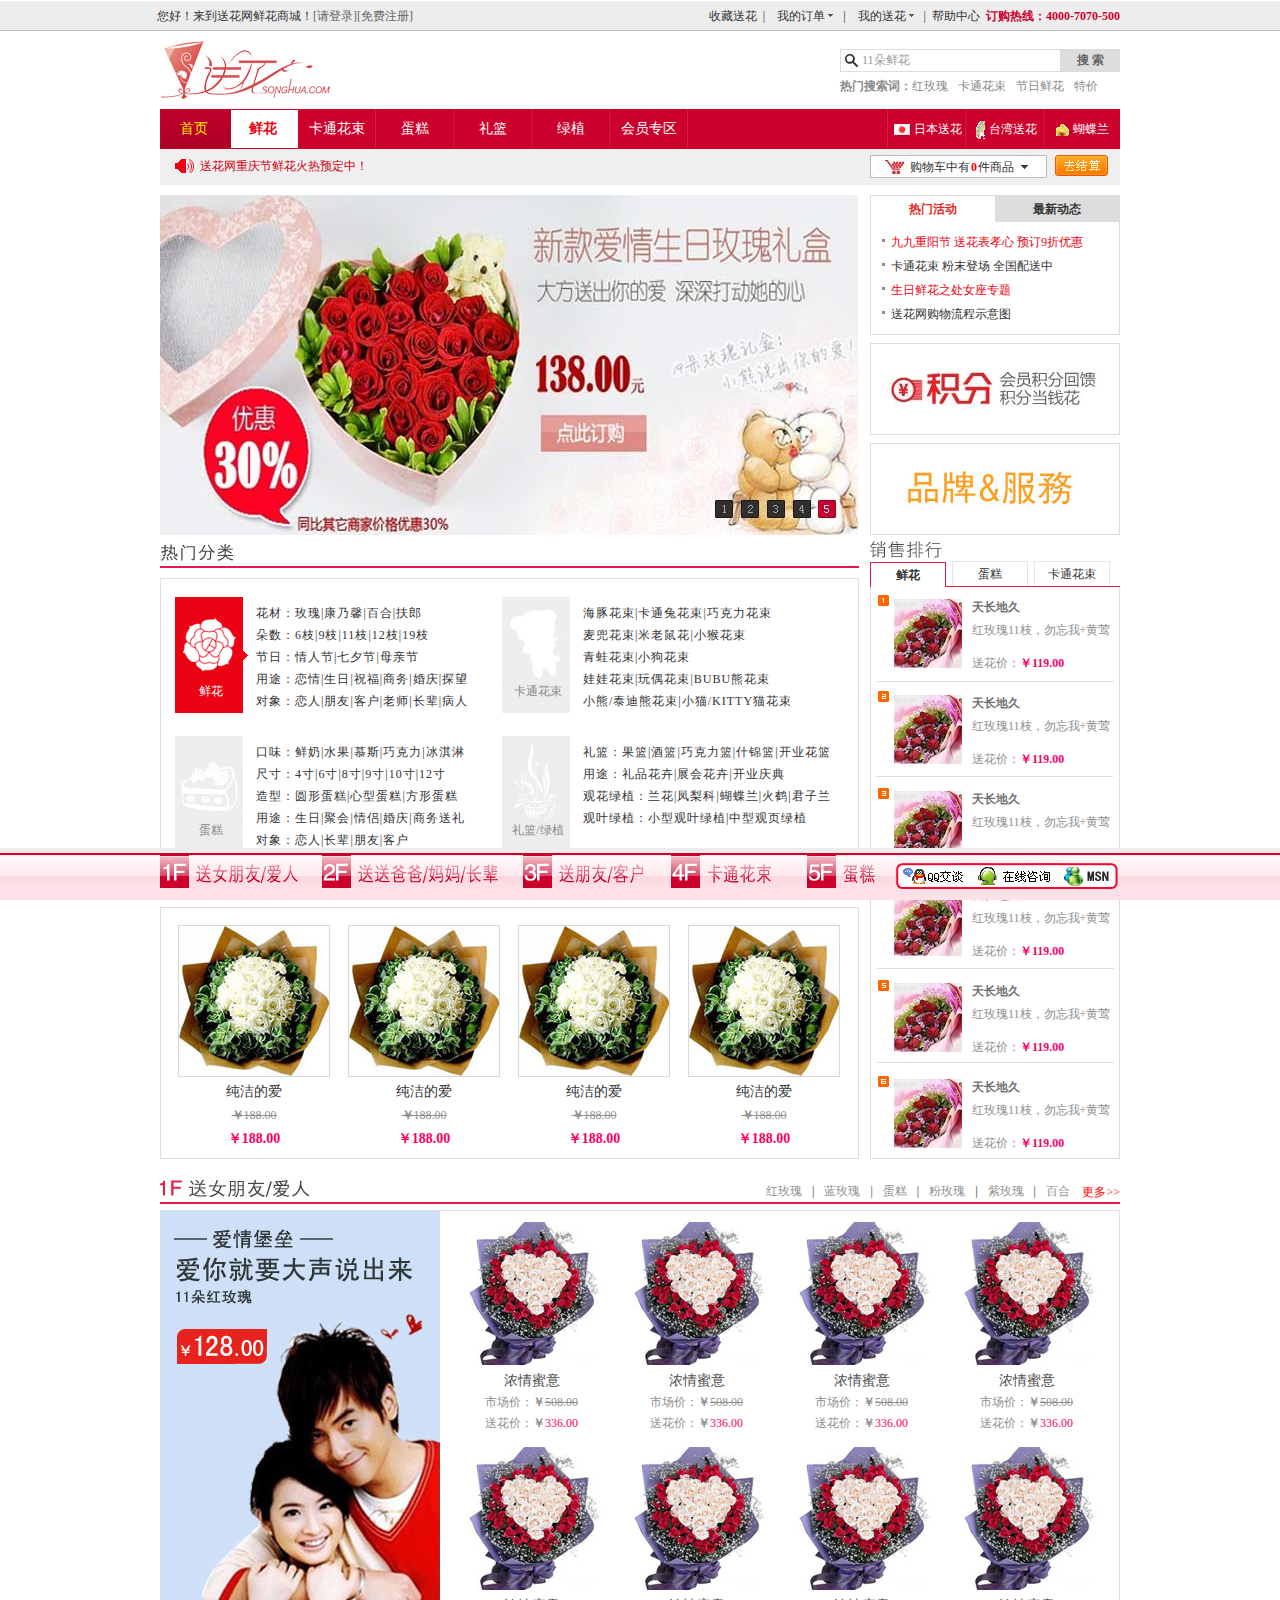
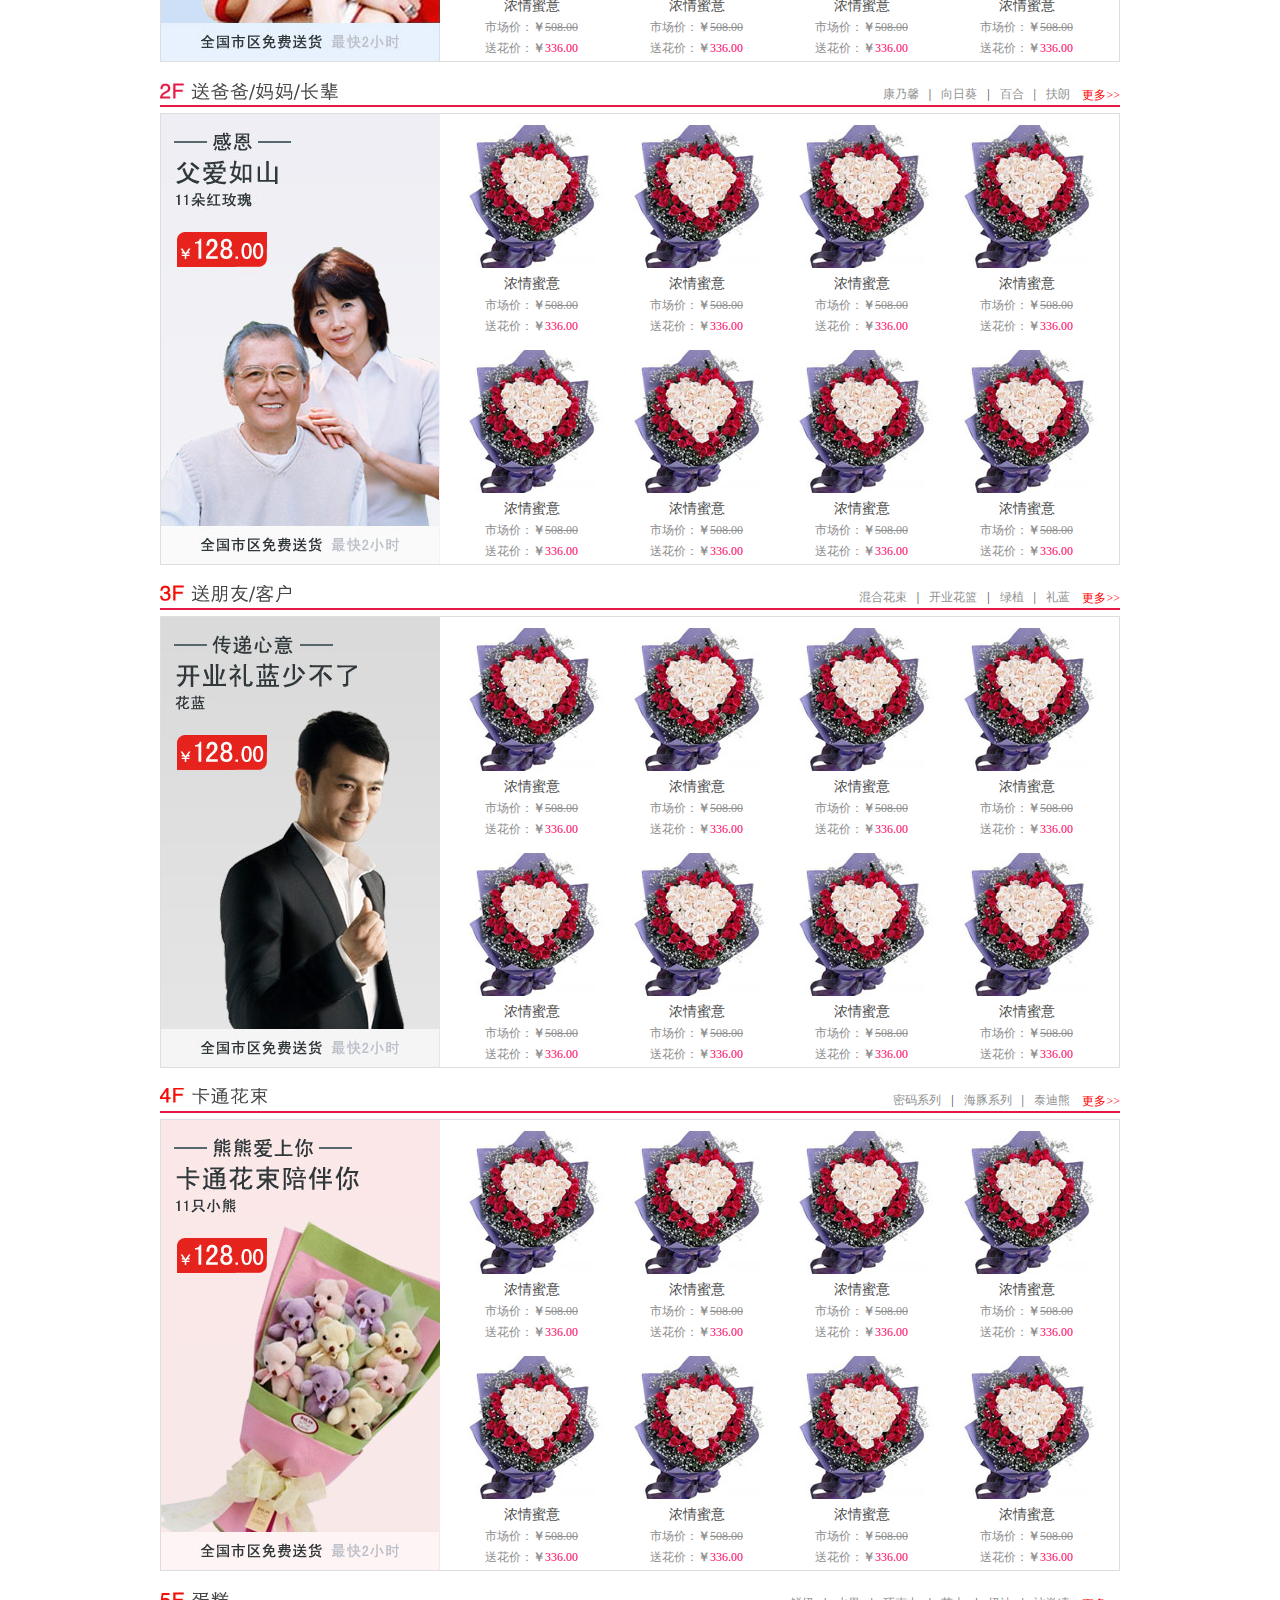
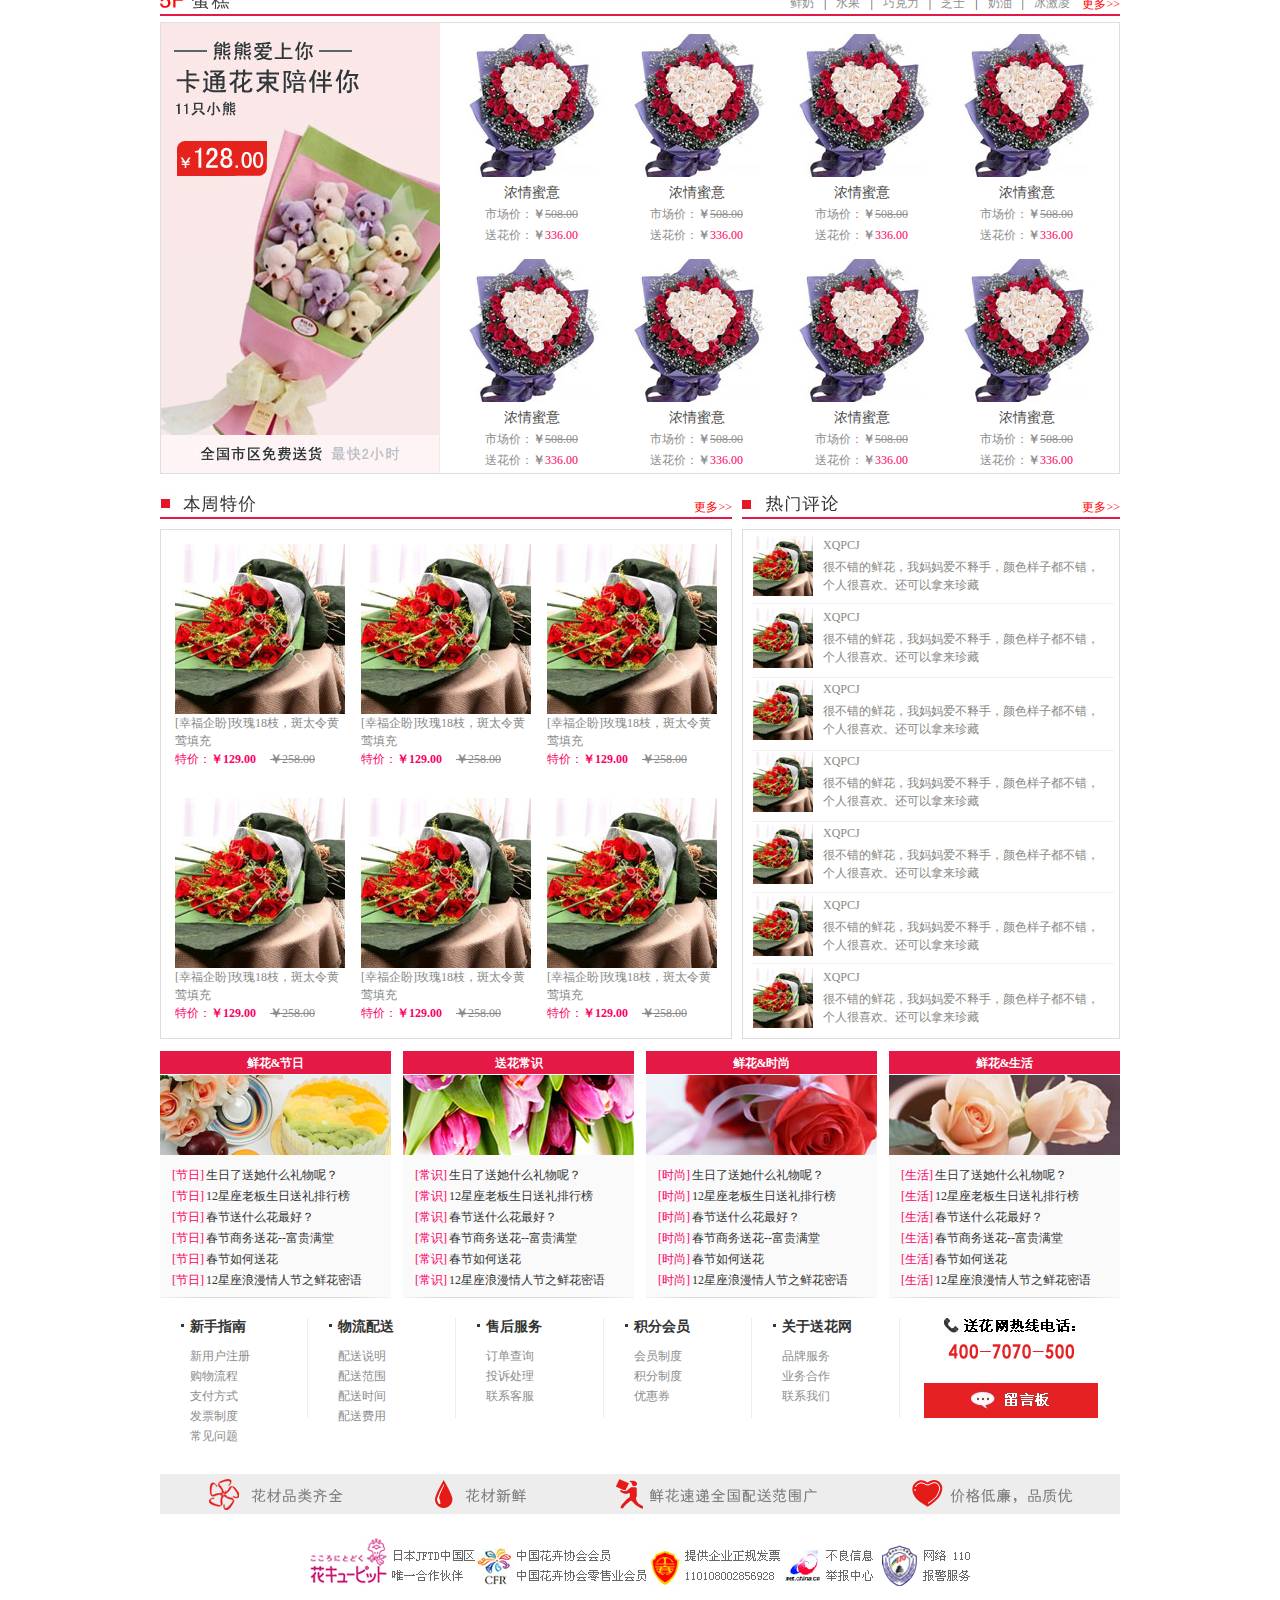
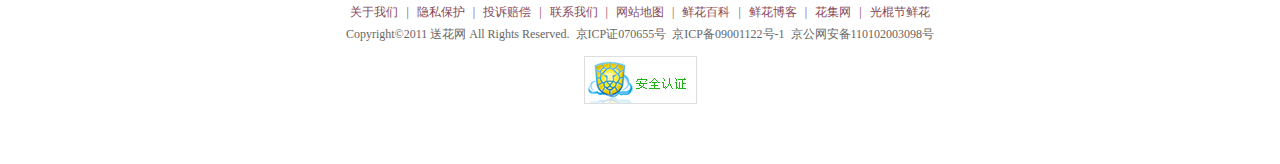
<file: index.html>
<!DOCTYPE html PUBLIC "-//W3C//DTD XHTML 1.0 Transitional//EN" "http://www.w3.org/TR/xhtml1/DTD/xhtml1-transitional.dtd">
<html xmlns="http://www.w3.org/1999/xhtml">
<head>
<meta http-equiv="Content-Type" content="text/html; charset=gb2312" />
<meta name="Keywords" content="�ʻ���,�ʻ���,�ʻ�Ԥ��,�ʻ�Ԥ��,���յ���,�����ʻ�,�����ʻ���,�Ϻ��ʻ�Ԥ��,�ʻ��ٵ�" />
<meta name="Description" content="�ͻ�����Ϊȫ���ʻ��ٵ���վ���ṩ2011������ʻ��ٵݷ���ͬ�����ʻ�8�۵ļ۸�ȫ��Χ��10000��һ����ʻ��ͻ������ͻ�����ÿλ�ͻ����������ʻ��ļ�ʱʵ�ݵ����顣��ӭ�µ�400-7070-500ѯ�������ʻ���Ʒ���ʻ���Ϣ��" />
<title>�ͻ���_������ʻ�Ԥ��_ȫ���ʻ��ٵ�_�����ʻ�_�����Ϻ������ʻ�Ԥ��_��ͨ����</title>
<link rel="stylesheet" type="text/css" href="css/pub.css" />
<link rel="stylesheet" type="text/css" href="css/main.css" />
<link rel="stylesheet" type="text/css" href="css/product.css" />
</head>

<body>
  <!--toplink-star-->
  <div id="shortcut">
    <div class="toplk">
      <span class="login">���ã������ͻ����ʻ��̳ǣ�<a href="" class="link-regist">[���¼]</a><a href="" class="link-regist">[���ע��]</a></span>
      <ul>
       <li><a href="">�ղ��ͻ�</a></li>
       <li>|</li>   
       <li class="sub">
         <dl>
           <dt><b></b><a href="" target="_blank">�ҵĶ���</a>
           </dt>
           <dd>
             <div><a href="" target="_blank">��������</a></div><div><a href="" target="_blank">�ۺ����</a></div><div><a href="">Ͷ������</a></div><div><a href="" target="_blank">�ͷ�����</a></div>
           </dd>
         </dl>
       </li>
       <li>|</li>
       <li class="sub">
         <dl>
           <dt><b></b><a href="" target="_blank">�ҵ��ͻ�</a>
           </dt>
           <dd>
             <div><a href="" target="_blank">��������</a></div><div><a href="" target="_blank">�ۺ����</a></div><div><a href="">Ͷ������</a></div><div><a href="" target="_blank">�ͷ�����</a></div>
           </dd>
         </dl>
       </li>
       <li>|</li>
       <li><a href="" target="_blank">��������</a></li>
       <li class="fore2">�������ߣ�4000-7070-500</li>
     </ul>
   </div>
  </div>
  <!--toplink-end-->
  <!--container-->
 <div id="container">
  <!--logo-search-star-->
   <div id="logo-search">
      <div class="logo"><a href=""><img src="images/logo.jpg" /></a></div>
      <div class="search">
          <div class="form"><input type="text" id="key" value="11���ʻ�" class="key"><input type="submit" value="��&nbsp;��" class="tj"></div>
          <p><strong>���������ʣ�</strong><a href="" target="_blank">��õ��</a><a href="" target="_blank">��ͨ����</a><a href="" target="_blank">�����ʻ�</a><a href="" target="_blank">�ؼ�</a></p>
      </div>
      <div class="clear"></div>
   </div>
  <!--logo-search-end-->
  <!--nav-star-->
   <div id="nav">
   <div id="nav-index"><a href="">��ҳ</a></div>   
     <div id="nav-extra">
       <ul>
          <li id="nav-pop" class="cur"><a href="">�ʻ�</a><b></b></li>
          <li id="nav-tuan"><a href="">��ͨ����</a></li>
          <li id="nav-auction"><a href="">����</a></li>
          <li id="nav-read"><a href="">����</a></li>
          <li id="nav-club"><a href="">��ֲ</a></li>
          <li id="nav-category"><a href="">��Աר��</a><b></b></li>
        </ul>
     </div>
     <div id="nav-area">
        <ul>
          <li><img src="images/area_09.gif" /><a href="">�ձ��ͻ�</a></li>
          <li><img src="images/area_03.gif" class="two" /><a href="">̨���ͻ�</a></li>
          <li><img src="images/area_06.gif" class="three" /><a href="">������</a></li>
        </ul>
     </div>
</div> 
  <!--nav-end-->
  <!--buy-star-->
     <div id="buy">
         <div>�ͻ���������ʻ�����Ԥ���У�</div>
         <ul>
           <li class="one">���ﳵ����<span>0</span>����Ʒ</li>
           <li><a href=""><img src="images/jies.gif" /></a></li>
         </ul>
     </div>
  <!--buy-end-->
  <!--ad-star-->
     <div id="advert">
         <div id="ad-hd">
            <a href=""><img src="images/sy.jpg" /></a>
         </div>
         <div id="ad-rt">
             <div class="notice">
                <ul class="menu_zzjs_net">
                   <li class="this_zzjs"><a href="javascript:void(0)">���Ż</a></li>
                   <li><a href="javascript:void(0)">���¶�̬</a></li>
               </ul>
               <div class="sub_zzjs">
               <ul style="display:block;">
                  <li><a href="" class="red">�ž������� �ͻ���Т�� Ԥ��9���Ż�</a></li>
                  <li><a href="">��ͨ���� ��ĩ�ǳ� ȫ��������</a></li>
                  <li><a href="" class="red">�����ʻ�֮��Ů��ר��</a></li>
                  <li><a href="">�ͻ�����������ʾ��ͼ</a></li>
               </ul>
               <ul style="display:none;">
                  <li><a href="" class="red">�ž������� �ͻ���Т�� Ԥ��9���Ż�1</a></li>
                  <li><a href="">��ͨ���� ��ĩ�ǳ� ȫ��������1</a></li>
                  <li><a href="" class="red">�����ʻ�֮��Ů��ר��1</a></li>
                  <li><a href="">�ͻ�����������ʾ��ͼ1</a></li>
               </ul>
              </div>
             </div>
             <div class="ad1"><a href=""><img src="images/jf.jpg" /></a></div>
             <div class="ad1"><a href=""><img src="images/ad.jpg" /></a></div>
         </div>
     </div>
  <!--ad-end-->
  <!--hot-class-star-->
        <div id="cls-hot">
           <!--���ŷ���-star-->
           <div id="cls">
              <div class="htcl"><h3>���ŷ���</h3></div>
              <div id="fgx"></div>
              <div class="fl">
                <div class="xh">
                 <ul class="tl">
                    <li><h5><a href="">�ʻ�</a></h5></li>
                 </ul>
                 <ul class="lb lb1">
                    <li>���ģ�<a href="">õ��</a>|<a href="">����ܰ</a>|<a href="">�ٺ�</a>|<a href="">����</a></li>
                    <li>������<a href="">6֦</a>|<a href="">9֦</a>|<a href="">11֦</a>|<a href="">12֦</a>|<a href="">19֦</a></li>
                    <li>���գ�<a href="">���˽�</a>|<a href="">��Ϧ��</a>|<a href="">ĸ�׽�</a></li>
                    <li>��;��<a href="">����</a>|<a href="">����</a>|<a href="">ף��</a>|<a href="">����</a>|<a href="">����</a>|<a href="">̽��</a></li>
                    <li>����<a href="">����</a>|<a href="">����</a>|<a href="">�ͻ�</a>|<a href="">��ʦ</a>|<a href="">����</a>|<a href="">����</a></li>
                 </ul>
                </div>
                <div class="xh">
                 <ul class="tl tl1">
                    <li><h5><a href="" class="ys">��ͨ����</a></h5></li>
                 </ul>
                 <ul class="lb">
                    <li><a href="">���໨��</a>|<a href="">��ͨ�û���</a>|<a href="">�ɿ�������</a></li>
                    <li><a href="">�󶵻���</a>|<a href="">������</a>|<a href="">С�ﻨ��</a></li>
                    <li><a href="">���ܻ���</a>|<a href="">С������</a></li>
                    <li><a href="">���޻���</a>|<a href="">��ż����</a>|<a href="">BUBU�ܻ���</a></li>
                    <li><a href="">С��/̩���ܻ���</a>|<a href="">Сè/KITTYè����</a></li>
                 </ul>
                </div>
                <div class="xh">
                 <ul class="tl tl2">
                    <li><h5><a href="" class="ys">����</a></h5></li>
                 </ul>
                 <ul class="lb lb1">
                    <li>��ζ��<a href="">����</a>|<a href="">ˮ��</a>|<a href="">Ľ˹</a>|<a href="">�ɿ���</a>|<a href="">�����</a></li>
                    <li>�ߴ磺<a href="">4��</a>|<a href="">6��</a>|<a href="">8��</a>|<a href="">9��</a>|<a href="">10��</a>|<a href="">12��</a></li>
                    <li>���ͣ�<a href="">Բ�ε���</a>|<a href="">���͵���</a>|<a href="">���ε���</a></li>
                    <li>��;��<a href="">����</a>|<a href="">�ۻ�</a>|<a href="">����</a>|<a href="">����</a>|<a href="">��������</a></li>
                    <li>����<a href="">����</a>|<a href="">����</a>|<a href="">����</a>|<a href="">�ͻ�</a></li>
                 </ul>
                </div>
                <div class="xh xh1">
                 <ul class="tl tl3">
                    <li><h5><a href="" class="ys">����/��ֲ</a></h5></li>
                 </ul>
                 <ul class="lb lb2">
                    <li>��<b></b>����<a href="">����</a>|<a href="">����</a>|<a href="">�ɿ�����</a>|<a href="">ʲ����</a>|<a href="">��ҵ����</a></li>
                    <li>��<b></b>;��<a href="">��Ʒ����</a>|<a href="">չ�Ứ��</a>|<a href="">��ҵ���</a></li>
                    <li>�ۻ���ֲ��<a href="">����</a>|<a href="">�����</a>|<a href="">������</a>|<a href="">���</a>|<a href="">������</a></li>
                    <li>��Ҷ��ֲ��<a href="">С�͹�Ҷ��ֲ</a>|<a href="">���͹�ҳ��ֲ</a></li>
                 </ul>
                </div>
                <div class="clear"></div>
              </div> 
           </div>
           <!--���ŷ���-end-->
           <!--hot-star-->
           <div id="hot">
              <div class="title"><h2><a href="">�����ʻ�</a>|<a href="">���˽��ʻ�</a>|<a href="">����</a>|<a href="">��ͨ�ʻ�</a></h2></div>
              <div class="con">
                <div class="cp">
                 <ul>
                   <li><a href=""><img src="images/hot1.jpg" /></a></li>
                   <li><a href="">����İ�</a></li>
                   <li><span class="thr"><strong>��</strong>188.00</span></li>
                   <li><span class="price">��188.00</span></li>
                 </ul>
                 <ul>
                   <li><a href=""><img src="images/hot1.jpg" /></a></li>
                   <li><a href="">����İ�</a></li>
                   <li><span class="thr"><strong>��</strong>188.00</span></li>
                   <li><span class="price">��188.00</span></li>
                 </ul>
                 <ul>
                   <li><a href=""><img src="images/hot1.jpg" /></a></li>
                   <li><a href="">����İ�</a></li>
                   <li><span class="thr"><strong>��</strong>188.00</span></li>
                   <li><span class="price">��188.00</span></li>
                 </ul>
                 <ul>
                   <li><a href=""><img src="images/hot1.jpg" /></a></li>
                   <li><a href="">����İ�</a></li>
                   <li><span class="thr"><strong>��</strong>188.00</span></li>
                   <li><span class="price">��188.00</span></li>
                 </ul>
                </div>
                 <div class="clear"></div>
              </div>
           </div>
           <!--hot-end-->
        </div>
  <!--hot-class-end-->
  <!--paihang-star-->
        <div id="rank">
           <div class="ph_tl"><h3>��������</h3></div>
           <ul class="tab">
              <li class="cur">�ʻ�</li>
              <li>����</li>
              <li>��ͨ����</li>
           </ul>
           <div class="con">
              <div>
                <a href=""><img src="images/ph.jpg" /></a>
                <ul>
                   <li><a href="">�쳤�ؾ�</a></li>
                   <li>��õ��11֦��������+��ݺ</li>
                   <li class="last">�ͻ��ۣ�<span>��119.00</span></li>
                </ul>
           </div>
           <div>
                <a href=""><img src="images/ph.jpg" /></a>
                <ul>
                   <li><a href="">�쳤�ؾ�</a></li>
                   <li>��õ��11֦��������+��ݺ</li>
                   <li class="last">�ͻ��ۣ�<span>��119.00</span></li>
                </ul>
           </div>
           <div>
                <a href=""><img src="images/ph.jpg" /></a>
                <ul>
                   <li><a href="">�쳤�ؾ�</a></li>
                   <li>��õ��11֦��������+��ݺ</li>
                   <li class="last">�ͻ��ۣ�<span>��119.00</span></li>
                </ul>
           </div>
           <div>
                <a href=""><img src="images/ph.jpg" /></a>
                <ul>
                   <li><a href="">�쳤�ؾ�</a></li>
                   <li>��õ��11֦��������+��ݺ</li>
                   <li class="last">�ͻ��ۣ�<span>��119.00</span></li>
                </ul>
           </div>
           <div>
                <a href=""><img src="images/ph.jpg" /></a>
                <ul>
                   <li><a href="">�쳤�ؾ�</a></li>
                   <li>��õ��11֦��������+��ݺ</li>
                   <li class="last">�ͻ��ۣ�<span>��119.00</span></li>
                </ul>
           </div>
           <div>
                <a href=""><img src="images/ph.jpg" /></a>
                <ul>
                   <li><a href="">�쳤�ؾ�</a></li>
                   <li>��õ��11֦��������+��ݺ</li>
                   <li class="last">�ͻ��ۣ�<span>��119.00</span></li>
                </ul>
           </div>
        </div>
        </div>
  <!--paihang-end-->
  <!--1F-star-->
      <div class="product">
        <div class="title1"><h2><a href="">��õ��</a>|<a href="">��õ��</a>|<a href="">����</a>|<a href="">��õ��</a>|<a href="">��õ��</a>|<a href="">�ٺ�</a></h2></div>
        <div class="fgx1"></div>
        <div class="con">
           <a href="" class="big"><img src="images/1f.jpg" /></a><div class="cp">
              <ul>
                 <li><a href=""><img src="images/1fcp.jpg" /></a></li>
                 <li><a href="">Ũ������</a></li>
                 <li>�г��ۣ�<strong>��</strong><span class="thr">508.00</span></li>
                 <li>�ͻ��ۣ�<strong>��</strong><span class="price">336.00</span></li>
              </ul>
              <ul>
                 <li><a href=""><img src="images/1fcp.jpg" /></a></li>
                 <li><a href="">Ũ������</a></li>
                 <li>�г��ۣ�<strong>��</strong><span class="thr">508.00</span></li>
                 <li>�ͻ��ۣ�<strong>��</strong><span class="price">336.00</span></li>
              </ul>
              <ul>
                 <li><a href=""><img src="images/1fcp.jpg" /></a></li>
                 <li><a href="">Ũ������</a></li>
                 <li>�г��ۣ�<strong>��</strong><span class="thr">508.00</span></li>
                 <li>�ͻ��ۣ�<strong>��</strong><span class="price">336.00</span></li>
              </ul>
              <ul>
                 <li><a href=""><img src="images/1fcp.jpg" /></a></li>
                 <li><a href="">Ũ������</a></li>
                 <li>�г��ۣ�<strong>��</strong><span class="thr">508.00</span></li>
                 <li>�ͻ��ۣ�<strong>��</strong><span class="price">336.00</span></li>
              </ul>
              <ul>
                 <li><a href=""><img src="images/1fcp.jpg" /></a></li>
                 <li><a href="">Ũ������</a></li>
                 <li>�г��ۣ�<strong>��</strong><span class="thr">508.00</span></li>
                 <li>�ͻ��ۣ�<strong>��</strong><span class="price">336.00</span></li>
              </ul>
              <ul>
                 <li><a href=""><img src="images/1fcp.jpg" /></a></li>
                 <li><a href="">Ũ������</a></li>
                 <li>�г��ۣ�<strong>��</strong><span class="thr">508.00</span></li>
                 <li>�ͻ��ۣ�<strong>��</strong><span class="price">336.00</span></li>
              </ul>
              <ul>
                 <li><a href=""><img src="images/1fcp.jpg" /></a></li>
                 <li><a href="">Ũ������</a></li>
                 <li>�г��ۣ�<strong>��</strong><span class="thr">508.00</span></li>
                 <li>�ͻ��ۣ�<strong>��</strong><span class="price">336.00</span></li>
              </ul>
              <ul>
                 <li><a href=""><img src="images/1fcp.jpg" /></a></li>
                 <li><a href="">Ũ������</a></li>
                 <li>�г��ۣ�<strong>��</strong><span class="thr">508.00</span></li>
                 <li>�ͻ��ۣ�<strong>��</strong><span class="price">336.00</span></li>
              </ul>
           </div>
        </div>
        <span class="more"><a href="">����>></a></span>     
      </div>
  <!--1F-end-->
  <!--2F-star-->
      <div class="product">
        <div class="title1 title2"><h2><a href="">����ܰ</a>|<a href="">���տ�</a>|<a href="">�ٺ�</a>|<a href="">����</a></h2></div>
        <div class="fgx1"></div>
        <div class="con">
           <a href="" class="big"><img src="images/2f.jpg" /></a><div class="cp">
              <ul>
                 <li><a href=""><img src="images/1fcp.jpg" /></a></li>
                 <li><a href="">Ũ������</a></li>
                 <li>�г��ۣ�<strong>��</strong><span class="thr">508.00</span></li>
                 <li>�ͻ��ۣ�<strong>��</strong><span class="price">336.00</span></li>
              </ul>
              <ul>
                 <li><a href=""><img src="images/1fcp.jpg" /></a></li>
                 <li><a href="">Ũ������</a></li>
                 <li>�г��ۣ�<strong>��</strong><span class="thr">508.00</span></li>
                 <li>�ͻ��ۣ�<strong>��</strong><span class="price">336.00</span></li>
              </ul>
              <ul>
                 <li><a href=""><img src="images/1fcp.jpg" /></a></li>
                 <li><a href="">Ũ������</a></li>
                 <li>�г��ۣ�<strong>��</strong><span class="thr">508.00</span></li>
                 <li>�ͻ��ۣ�<strong>��</strong><span class="price">336.00</span></li>
              </ul>
              <ul>
                 <li><a href=""><img src="images/1fcp.jpg" /></a></li>
                 <li><a href="">Ũ������</a></li>
                 <li>�г��ۣ�<strong>��</strong><span class="thr">508.00</span></li>
                 <li>�ͻ��ۣ�<strong>��</strong><span class="price">336.00</span></li>
              </ul>
              <ul>
                 <li><a href=""><img src="images/1fcp.jpg" /></a></li>
                 <li><a href="">Ũ������</a></li>
                 <li>�г��ۣ�<strong>��</strong><span class="thr">508.00</span></li>
                 <li>�ͻ��ۣ�<strong>��</strong><span class="price">336.00</span></li>
              </ul>
              <ul>
                 <li><a href=""><img src="images/1fcp.jpg" /></a></li>
                 <li><a href="">Ũ������</a></li>
                 <li>�г��ۣ�<strong>��</strong><span class="thr">508.00</span></li>
                 <li>�ͻ��ۣ�<strong>��</strong><span class="price">336.00</span></li>
              </ul>
              <ul>
                 <li><a href=""><img src="images/1fcp.jpg" /></a></li>
                 <li><a href="">Ũ������</a></li>
                 <li>�г��ۣ�<strong>��</strong><span class="thr">508.00</span></li>
                 <li>�ͻ��ۣ�<strong>��</strong><span class="price">336.00</span></li>
              </ul>
              <ul>
                 <li><a href=""><img src="images/1fcp.jpg" /></a></li>
                 <li><a href="">Ũ������</a></li>
                 <li>�г��ۣ�<strong>��</strong><span class="thr">508.00</span></li>
                 <li>�ͻ��ۣ�<strong>��</strong><span class="price">336.00</span></li>
              </ul>
           </div>
        </div>
        <span class="more"><a href="">����>></a></span>     
      </div>
  <!--2F-end-->
  <!--3F-star-->
      <div class="product">
        <div class="title1 title3"><h2><a href="">��ϻ���</a>|<a href="">��ҵ����</a>|<a href="">��ֲ</a>|<a href="">����</a></h2></div>
        <div class="fgx1"></div>
        <div class="con">
           <a href="" class="big"><img src="images/3f.jpg" /></a><div class="cp">
              <ul>
                 <li><a href=""><img src="images/1fcp.jpg" /></a></li>
                 <li><a href="">Ũ������</a></li>
                 <li>�г��ۣ�<strong>��</strong><span class="thr">508.00</span></li>
                 <li>�ͻ��ۣ�<strong>��</strong><span class="price">336.00</span></li>
              </ul>
              <ul>
                 <li><a href=""><img src="images/1fcp.jpg" /></a></li>
                 <li><a href="">Ũ������</a></li>
                 <li>�г��ۣ�<strong>��</strong><span class="thr">508.00</span></li>
                 <li>�ͻ��ۣ�<strong>��</strong><span class="price">336.00</span></li>
              </ul>
              <ul>
                 <li><a href=""><img src="images/1fcp.jpg" /></a></li>
                 <li><a href="">Ũ������</a></li>
                 <li>�г��ۣ�<strong>��</strong><span class="thr">508.00</span></li>
                 <li>�ͻ��ۣ�<strong>��</strong><span class="price">336.00</span></li>
              </ul>
              <ul>
                 <li><a href=""><img src="images/1fcp.jpg" /></a></li>
                 <li><a href="">Ũ������</a></li>
                 <li>�г��ۣ�<strong>��</strong><span class="thr">508.00</span></li>
                 <li>�ͻ��ۣ�<strong>��</strong><span class="price">336.00</span></li>
              </ul>
              <ul>
                 <li><a href=""><img src="images/1fcp.jpg" /></a></li>
                 <li><a href="">Ũ������</a></li>
                 <li>�г��ۣ�<strong>��</strong><span class="thr">508.00</span></li>
                 <li>�ͻ��ۣ�<strong>��</strong><span class="price">336.00</span></li>
              </ul>
              <ul>
                 <li><a href=""><img src="images/1fcp.jpg" /></a></li>
                 <li><a href="">Ũ������</a></li>
                 <li>�г��ۣ�<strong>��</strong><span class="thr">508.00</span></li>
                 <li>�ͻ��ۣ�<strong>��</strong><span class="price">336.00</span></li>
              </ul>
              <ul>
                 <li><a href=""><img src="images/1fcp.jpg" /></a></li>
                 <li><a href="">Ũ������</a></li>
                 <li>�г��ۣ�<strong>��</strong><span class="thr">508.00</span></li>
                 <li>�ͻ��ۣ�<strong>��</strong><span class="price">336.00</span></li>
              </ul>
              <ul>
                 <li><a href=""><img src="images/1fcp.jpg" /></a></li>
                 <li><a href="">Ũ������</a></li>
                 <li>�г��ۣ�<strong>��</strong><span class="thr">508.00</span></li>
                 <li>�ͻ��ۣ�<strong>��</strong><span class="price">336.00</span></li>
              </ul>
           </div>
        </div>
        <span class="more"><a href="">����>></a></span>     
      </div>
  <!--3F-end-->
  <!--4F-star-->
      <div class="product">
        <div class="title1 title4"><h2><a href="">����ϵ��</a>|<a href="">����ϵ��</a>|<a href="">̩����</a></h2></div>
        <div class="fgx1"></div>
        <div class="con">
           <a href="" class="big"><img src="images/4f.jpg" /></a><div class="cp">
              <ul>
                 <li><a href=""><img src="images/1fcp.jpg" /></a></li>
                 <li><a href="">Ũ������</a></li>
                 <li>�г��ۣ�<strong>��</strong><span class="thr">508.00</span></li>
                 <li>�ͻ��ۣ�<strong>��</strong><span class="price">336.00</span></li>
              </ul>
              <ul>
                 <li><a href=""><img src="images/1fcp.jpg" /></a></li>
                 <li><a href="">Ũ������</a></li>
                 <li>�г��ۣ�<strong>��</strong><span class="thr">508.00</span></li>
                 <li>�ͻ��ۣ�<strong>��</strong><span class="price">336.00</span></li>
              </ul>
              <ul>
                 <li><a href=""><img src="images/1fcp.jpg" /></a></li>
                 <li><a href="">Ũ������</a></li>
                 <li>�г��ۣ�<strong>��</strong><span class="thr">508.00</span></li>
                 <li>�ͻ��ۣ�<strong>��</strong><span class="price">336.00</span></li>
              </ul>
              <ul>
                 <li><a href=""><img src="images/1fcp.jpg" /></a></li>
                 <li><a href="">Ũ������</a></li>
                 <li>�г��ۣ�<strong>��</strong><span class="thr">508.00</span></li>
                 <li>�ͻ��ۣ�<strong>��</strong><span class="price">336.00</span></li>
              </ul>
              <ul>
                 <li><a href=""><img src="images/1fcp.jpg" /></a></li>
                 <li><a href="">Ũ������</a></li>
                 <li>�г��ۣ�<strong>��</strong><span class="thr">508.00</span></li>
                 <li>�ͻ��ۣ�<strong>��</strong><span class="price">336.00</span></li>
              </ul>
              <ul>
                 <li><a href=""><img src="images/1fcp.jpg" /></a></li>
                 <li><a href="">Ũ������</a></li>
                 <li>�г��ۣ�<strong>��</strong><span class="thr">508.00</span></li>
                 <li>�ͻ��ۣ�<strong>��</strong><span class="price">336.00</span></li>
              </ul>
              <ul>
                 <li><a href=""><img src="images/1fcp.jpg" /></a></li>
                 <li><a href="">Ũ������</a></li>
                 <li>�г��ۣ�<strong>��</strong><span class="thr">508.00</span></li>
                 <li>�ͻ��ۣ�<strong>��</strong><span class="price">336.00</span></li>
              </ul>
              <ul>
                 <li><a href=""><img src="images/1fcp.jpg" /></a></li>
                 <li><a href="">Ũ������</a></li>
                 <li>�г��ۣ�<strong>��</strong><span class="thr">508.00</span></li>
                 <li>�ͻ��ۣ�<strong>��</strong><span class="price">336.00</span></li>
              </ul>
           </div>
        </div>
        <span class="more"><a href="">����>></a></span>     
      </div>
  <!--4F-end-->
  <!--5F-star-->
      <div class="product">
        <div class="title1 title5"><h2><a href="">����</a>|<a href="">ˮ��</a>|<a href="">�ɿ���</a>|<a href="">֥ʿ</a>|<a href="">����</a>|<a href="">������</a></h2></div>
        <div class="fgx1"></div>
        <div class="con">
           <a href="" class="big"><img src="images/4f.jpg" /></a><div class="cp">
              <ul>
                 <li><a href=""><img src="images/1fcp.jpg" /></a></li>
                 <li><a href="">Ũ������</a></li>
                 <li>�г��ۣ�<strong>��</strong><span class="thr">508.00</span></li>
                 <li>�ͻ��ۣ�<strong>��</strong><span class="price">336.00</span></li>
              </ul>
              <ul>
                 <li><a href=""><img src="images/1fcp.jpg" /></a></li>
                 <li><a href="">Ũ������</a></li>
                 <li>�г��ۣ�<strong>��</strong><span class="thr">508.00</span></li>
                 <li>�ͻ��ۣ�<strong>��</strong><span class="price">336.00</span></li>
              </ul>
              <ul>
                 <li><a href=""><img src="images/1fcp.jpg" /></a></li>
                 <li><a href="">Ũ������</a></li>
                 <li>�г��ۣ�<strong>��</strong><span class="thr">508.00</span></li>
                 <li>�ͻ��ۣ�<strong>��</strong><span class="price">336.00</span></li>
              </ul>
              <ul>
                 <li><a href=""><img src="images/1fcp.jpg" /></a></li>
                 <li><a href="">Ũ������</a></li>
                 <li>�г��ۣ�<strong>��</strong><span class="thr">508.00</span></li>
                 <li>�ͻ��ۣ�<strong>��</strong><span class="price">336.00</span></li>
              </ul>
              <ul>
                 <li><a href=""><img src="images/1fcp.jpg" /></a></li>
                 <li><a href="">Ũ������</a></li>
                 <li>�г��ۣ�<strong>��</strong><span class="thr">508.00</span></li>
                 <li>�ͻ��ۣ�<strong>��</strong><span class="price">336.00</span></li>
              </ul>
              <ul>
                 <li><a href=""><img src="images/1fcp.jpg" /></a></li>
                 <li><a href="">Ũ������</a></li>
                 <li>�г��ۣ�<strong>��</strong><span class="thr">508.00</span></li>
                 <li>�ͻ��ۣ�<strong>��</strong><span class="price">336.00</span></li>
              </ul>
              <ul>
                 <li><a href=""><img src="images/1fcp.jpg" /></a></li>
                 <li><a href="">Ũ������</a></li>
                 <li>�г��ۣ�<strong>��</strong><span class="thr">508.00</span></li>
                 <li>�ͻ��ۣ�<strong>��</strong><span class="price">336.00</span></li>
              </ul>
              <ul>
                 <li><a href=""><img src="images/1fcp.jpg" /></a></li>
                 <li><a href="">Ũ������</a></li>
                 <li>�г��ۣ�<strong>��</strong><span class="thr">508.00</span></li>
                 <li>�ͻ��ۣ�<strong>��</strong><span class="price">336.00</span></li>
              </ul>
           </div>
        </div>
        <span class="more"><a href="">����>></a></span>     
      </div>
  <!--5F-end-->
  <!--tejia-star-->
      <div id="tejia">
        <div class="title"><h3>�����ؼ�</h3></div>
        <div class="fgx2"></div>
        <div class="con">
           <div class="cp">
              <ul>
                 <li><a href=""><img src="images/tj.jpg" /></a></li>
                 <li><a href="">[�Ҹ�����]õ��18֦����̫���ݺ���</a></li>
                 <li><span class="fs">�ؼۣ�</span><span class="price">��129.00</span><span class="thr"><strong>��</strong>258.00</span></li>
              </ul>
              <ul>
                 <li><a href=""><img src="images/tj.jpg" /></a></li>
                 <li><a href="">[�Ҹ�����]õ��18֦����̫���ݺ���</a></li>
                 <li><span class="fs">�ؼۣ�</span><span class="price">��129.00</span><span class="thr"><strong>��</strong>258.00</span></li>
              </ul>
              <ul>
                 <li><a href=""><img src="images/tj.jpg" /></a></li>
                 <li><a href="">[�Ҹ�����]õ��18֦����̫���ݺ���</a></li>
                 <li><span class="fs">�ؼۣ�</span><span class="price">��129.00</span><span class="thr"><strong>��</strong>258.00</span></li>
              </ul>
              <ul>
                 <li><a href=""><img src="images/tj.jpg" /></a></li>
                 <li><a href="">[�Ҹ�����]õ��18֦����̫���ݺ���</a></li>
                 <li><span class="fs">�ؼۣ�</span><span class="price">��129.00</span><span class="thr"><strong>��</strong>258.00</span></li>
              </ul>
              <ul>
                 <li><a href=""><img src="images/tj.jpg" /></a></li>
                 <li><a href="">[�Ҹ�����]õ��18֦����̫���ݺ���</a></li>
                 <li><span class="fs">�ؼۣ�</span><span class="price">��129.00</span><span class="thr"><strong>��</strong>258.00</span></li>
              </ul>
              <ul>
                 <li><a href=""><img src="images/tj.jpg" /></a></li>
                 <li><a href="">[�Ҹ�����]õ��18֦����̫���ݺ���</a></li>
                 <li><span class="fs">�ؼۣ�</span><span class="price">��129.00</span><span class="thr"><strong>��</strong>258.00</span></li>
              </ul>
            </div>
        </div>
        <span class="more"><a href="">����>></a></span>     
      </div>
  <!--tejia-end-->
  <!--pinglun-star-->
      <div id="comment">
        <div class="title"><h3>��������</h3></div>
        <div class="fgx2 fgx3"></div>
        <div class="con">
           <div>
                <a href=""><img src="images/pl.jpg" /></a>
                <ul>
                   <li><a href="">XQPCJ</a></li>
                   <li><a href="">�ܲ������ʻ��������谮�����֣���ɫ���Ӷ����������˺�ϲ�����������������</a></li>
                </ul>
           </div>
           <div>
                <a href=""><img src="images/pl.jpg" /></a>
                <ul>
                   <li><a href="">XQPCJ</a></li>
                   <li><a href="">�ܲ������ʻ��������谮�����֣���ɫ���Ӷ����������˺�ϲ�����������������</a></li>
                </ul>
           </div>
           <div>
                <a href=""><img src="images/pl.jpg" /></a>
                <ul>
                   <li><a href="">XQPCJ</a></li>
                   <li><a href="">�ܲ������ʻ��������谮�����֣���ɫ���Ӷ����������˺�ϲ�����������������</a></li>
                </ul>
           </div>
           <div>
                <a href=""><img src="images/pl.jpg" /></a>
                <ul>
                   <li><a href="">XQPCJ</a></li>
                   <li><a href="">�ܲ������ʻ��������谮�����֣���ɫ���Ӷ����������˺�ϲ�����������������</a></li>
                </ul>
           </div>
           <div>
                <a href=""><img src="images/pl.jpg" /></a>
                <ul>
                   <li><a href="">XQPCJ</a></li>
                   <li><a href="">�ܲ������ʻ��������谮�����֣���ɫ���Ӷ����������˺�ϲ�����������������</a></li>
                </ul>
           </div>
           <div>
                <a href=""><img src="images/pl.jpg" /></a>
                <ul>
                   <li><a href="">XQPCJ</a></li>
                   <li><a href="">�ܲ������ʻ��������谮�����֣���ɫ���Ӷ����������˺�ϲ�����������������</a></li>
                </ul>
           </div>
           <div>
                <a href=""><img src="images/pl.jpg" /></a>
                <ul>
                   <li><a href="">XQPCJ</a></li>
                   <li><a href="">�ܲ������ʻ��������谮�����֣���ɫ���Ӷ����������˺�ϲ�����������������</a></li>
                </ul>
           </div>
        </div>
        <span class="more"><a href="">����>></a></span>     
      </div>
  <!--pinglun-end-->
  <!--changshi-star-->
      <div id="nous">
        <div>
         <div class="all">
            <h4>�ʻ�&����</h4>
            <img src="images/xh_jr.jpg" />
            <ul>
              <li><a href=""><span>[����]</span>����������ʲô�����أ�</a></li>
              <li><a href=""><span>[����]</span>12�����ϰ������������а�</a></li>
              <li><a href=""><span>[����]</span>������ʲô����ã�</a></li>
              <li><a href=""><span>[����]</span>���������ͻ�--��������</a></li>
              <li><a href=""><span>[����]</span>��������ͻ�</a></li>
              <li><a href=""><span>[����]</span>12�����������˽�֮�ʻ�����</a></li>
            </ul>
         </div>
         <div class="all">
            <h4>�ͻ���ʶ</h4>
            <img src="images/sh_cs.jpg" />
            <ul>
              <li><a href=""><span>[��ʶ]</span>����������ʲô�����أ�</a></li>
              <li><a href=""><span>[��ʶ]</span>12�����ϰ������������а�</a></li>
              <li><a href=""><span>[��ʶ]</span>������ʲô����ã�</a></li>
              <li><a href=""><span>[��ʶ]</span>���������ͻ�--��������</a></li>
              <li><a href=""><span>[��ʶ]</span>��������ͻ�</a></li>
              <li><a href=""><span>[��ʶ]</span>12�����������˽�֮�ʻ�����</a></li>
            </ul>
         </div>
         <div class="all">
            <h4>�ʻ�&ʱ��</h4>
            <img src="images/xh_ss.jpg" />
            <ul>
              <li><a href=""><span>[ʱ��]</span>����������ʲô�����أ�</a></li>
              <li><a href=""><span>[ʱ��]</span>12�����ϰ������������а�</a></li>
              <li><a href=""><span>[ʱ��]</span>������ʲô����ã�</a></li>
              <li><a href=""><span>[ʱ��]</span>���������ͻ�--��������</a></li>
              <li><a href=""><span>[ʱ��]</span>��������ͻ�</a></li>
              <li><a href=""><span>[ʱ��]</span>12�����������˽�֮�ʻ�����</a></li>
            </ul>
         </div>
         <div class="all wj">
            <h4>�ʻ�&����</h4>
            <img src="images/xh_sh.jpg" />
            <ul>
              <li><a href=""><span>[����]</span>����������ʲô�����أ�</a></li>
              <li><a href=""><span>[����]</span>12�����ϰ������������а�</a></li>
              <li><a href=""><span>[����]</span>������ʲô����ã�</a></li>
              <li><a href=""><span>[����]</span>���������ͻ�--��������</a></li>
              <li><a href=""><span>[����]</span>��������ͻ�</a></li>
              <li><a href=""><span>[����]</span>12�����������˽�֮�ʻ�����</a></li>
            </ul>
         </div>
        </h4>
      </div>
  <!--changshi-end-->
  <!--fuwu-star-->
      <div id="serve">
         <div>
            <h2>����ָ��</h2>
            <ul>
              <li><a href="">���û�ע��</a></li>
              <li><a href="">��������</a></li>
              <li><a href="">֧����ʽ</a></li>  
              <li><a href="">��Ʊ�ƶ�</a></li> 
              <li><a href="">��������</a></li>  
            </ul>
         </div>
         <p></p>
         <div>
            <h2>��������</h2>
            <ul>
              <li><a href="">����˵��</a></li>
              <li><a href="">���ͷ�Χ</a></li>
              <li><a href="">����ʱ��</a></li>  
              <li><a href="">���ͷ���</a></li> 
            </ul>
         </div>
         <p></p>
         <div>
            <h2>�ۺ����</h2>
            <ul>
              <li><a href="">������ѯ</a></li>
              <li><a href="">Ͷ�ߴ���</a></li>
              <li><a href="">��ϵ�ͷ�</a></li>  
            </ul>
         </div>
         <p></p>
         <div>
            <h2>���ֻ�Ա</h2>
            <ul>
              <li><a href="">��Ա�ƶ�</a></li>
              <li><a href="">�����ƶ�</a></li>
              <li><a href="">�Ż�ȯ</a></li>  
            </ul>
         </div>
         <p></p>
         <div>
            <h2>�����ͻ���</h2>
            <ul>
              <li><a href="">Ʒ�Ʒ���</a></li>
              <li><a href="">ҵ�����</a></li>
              <li><a href="">��ϵ����</a></li>  
            </ul>
         </div>
         <p></p>
         <div><img src="images/phone.gif" class="phone" /><img src="images/ly.gif" class="ly" /></div>
      </div>
  <!--fuwu-end-->
  <!--fuwu1-star-->
      <div id="serve1"><img src="images/serve.gif" /></div>
  <!--fuwu1-end-->
  <!--footer-star-->
      <div id="footer">
         <div><a href=""><img src="images/jftd.jpg" /></a><a href=""><img src="images/cfr.jpg" /></a><a href=""><img src="images/fp.jpg" /></a><a href=""><img src="images/jb.jpg" /></a><a href=""><img src="images/110.jpg" /></a></div>
         <div class="blink"><a href="">��������</a>|<a href="">��˽����</a>|<a href="">Ͷ���⳥</a>|<a href="">��ϵ����</a>|<a href="">��վ��ͼ</a>|<a href="">�ʻ��ٿ�</a>|<a href="">�ʻ�����</a>|<a href="">������</a>|<a href="">������ʻ�</a> 
        </div>
        <div class="copyright" >Copyright&copy;2011 �ͻ��� All Rights Reserved.&nbsp;&nbsp;��ICP֤070655��&nbsp;&nbsp;��ICP��09001122��-1&nbsp;&nbsp;����������110102003098��<div style="overflow:hidden; height:10px;"> <br /><h1>&nbsp;</h1></div></div>
        <div class="sec"><a href=""><img src="images/tdflag1.jpg" /></a></div>
        <div style="overflow:hidden; height:0px;"><br /></div>
      </div>
      
  <!--footer-end-->
 </div>
 </div>
 <!--container-->
 <!--fnav-star-->
   <div id="fnav" style="_position:absolute; _bottom:auto; _top:expression(eval(document.documentElement.scrollTop+document.documentElement.clientHeight-this.offsetHeight-(parseInt(this.currentStyle.marginTop,10)||0)-(parseInt(this.currentStyle.marginBottom,10)||0)));
">
       <div class="con"><span><a href=""><img src="images/b_nav_05.gif" /></a><a href=""><img src="images/b_nav_06.gif" /></a><a href=""><img src="images/b_nav_07.gif" /></a><a href=""><img src="images/b_nav_08.gif" /></a><a href=""><img src="images/b_nav_09.gif" /></a></span><div><a href=""><img src="images/qq.gif" /></a><a href=""><img src="images/zx.gif" /></a><a href=""><img src="images/msn.gif" /></a></div></div>
  </div>
 <!--fnav-end-->
 <script>
function $_class(name){
 var elements = document.getElementsByTagName("*");
 for(s=0;s<elements.length;s++){
  if(elements[s].className==name){
   return  elements[s];
  }
 }
}
var tabList = $_class("menu_zzjs_net").getElementsByTagName("li")
 tabCon = $_class("sub_zzjs").getElementsByTagName("ul");
for(i=0;i<tabList.length;i++){
 (function(){
  var t = i;
  tabList[t].onmouseover = function(){
   for(o=0;o<tabCon.length;o++){
    tabCon[o].style.display = "none";
    tabList[o].className = "";
    if(t==o){
     this.className = "this_zzjs";
     tabCon[o].style.display = "block";
    }
   }
  }
 })()
}
</script>
</body>
</html>
</file>
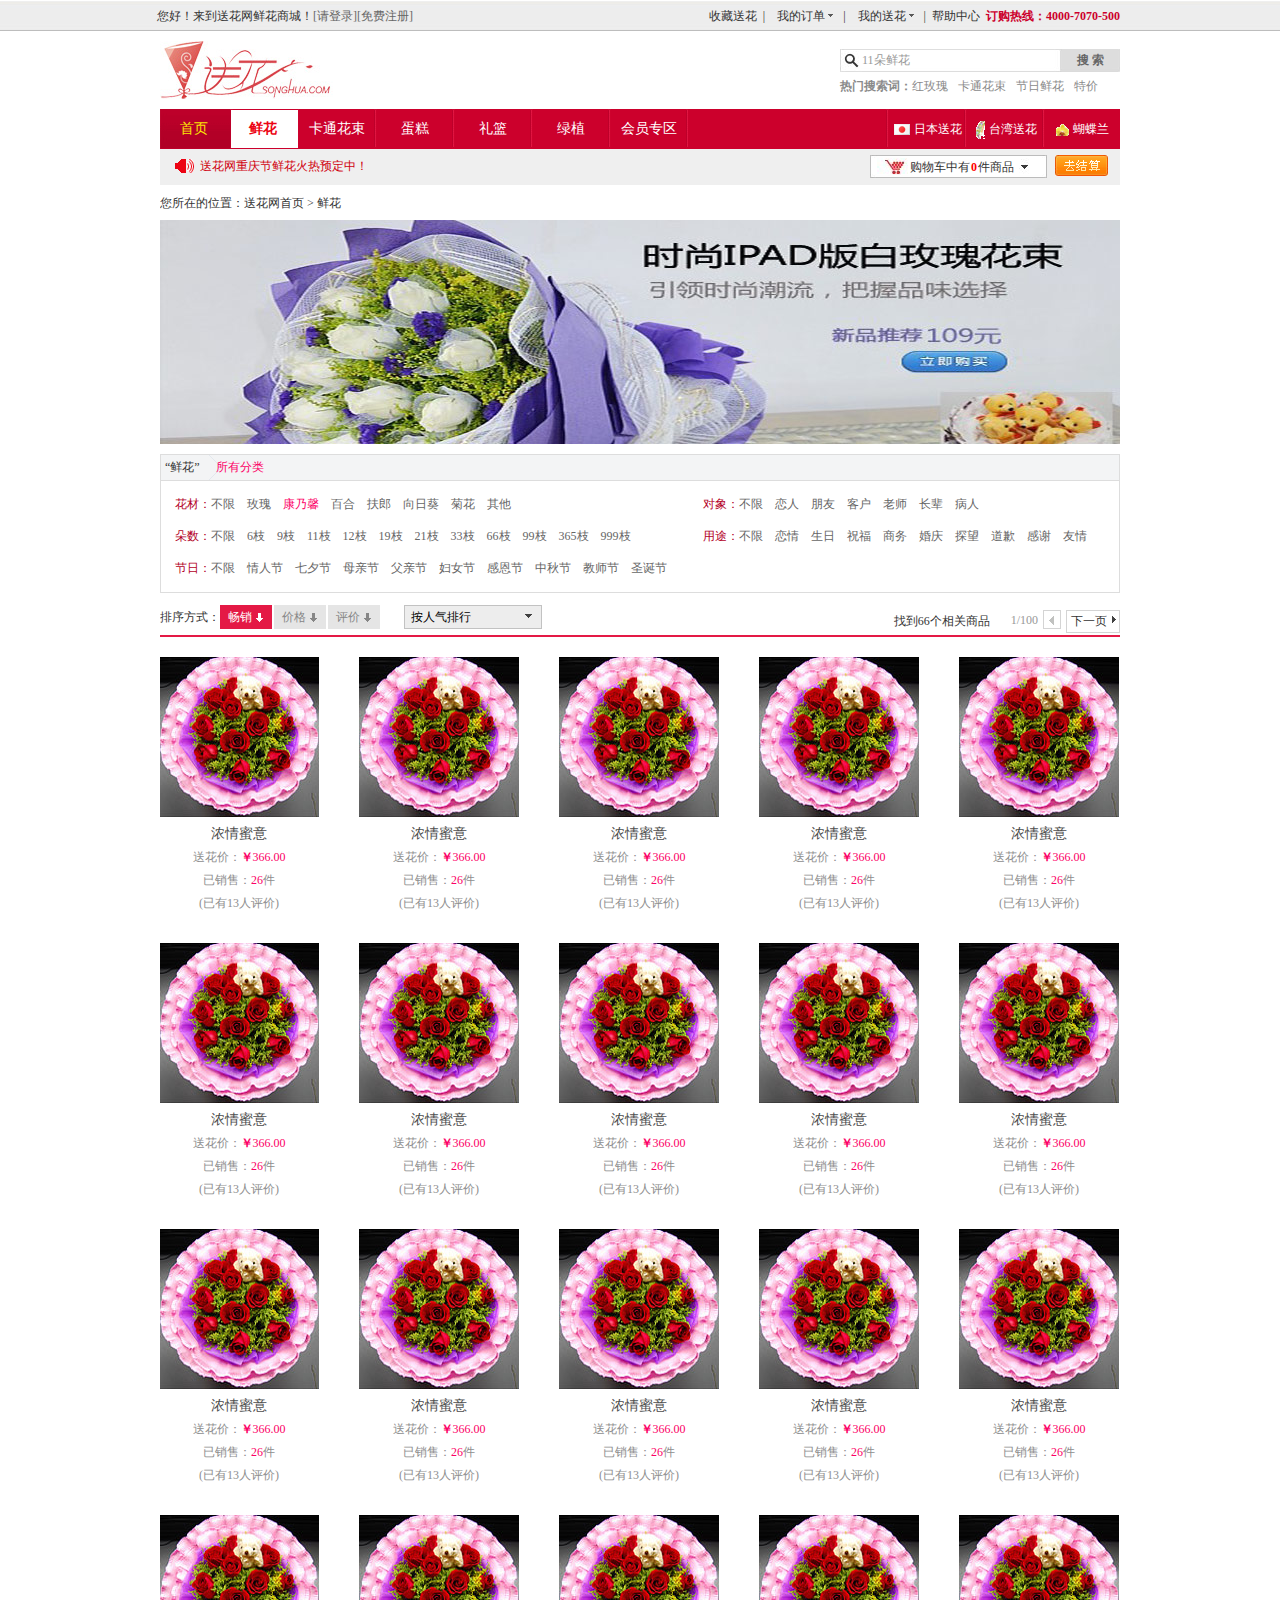
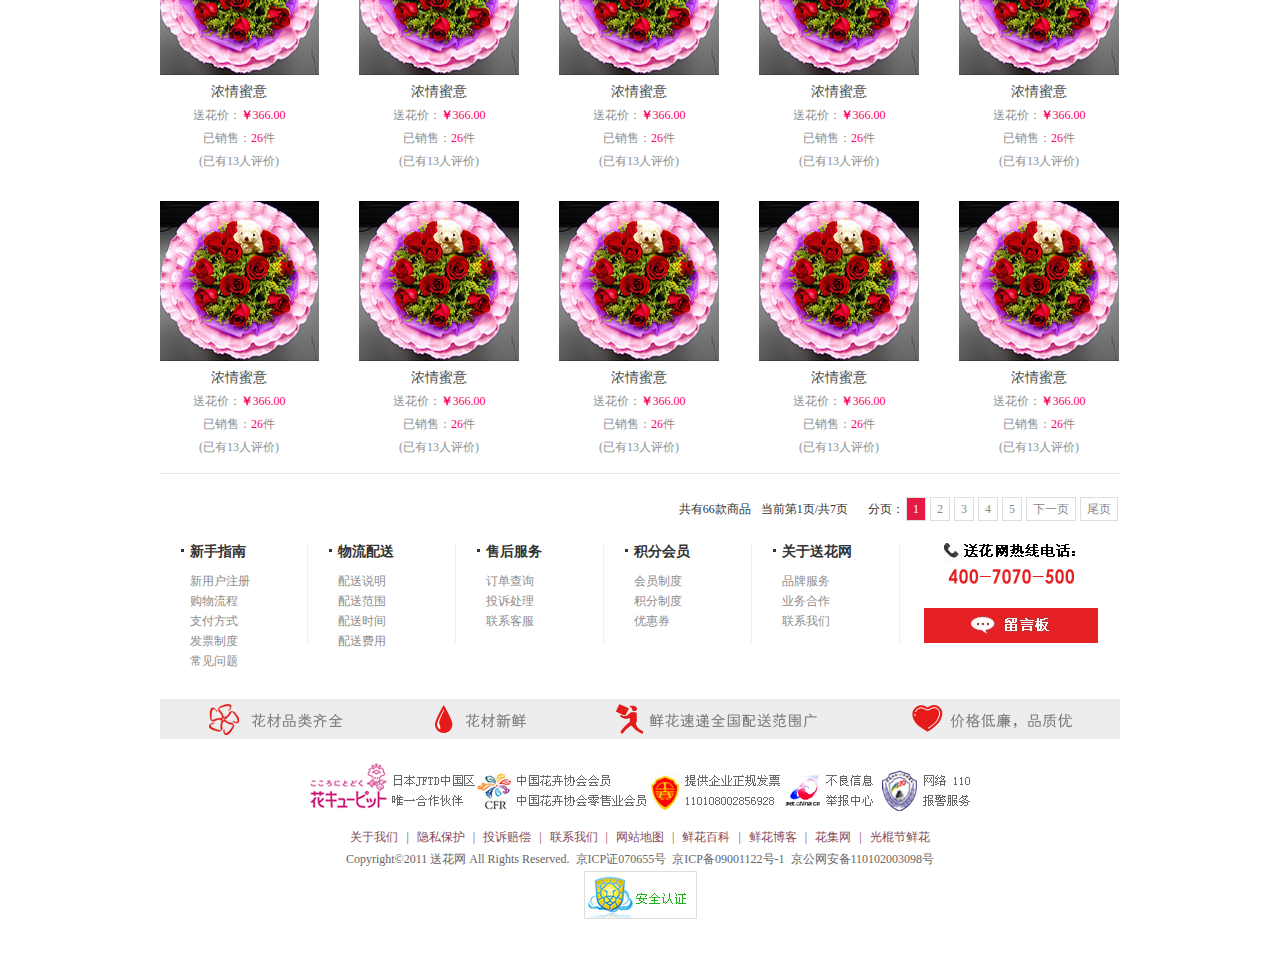
<file: list.html>
<!DOCTYPE html PUBLIC "-//W3C//DTD XHTML 1.0 Transitional//EN" "http://www.w3.org/TR/xhtml1/DTD/xhtml1-transitional.dtd">
<html xmlns="http://www.w3.org/1999/xhtml">
<head>
<meta http-equiv="Content-Type" content="text/html; charset=gb2312" />
<meta name="Keywords" content="�ʻ���,�ʻ���,�ʻ�Ԥ��,�ʻ�Ԥ��,���յ���,�����ʻ�,�����ʻ���,�Ϻ��ʻ�Ԥ��,�ʻ��ٵ�" />
<meta name="Description" content="�ͻ�����Ϊȫ���ʻ��ٵ���վ���ṩ2011������ʻ��ٵݷ���ͬ�����ʻ�8�۵ļ۸�ȫ��Χ��10000��һ����ʻ��ͻ������ͻ�����ÿλ�ͻ����������ʻ��ļ�ʱʵ�ݵ����顣��ӭ�µ�400-7070-500ѯ�������ʻ���Ʒ���ʻ���Ϣ��" />
<title>�ͻ���_������ʻ�Ԥ��_ȫ���ʻ��ٵ�_�����ʻ�_�����Ϻ������ʻ�Ԥ��_��ͨ����</title>
<link rel="stylesheet" type="text/css" href="css/pub.css" />
<link rel="stylesheet" type="text/css" href="css/list.css" />
</head>

<body>
  <!--toplink-star-->
  <div id="shortcut">
    <div class="toplk">
      <span class="login">���ã������ͻ����ʻ��̳ǣ�<a href="" class="link-regist">[���¼]</a><a href="" class="link-regist">[���ע��]</a></span>
      <ul>
       <li><a href="">�ղ��ͻ�</a></li>
       <li>|</li>   
       <li class="sub">
         <dl>
           <dt><b></b><a href="" target="_blank">�ҵĶ���</a>
           </dt>
           <dd>
             <div><a href="" target="_blank">��������</a></div><div><a href="" target="_blank">�ۺ����</a></div><div><a href="">Ͷ������</a></div><div><a href="" target="_blank">�ͷ�����</a></div>
           </dd>
         </dl>
       </li>
       <li>|</li>
       <li class="sub">
         <dl>
           <dt><b></b><a href="" target="_blank">�ҵ��ͻ�</a>
           </dt>
           <dd>
             <div><a href="" target="_blank">��������</a></div><div><a href="" target="_blank">�ۺ����</a></div><div><a href="">Ͷ������</a></div><div><a href="" target="_blank">�ͷ�����</a></div>
           </dd>
         </dl>
       </li>
       <li>|</li>
       <li><a href="" target="_blank">��������</a></li>
       <li class="fore2">�������ߣ�4000-7070-500</li>
     </ul>
   </div>
  </div>
  <!--toplink-end-->
  <!--container-->
 <div id="container">
  <!--logo-search-star-->
   <div id="logo-search">
      <div class="logo"><a href=""><img src="images/logo.jpg" /></a></div>
      <div class="search">
          <div class="form"><input type="text" id="key" value="11���ʻ�" class="key"><input type="submit" value="��&nbsp;��" class="tj"></div>
          <p><strong>���������ʣ�</strong><a href="" target="_blank">��õ��</a><a href="" target="_blank">��ͨ����</a><a href="" target="_blank">�����ʻ�</a><a href="" target="_blank">�ؼ�</a></p>
      </div>
      <div class="clear"></div>
   </div>
  <!--logo-search-end-->
  <!--nav-star-->
   <div id="nav">
   <div id="nav-index"><a href="">��ҳ</a></div>   
     <div id="nav-extra">
       <ul>
          <li id="nav-pop" class="cur"><a href="">�ʻ�</a><b></b></li>
          <li id="nav-tuan"><a href="">��ͨ����</a></li>
          <li id="nav-auction"><a href="">����</a></li>
          <li id="nav-read"><a href="">����</a></li>
          <li id="nav-club"><a href="">��ֲ</a></li>
          <li id="nav-category"><a href="">��Աר��</a><b></b></li>
        </ul>
     </div>
     <div id="nav-area">
        <ul>
          <li><img src="images/area_09.gif" /><a href="">�ձ��ͻ�</a></li>
          <li><img src="images/area_03.gif" class="two" /><a href="">̨���ͻ�</a></li>
          <li><img src="images/area_06.gif" class="three" /><a href="">������</a></li>
        </ul>
     </div>
</div> 
  <!--nav-end-->
  <!--buy-star-->
     <div id="buy">
         <div>�ͻ���������ʻ�����Ԥ���У�</div>
         <ul>
           <li class="one">���ﳵ����<span>0</span>����Ʒ</li>
           <li><a href=""><img src="images/jies.gif" /></a></li>
         </ul>
     </div>
  <!--buy-end-->
  <!--place-star-->
     <div id="place">�����ڵ�λ�ã�<a href="">�ͻ�����ҳ</a>&nbsp;>&nbsp;�ʻ�</div>
  <!--place-end-->
  <!--adlist-star-->
     <div id="ltad"><a href=""><img src="images/list/list_ad.jpg" /></a></div>
  <!--adlist-end-->
  <!--allclass-star-->
     <div id="allclass">
        <div class="title">���ʻ���<span>���з���</span></div>
        <ul>
           <li>���ģ�<a href="">����</a><a href="">õ��</a><a href="" class="spe">����ܰ</a><a href="">�ٺ�</a><a href="">����</a><a href="">���տ�</a><a href="">�ջ�</a><a href="">����</a></li>
           <li>������<a href="">����</a><a href="">6֦</a><a href="">9֦</a><a href="">11֦</a><a href="">12֦</a><a href="">19֦</a><a href="">21֦</a><a href="">33֦</a><a href="">66֦</a><a href="">99֦</a><a href="">365֦</a><a href="">999֦</a></li>
           <li>���գ�<a href="">����</a><a href="">���˽�</a><a href="">��Ϧ��</a><a href="">ĸ�׽�</a><a href="">���׽�</a><a href="">��Ů��</a><a href="">�ж���</a><a href="">�����</a><a href="">��ʦ��</a><a href="">ʥ����</a></li>
        </ul>
        <ul class="two">
           <li>����<a href="">����</a><a href="">����</a><a href="">����</a><a href="">�ͻ�</a><a href="">��ʦ</a><a href="">����</a><a href="">����</a></li>
           <li>��;��<a href="">����</a><a href="">����</a><a href="">����</a><a href="">ף��</a><a href="">����</a><a href="">����</a><a href="">̽��</a><a href="">��Ǹ</a><a href="">��л</a><a href="">����</a></li>
        </ul>
        <div class="clear"></div>
     </div>
  <!--allclass-end-->
  <!--list-star-->
     <div class="list">
       <div class="p_f">
        <div class="px">
           <ul class="father">
              <li>����ʽ��<a href="" class="cx">����</a><a href="" class="jg_pj">�۸�</a><a href="" class="jg_pj">����</a></li>
           </ul>
           <ul class="paixu">
              <li class="father"><a href="">����������</a>
              <ul>
                 <li class="sp"><a href="">�Ӹߵ�����</a></li>
                 <li><a href="">�ӵ͵�����</a></li>
            </ul>
            </li>
            </ul>
        </div>
        <div class="page">
           <ul>
             <li class="count">�ҵ�<span>66</span>�������Ʒ</li>
             <li><span class="sm">1/100</span></li>
             <li style="margin-top:-3px;"><a href="" class="pgup"></a><a href="" class="pgdn">��һҳ</a></li>
           </ul> 
        </div>
       </div>
        <div class="fgx1"></div>
        <div class="con">
            <div>
              <ul>
                 <li><a href=""><img src="images/list/list_pr.jpg" /></a></li>
                 <li><a href="">Ũ������</a></li>
                 <li>�ͻ��ۣ�<span class="hs"><strong>��</strong>366.00</span></li>
                 <li>�����ۣ�<span class="hs">26</span>��</li>
                 <li><span>(<a href="">����13������</a>)</span></li>
              </ul>
              <ul>
                 <li><a href=""><img src="images/list/list_pr.jpg" /></a></li>
                 <li><a href="">Ũ������</a></li>
                 <li>�ͻ��ۣ�<span class="hs"><strong>��</strong>366.00</span></li>
                 <li>�����ۣ�<span class="hs">26</span>��</li>
                 <li><span>(<a href="">����13������</a>)</span></li>
              </ul>
              <ul>
                 <li><a href=""><img src="images/list/list_pr.jpg" /></a></li>
                 <li><a href="">Ũ������</a></li>
                 <li>�ͻ��ۣ�<span class="hs"><strong>��</strong>366.00</span></li>
                 <li>�����ۣ�<span class="hs">26</span>��</li>
                 <li><span>(<a href="">����13������</a>)</span></li>
              </ul>
              <ul>
                 <li><a href=""><img src="images/list/list_pr.jpg" /></a></li>
                 <li><a href="">Ũ������</a></li>
                 <li>�ͻ��ۣ�<span class="hs"><strong>��</strong>366.00</span></li>
                 <li>�����ۣ�<span class="hs">26</span>��</li>
                 <li><span>(<a href="">����13������</a>)</span></li>
              </ul>
              <ul>
                 <li><a href=""><img src="images/list/list_pr.jpg" /></a></li>
                 <li><a href="">Ũ������</a></li>
                 <li>�ͻ��ۣ�<span class="hs"><strong>��</strong>366.00</span></li>
                 <li>�����ۣ�<span class="hs">26</span>��</li>
                 <li><span>(<a href="">����13������</a>)</span></li>
              </ul>
            </div>
            <div>
              <ul>
                 <li><a href=""><img src="images/list/list_pr.jpg" /></a></li>
                 <li><a href="">Ũ������</a></li>
                 <li>�ͻ��ۣ�<span class="hs"><strong>��</strong>366.00</span></li>
                 <li>�����ۣ�<span class="hs">26</span>��</li>
                 <li><span>(<a href="">����13������</a>)</span></li>
              </ul>
              <ul>
                 <li><a href=""><img src="images/list/list_pr.jpg" /></a></li>
                 <li><a href="">Ũ������</a></li>
                 <li>�ͻ��ۣ�<span class="hs"><strong>��</strong>366.00</span></li>
                 <li>�����ۣ�<span class="hs">26</span>��</li>
                 <li><span>(<a href="">����13������</a>)</span></li>
              </ul>
              <ul>
                 <li><a href=""><img src="images/list/list_pr.jpg" /></a></li>
                 <li><a href="">Ũ������</a></li>
                 <li>�ͻ��ۣ�<span class="hs"><strong>��</strong>366.00</span></li>
                 <li>�����ۣ�<span class="hs">26</span>��</li>
                 <li><span>(<a href="">����13������</a>)</span></li>
              </ul>
              <ul>
                 <li><a href=""><img src="images/list/list_pr.jpg" /></a></li>
                 <li><a href="">Ũ������</a></li>
                 <li>�ͻ��ۣ�<span class="hs"><strong>��</strong>366.00</span></li>
                 <li>�����ۣ�<span class="hs">26</span>��</li>
                 <li><span>(<a href="">����13������</a>)</span></li>
              </ul>
              <ul>
                 <li><a href=""><img src="images/list/list_pr.jpg" /></a></li>
                 <li><a href="">Ũ������</a></li>
                 <li>�ͻ��ۣ�<span class="hs"><strong>��</strong>366.00</span></li>
                 <li>�����ۣ�<span class="hs">26</span>��</li>
                 <li><span>(<a href="">����13������</a>)</span></li>
              </ul>
            </div>
            <div>
              <ul>
                 <li><a href=""><img src="images/list/list_pr.jpg" /></a></li>
                 <li><a href="">Ũ������</a></li>
                 <li>�ͻ��ۣ�<span class="hs"><strong>��</strong>366.00</span></li>
                 <li>�����ۣ�<span class="hs">26</span>��</li>
                 <li><span>(<a href="">����13������</a>)</span></li>
              </ul>
              <ul>
                 <li><a href=""><img src="images/list/list_pr.jpg" /></a></li>
                 <li><a href="">Ũ������</a></li>
                 <li>�ͻ��ۣ�<span class="hs"><strong>��</strong>366.00</span></li>
                 <li>�����ۣ�<span class="hs">26</span>��</li>
                 <li><span>(<a href="">����13������</a>)</span></li>
              </ul>
              <ul>
                 <li><a href=""><img src="images/list/list_pr.jpg" /></a></li>
                 <li><a href="">Ũ������</a></li>
                 <li>�ͻ��ۣ�<span class="hs"><strong>��</strong>366.00</span></li>
                 <li>�����ۣ�<span class="hs">26</span>��</li>
                 <li><span>(<a href="">����13������</a>)</span></li>
              </ul>
              <ul>
                 <li><a href=""><img src="images/list/list_pr.jpg" /></a></li>
                 <li><a href="">Ũ������</a></li>
                 <li>�ͻ��ۣ�<span class="hs"><strong>��</strong>366.00</span></li>
                 <li>�����ۣ�<span class="hs">26</span>��</li>
                 <li><span>(<a href="">����13������</a>)</span></li>
              </ul>
              <ul>
                 <li><a href=""><img src="images/list/list_pr.jpg" /></a></li>
                 <li><a href="">Ũ������</a></li>
                 <li>�ͻ��ۣ�<span class="hs"><strong>��</strong>366.00</span></li>
                 <li>�����ۣ�<span class="hs">26</span>��</li>
                 <li><span>(<a href="">����13������</a>)</span></li>
              </ul>
            </div>
            <div>
              <ul>
                 <li><a href=""><img src="images/list/list_pr.jpg" /></a></li>
                 <li><a href="">Ũ������</a></li>
                 <li>�ͻ��ۣ�<span class="hs"><strong>��</strong>366.00</span></li>
                 <li>�����ۣ�<span class="hs">26</span>��</li>
                 <li><span>(<a href="">����13������</a>)</span></li>
              </ul>
              <ul>
                 <li><a href=""><img src="images/list/list_pr.jpg" /></a></li>
                 <li><a href="">Ũ������</a></li>
                 <li>�ͻ��ۣ�<span class="hs"><strong>��</strong>366.00</span></li>
                 <li>�����ۣ�<span class="hs">26</span>��</li>
                 <li><span>(<a href="">����13������</a>)</span></li>
              </ul>
              <ul>
                 <li><a href=""><img src="images/list/list_pr.jpg" /></a></li>
                 <li><a href="">Ũ������</a></li>
                 <li>�ͻ��ۣ�<span class="hs"><strong>��</strong>366.00</span></li>
                 <li>�����ۣ�<span class="hs">26</span>��</li>
                 <li><span>(<a href="">����13������</a>)</span></li>
              </ul>
              <ul>
                 <li><a href=""><img src="images/list/list_pr.jpg" /></a></li>
                 <li><a href="">Ũ������</a></li>
                 <li>�ͻ��ۣ�<span class="hs"><strong>��</strong>366.00</span></li>
                 <li>�����ۣ�<span class="hs">26</span>��</li>
                 <li><span>(<a href="">����13������</a>)</span></li>
              </ul>
              <ul>
                 <li><a href=""><img src="images/list/list_pr.jpg" /></a></li>
                 <li><a href="">Ũ������</a></li>
                 <li>�ͻ��ۣ�<span class="hs"><strong>��</strong>366.00</span></li>
                 <li>�����ۣ�<span class="hs">26</span>��</li>
                 <li><span>(<a href="">����13������</a>)</span></li>
              </ul>
            </div>
            <div>
              <ul>
                 <li><a href=""><img src="images/list/list_pr.jpg" /></a></li>
                 <li><a href="">Ũ������</a></li>
                 <li>�ͻ��ۣ�<span class="hs"><strong>��</strong>366.00</span></li>
                 <li>�����ۣ�<span class="hs">26</span>��</li>
                 <li><span>(<a href="">����13������</a>)</span></li>
              </ul>
              <ul>
                 <li><a href=""><img src="images/list/list_pr.jpg" /></a></li>
                 <li><a href="">Ũ������</a></li>
                 <li>�ͻ��ۣ�<span class="hs"><strong>��</strong>366.00</span></li>
                 <li>�����ۣ�<span class="hs">26</span>��</li>
                 <li><span>(<a href="">����13������</a>)</span></li>
              </ul>
              <ul>
                 <li><a href=""><img src="images/list/list_pr.jpg" /></a></li>
                 <li><a href="">Ũ������</a></li>
                 <li>�ͻ��ۣ�<span class="hs"><strong>��</strong>366.00</span></li>
                 <li>�����ۣ�<span class="hs">26</span>��</li>
                 <li><span>(<a href="">����13������</a>)</span></li>
              </ul>
              <ul>
                 <li><a href=""><img src="images/list/list_pr.jpg" /></a></li>
                 <li><a href="">Ũ������</a></li>
                 <li>�ͻ��ۣ�<span class="hs"><strong>��</strong>366.00</span></li>
                 <li>�����ۣ�<span class="hs">26</span>��</li>
                 <li><span>(<a href="">����13������</a>)</span></li>
              </ul>
              <ul>
                 <li><a href=""><img src="images/list/list_pr.jpg" /></a></li>
                 <li><a href="">Ũ������</a></li>
                 <li>�ͻ��ۣ�<span class="hs"><strong>��</strong>366.00</span></li>
                 <li>�����ۣ�<span class="hs">26</span>��</li>
                 <li><span>(<a href="">����13������</a>)</span></li>
              </ul>
            </div>
        </div>
     </div>
  <!--list-end-->
  <!--page-star-->
     <div class="badoo">
        <span class="tj">����66����Ʒ</span><span class="fy">��ǰ��1ҳ/��7ҳ</span>��ҳ��<a href="" class="current">1</a><a href="">2</a><a href="">3</a><a href="">4</a><a href="">5</a><a href="">��һҳ</a><a href="">βҳ</a>
     </div>
  <!--page-end-->   
  <!--fuwu-star-->
      <div id="serve">
         <div>
            <h2>����ָ��</h2>
            <ul>
              <li><a href="">���û�ע��</a></li>
              <li><a href="">��������</a></li>
              <li><a href="">֧����ʽ</a></li>  
              <li><a href="">��Ʊ�ƶ�</a></li> 
              <li><a href="">��������</a></li>  
            </ul>
         </div>
         <p></p>
         <div>
            <h2>��������</h2>
            <ul>
              <li><a href="">����˵��</a></li>
              <li><a href="">���ͷ�Χ</a></li>
              <li><a href="">����ʱ��</a></li>  
              <li><a href="">���ͷ���</a></li> 
            </ul>
         </div>
         <p></p>
         <div>
            <h2>�ۺ����</h2>
            <ul>
              <li><a href="">������ѯ</a></li>
              <li><a href="">Ͷ�ߴ���</a></li>
              <li><a href="">��ϵ�ͷ�</a></li>  
            </ul>
         </div>
         <p></p>
         <div>
            <h2>���ֻ�Ա</h2>
            <ul>
              <li><a href="">��Ա�ƶ�</a></li>
              <li><a href="">�����ƶ�</a></li>
              <li><a href="">�Ż�ȯ</a></li>  
            </ul>
         </div>
         <p></p>
         <div>
            <h2>�����ͻ���</h2>
            <ul>
              <li><a href="">Ʒ�Ʒ���</a></li>
              <li><a href="">ҵ�����</a></li>
              <li><a href="">��ϵ����</a></li>  
            </ul>
         </div>
         <p></p>
         <div><img src="images/phone.gif" class="phone" /><img src="images/ly.gif" class="ly" /></div>
      </div>
  <!--fuwu-end-->
  <!--fuwu1-star-->
      <div id="serve1"><img src="images/serve.gif" /></div>
  <!--fuwu1-end-->
  <!--footer-star-->
      <div id="footer">
         <div><a href=""><img src="images/jftd.jpg" /></a><a href=""><img src="images/cfr.jpg" /></a><a href=""><img src="images/fp.jpg" /></a><a href=""><img src="images/jb.jpg" /></a><a href=""><img src="images/110.jpg" /></a></div>
         <div class="blink"><a href="">��������</a>|<a href="">��˽����</a>|<a href="">Ͷ���⳥</a>|<a href="">��ϵ����</a>|<a href="">��վ��ͼ</a>|<a href="">�ʻ��ٿ�</a>|<a href="">�ʻ�����</a>|<a href="">������</a>|<a href="">������ʻ�</a> 
        </div>
        <div class="copyright">Copyright&copy;2011 �ͻ��� All Rights Reserved.&nbsp;&nbsp;��ICP֤070655��&nbsp;&nbsp;��ICP��09001122��-1&nbsp;&nbsp;����������110102003098��</div>
        <div class="sec"><a href=""><img src="images/tdflag1.jpg" /></a></div>
      </div>
  <!--footer-end-->
 </div>
 </div>
 <!--container-->
</body>
</html>
</file>
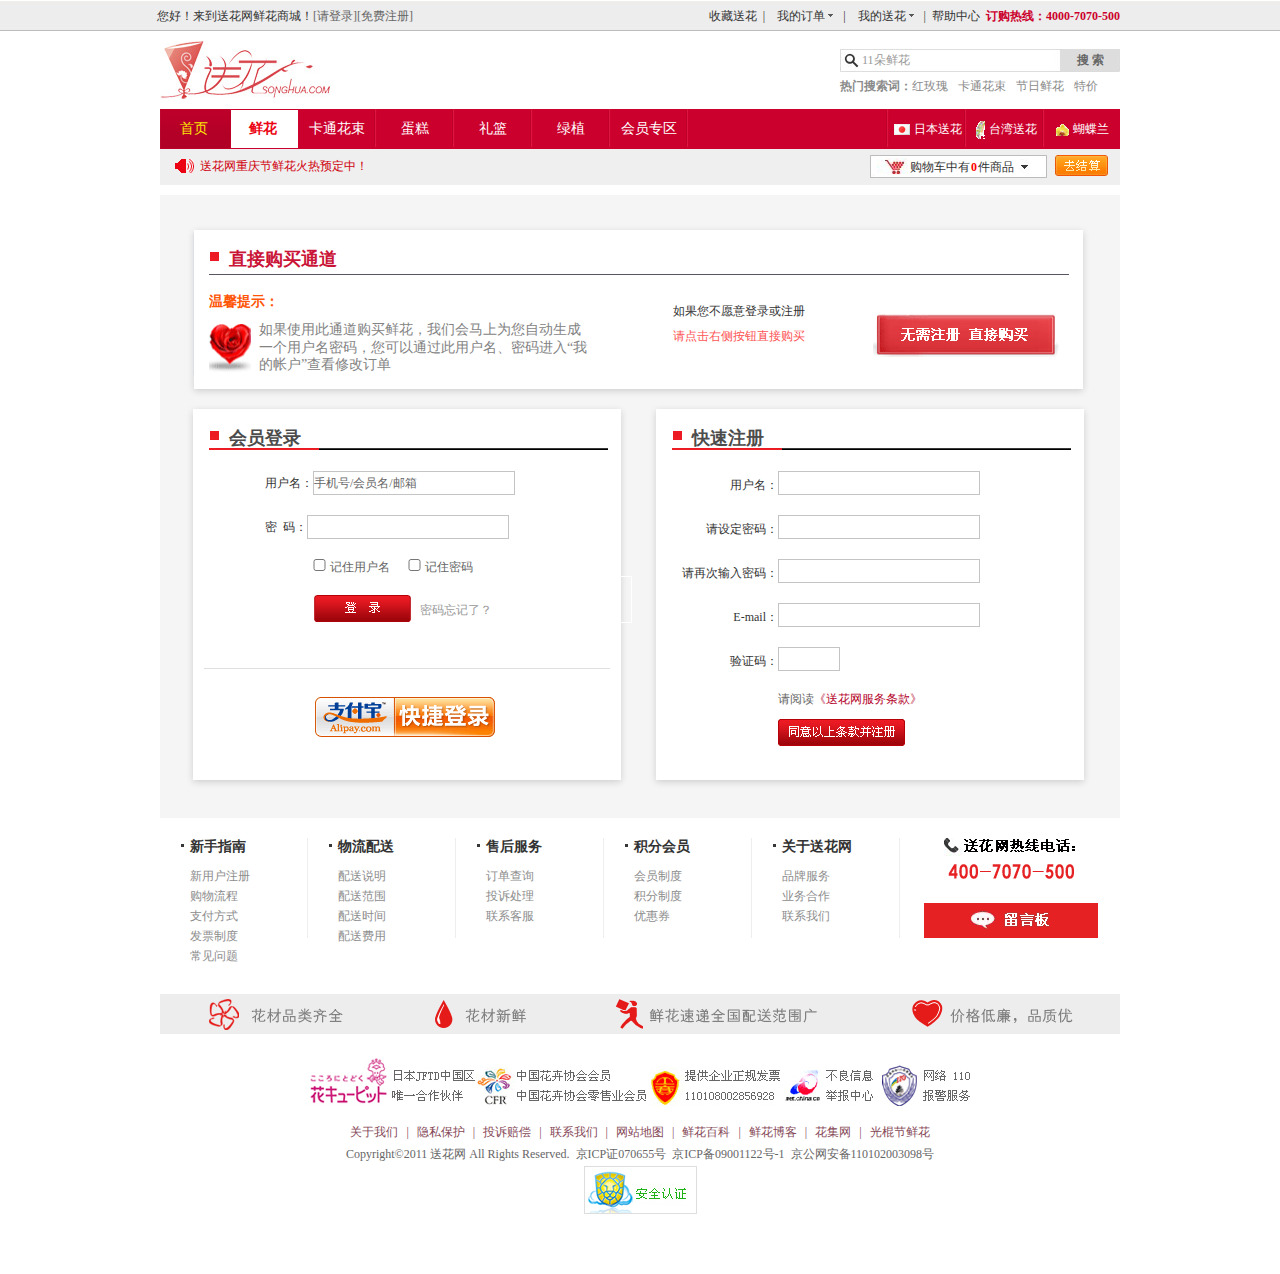
<file: login_register.html>
<!DOCTYPE html PUBLIC "-//W3C//DTD XHTML 1.0 Transitional//EN" "http://www.w3.org/TR/xhtml1/DTD/xhtml1-transitional.dtd">
<html xmlns="http://www.w3.org/1999/xhtml">
<head>
<meta http-equiv="Content-Type" content="text/html; charset=gb2312" />
<meta name="Keywords" content="�ʻ���,�ʻ���,�ʻ�Ԥ��,�ʻ�Ԥ��,���յ���,�����ʻ�,�����ʻ���,�Ϻ��ʻ�Ԥ��,�ʻ��ٵ�" />
<meta name="Description" content="�ͻ�����Ϊȫ���ʻ��ٵ���վ���ṩ2011������ʻ��ٵݷ���ͬ�����ʻ�8�۵ļ۸�ȫ��Χ��10000��һ����ʻ��ͻ������ͻ�����ÿλ�ͻ����������ʻ��ļ�ʱʵ�ݵ����顣��ӭ�µ�400-7070-500ѯ�������ʻ���Ʒ���ʻ���Ϣ��" />
<title>�ͻ���_������ʻ�Ԥ��_ȫ���ʻ��ٵ�_�����ʻ�_�����Ϻ������ʻ�Ԥ��_��ͨ����</title>
<link rel="stylesheet" type="text/css" href="css/pub.css" />
<link rel="stylesheet" type="text/css" href="css/flow.css" />
<link rel="stylesheet" type="text/css" href="css/common.css" />
</head>

<body>
  <!--toplink-star-->
  <div id="shortcut">
    <div class="toplk">
      <span class="login">���ã������ͻ����ʻ��̳ǣ�<a href="" class="link-regist">[���¼]</a><a href="" class="link-regist">[���ע��]</a></span>
      <ul>
       <li><a href="">�ղ��ͻ�</a></li>
       <li>|</li>   
       <li class="sub">
         <dl>
           <dt><b></b><a href="" target="_blank">�ҵĶ���</a>
           </dt>
           <dd>
             <div><a href="" target="_blank">��������</a></div><div><a href="" target="_blank">�ۺ����</a></div><div><a href="">Ͷ������</a></div><div><a href="" target="_blank">�ͷ�����</a></div>
           </dd>
         </dl>
       </li>
       <li>|</li>
       <li class="sub">
         <dl>
           <dt><b></b><a href="" target="_blank">�ҵ��ͻ�</a>
           </dt>
           <dd>
             <div><a href="" target="_blank">��������</a></div><div><a href="" target="_blank">�ۺ����</a></div><div><a href="">Ͷ������</a></div><div><a href="" target="_blank">�ͷ�����</a></div>
           </dd>
         </dl>
       </li>
       <li>|</li>
       <li><a href="" target="_blank">��������</a></li>
       <li class="fore2">�������ߣ�4000-7070-500</li>
     </ul>
   </div>
  </div>
  <!--toplink-end-->
  <!--container-->
 <div id="container">
  <!--logo-search-star-->
   <div id="logo-search">
      <div class="logo"><a href=""><img src="images/logo.jpg" /></a></div>
      <div class="search">
          <div class="form"><input type="text" id="key" value="11���ʻ�" class="key"><input type="submit" value="��&nbsp;��" class="tj"></div>
          <p><strong>���������ʣ�</strong><a href="" target="_blank">��õ��</a><a href="" target="_blank">��ͨ����</a><a href="" target="_blank">�����ʻ�</a><a href="" target="_blank">�ؼ�</a></p>
      </div>
      <div class="clear"></div>
   </div>
  <!--logo-search-end-->
  <!--nav-star-->
   <div id="nav">
   <div id="nav-index"><a href="">��ҳ</a></div>   
     <div id="nav-extra">
       <ul>
          <li id="nav-pop" class="cur"><a href="">�ʻ�</a><b></b></li>
          <li id="nav-tuan"><a href="">��ͨ����</a></li>
          <li id="nav-auction"><a href="">����</a></li>
          <li id="nav-read"><a href="">����</a></li>
          <li id="nav-club"><a href="">��ֲ</a></li>
          <li id="nav-category"><a href="">��Աר��</a><b></b></li>
        </ul>
     </div>
     <div id="nav-area">
        <ul>
          <li><img src="images/area_09.gif" /><a href="">�ձ��ͻ�</a></li>
          <li><img src="images/area_03.gif" class="two" /><a href="">̨���ͻ�</a></li>
          <li><img src="images/area_06.gif" class="three" /><a href="">������</a></li>
        </ul>
     </div>
</div> 
  <!--nav-end-->
  <!--buy-star-->
     <div id="buy">
         <div>�ͻ���������ʻ�����Ԥ���У�</div>
         <ul>
           <li class="one">���ﳵ����<span>0</span>����Ʒ</li>
           <li><a href=""><img src="images/jies.gif" /></a></li>
         </ul>
     </div>
    <div id="login_main">
	<div id="directlyOrder" class="ui_common">
    	<div class="ui_common_t">ֱ�ӹ���ͨ��</div>
        <div class="ui_common_c">
            <div class="directly_order_tips">
            	<h4>��ܰ��ʾ��</h4>
                <p>���ʹ�ô�ͨ�������ʻ������ǻ�����Ϊ���Զ�����һ���û������룬������ͨ�����û�����������롰�ҵ��ʻ����鿴�޸Ķ���</p>
            </div>
        	<div class="directly_order">
            	<p>�������Ը���¼��ע��<br /> <span>�����Ҳఴťֱ�ӹ���</span></p>
                <a href="" title="ֱ�ӹ���">����ע�ᣬֱ�ӹ���</a>
            </div>
        </div>
    </div>
    <div id="memberLogin" class="ui_common">
    	<div class="ui_common_t ui_common_t1"><h4>��Ա��¼</h4></div>
        <div class="ui_common_c">
        <form action="" method="post" name="loginForm" id="loginForm">
            <div class="input"><label for="username">�û�����</label><input type="text" name="username" value="�ֻ���/��Ա��/����" /><span id="F_l_username"></span></div>
            <div class="input"><label for="password">��&nbsp;&nbsp;�룺</label><input type="password" name="password" /><span id="F_l_password"></span></div>
            <div class="remeber"><input type="checkbox" name="checkbox" /><span>��ס�û���</span><input type="checkbox" name="checkbox" /><span>��ס����</span><div class="clear"></div></div>
            <div class="login" style="border:1px solid #fff;"><input type="sumbit" name="" value=""><a class="" href="" >���������ˣ�</a><div class="clear"></div></div>
            <div style="border-top:1px solid #dfdfdf; height:2px; width:406px; margin:45px 0 0 19px;"></div>
			<div class="alipayLogin"><a href=""></a></div>
        </form>
        </div>
    </div>
    <div id="userRegister" class="ui_common">
    	<div class="ui_common_t ui_common_t1"><h4>����ע��</h4></div>
        <div class="ui_common_c">
       <form action="" method="post" name="registerForm" id="registerForm">
        	<div class="input"><label for="username">�û�����</label> <input type="text" name="username" /></div>
        	<div class="input"><label for="password">���趨���룺</label> <input type="password" name="password" /></div>
        	<div class="input"><label for="confirmPassword">���ٴ��������룺</label> <input type="password" name="confirm_password"/></div>
        	<div class="input"><label for="email">E-mail��</label> <input type="text" name="email"/></span></div>
        	<div class="input yzm"><label for="yzm">��֤�룺</label> <input type="text" name="yzm"/></div>
            <div class="serve_tk">���Ķ�<a href="">���ͻ����������</a></div>
            <div class="f_register"><input type="submit" id="" value=""></div>
           <!-- <input name="act" type="hidden" value="act_register" >-->
        </form>
        </div>
    </div>
   </div>
  <!--fuwu-star-->
      <div id="serve">
         <div>
            <h2>����ָ��</h2>
            <ul>
              <li><a href="">���û�ע��</a></li>
              <li><a href="">��������</a></li>
              <li><a href="">֧����ʽ</a></li>  
              <li><a href="">��Ʊ�ƶ�</a></li> 
              <li><a href="">��������</a></li>  
            </ul>
         </div>
         <p></p>
         <div>
            <h2>��������</h2>
            <ul>
              <li><a href="">����˵��</a></li>
              <li><a href="">���ͷ�Χ</a></li>
              <li><a href="">����ʱ��</a></li>  
              <li><a href="">���ͷ���</a></li> 
            </ul>
         </div>
         <p></p>
         <div>
            <h2>�ۺ����</h2>
            <ul>
              <li><a href="">������ѯ</a></li>
              <li><a href="">Ͷ�ߴ���</a></li>
              <li><a href="">��ϵ�ͷ�</a></li>  
            </ul>
         </div>
         <p></p>
         <div>
            <h2>���ֻ�Ա</h2>
            <ul>
              <li><a href="">��Ա�ƶ�</a></li>
              <li><a href="">�����ƶ�</a></li>
              <li><a href="">�Ż�ȯ</a></li>  
            </ul>
         </div>
         <p></p>
         <div>
            <h2>�����ͻ���</h2>
            <ul>
              <li><a href="">Ʒ�Ʒ���</a></li>
              <li><a href="">ҵ�����</a></li>
              <li><a href="">��ϵ����</a></li>  
            </ul>
         </div>
         <p></p>
         <div><img src="images/phone.gif" class="phone" /><img src="images/ly.gif" class="ly" /></div>
      </div>
  <!--fuwu-end-->
  <!--fuwu1-star-->
      <div id="serve1"><img src="images/serve.gif" /></div>
  <!--fuwu1-end-->
  <!--footer-star-->
      <div id="footer">
         <div><a href=""><img src="images/jftd.jpg" /></a><a href=""><img src="images/cfr.jpg" /></a><a href=""><img src="images/fp.jpg" /></a><a href=""><img src="images/jb.jpg" /></a><a href=""><img src="images/110.jpg" /></a></div>
         <div class="blink"><a href="">��������</a>|<a href="">��˽����</a>|<a href="">Ͷ���⳥</a>|<a href="">��ϵ����</a>|<a href="">��վ��ͼ</a>|<a href="">�ʻ��ٿ�</a>|<a href="">�ʻ�����</a>|<a href="">������</a>|<a href="">������ʻ�</a> 
        </div>
        <div class="copyright">Copyright&copy;2011 �ͻ��� All Rights Reserved.&nbsp;&nbsp;��ICP֤070655��&nbsp;&nbsp;��ICP��09001122��-1&nbsp;&nbsp;����������110102003098��</div>
        <div class="sec"><a href=""><img src="images/tdflag1.jpg" /></a></div>
      </div>
  <!--footer-end-->
 </div>
 </div>
 <!--container-->
</body>
</html>
</file>
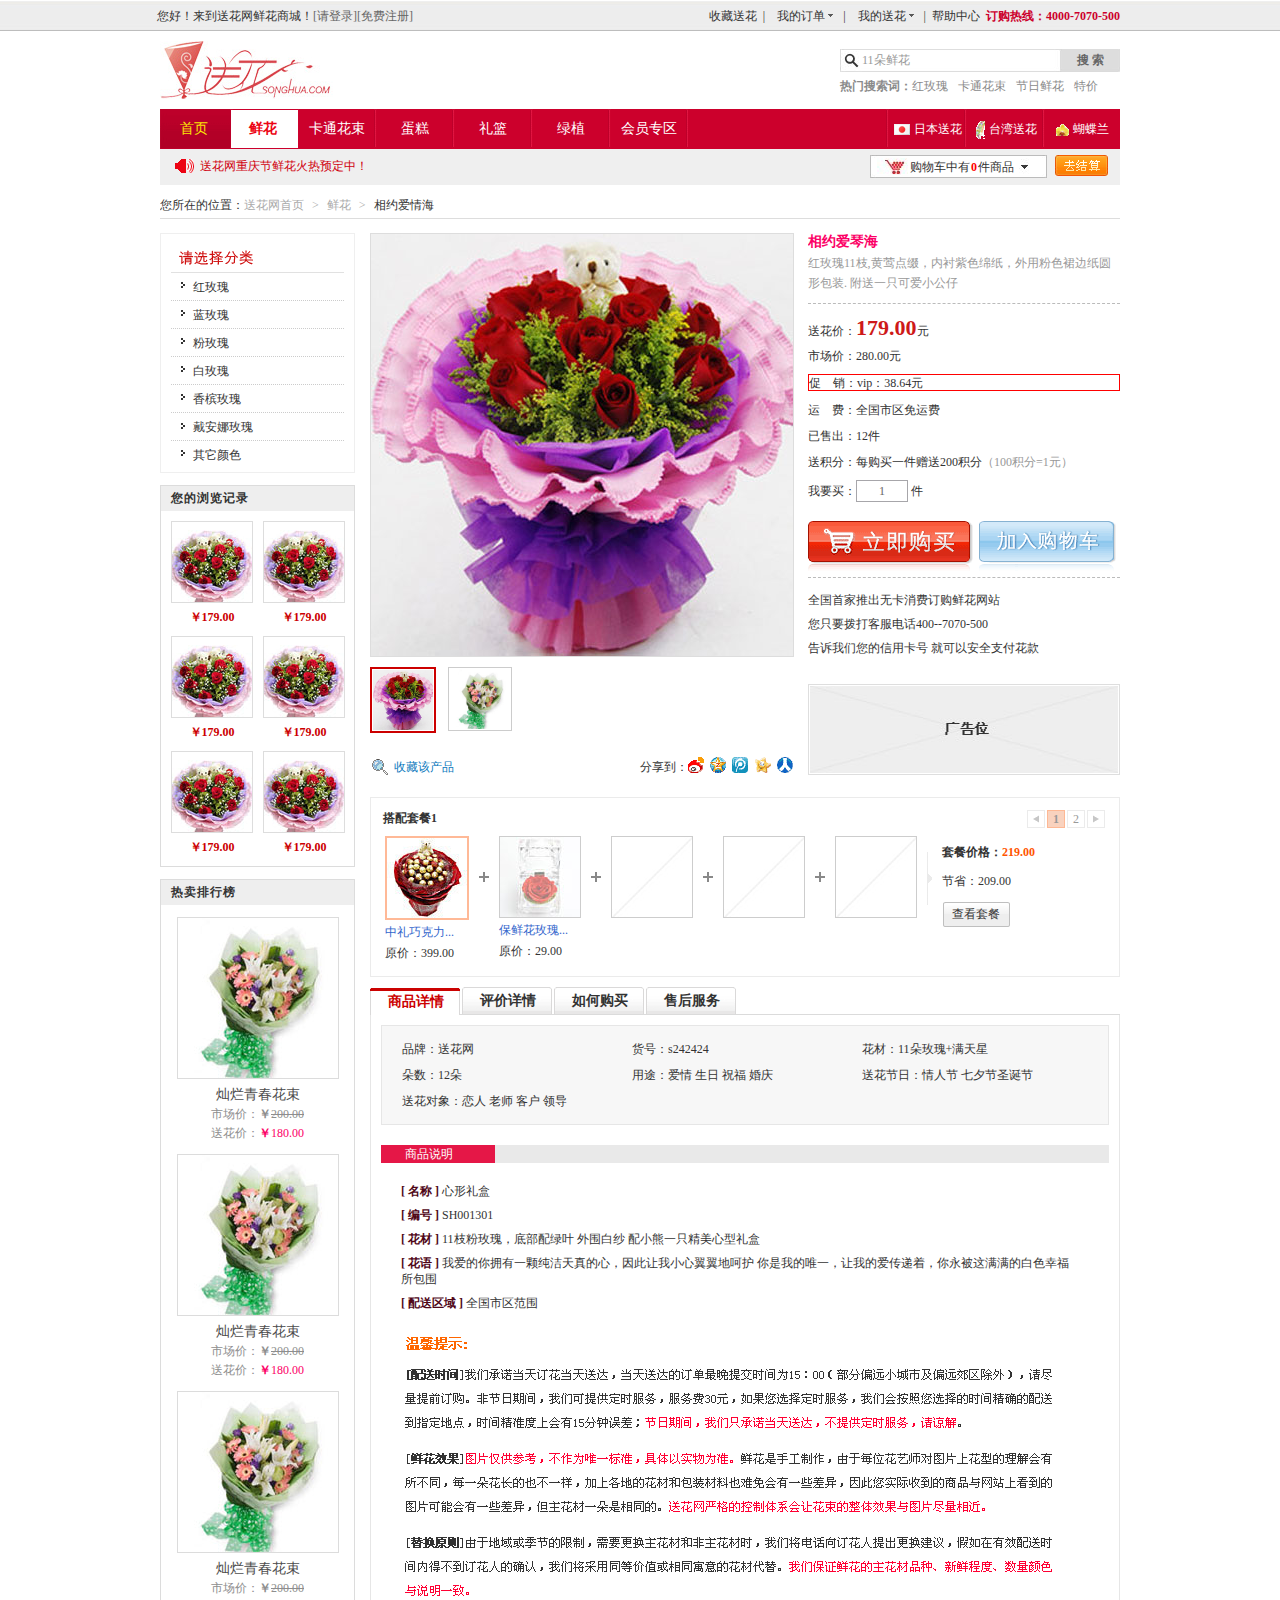
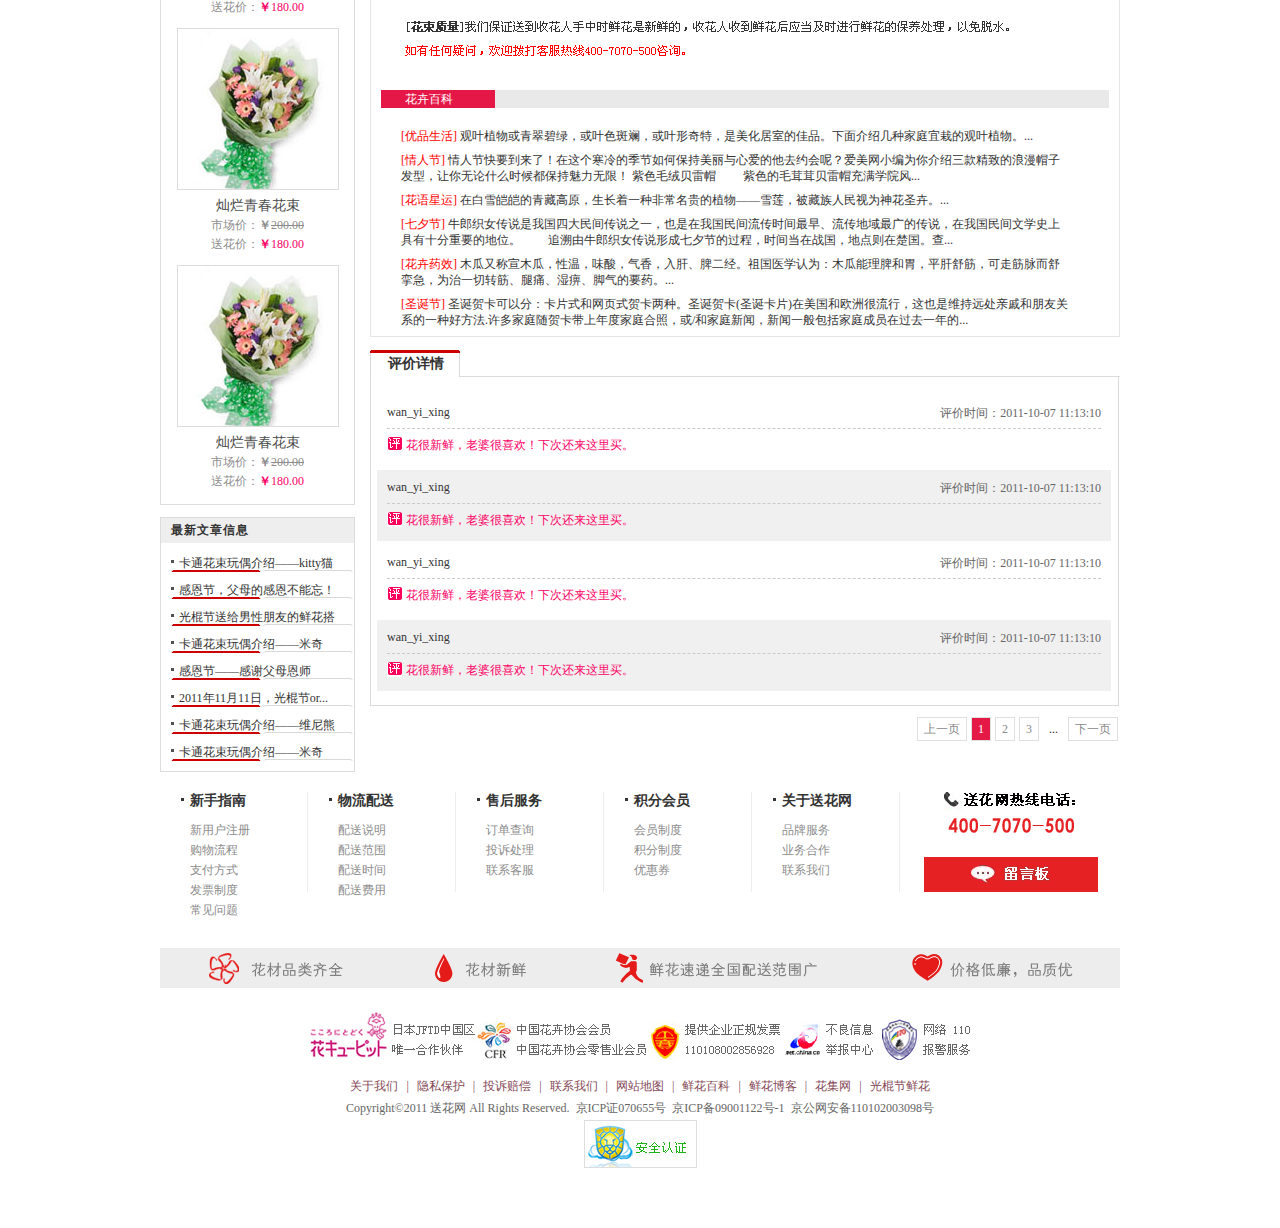
<file: shangpinye(商品页面).html>
<!DOCTYPE html PUBLIC "-//W3C//DTD XHTML 1.0 Transitional//EN" "http://www.w3.org/TR/xhtml1/DTD/xhtml1-transitional.dtd">
<html xmlns="http://www.w3.org/1999/xhtml">
<head>
<meta http-equiv="Content-Type" content="text/html; charset=gb2312" />
<meta name="Keywords" content="�ʻ���,�ʻ���,�ʻ�Ԥ��,�ʻ�Ԥ��,���յ���,�����ʻ�,�����ʻ���,�Ϻ��ʻ�Ԥ��,�ʻ��ٵ�" />
<meta name="Description" content="�ͻ�����Ϊȫ���ʻ��ٵ���վ���ṩ2011������ʻ��ٵݷ���ͬ�����ʻ�8�۵ļ۸�ȫ��Χ��10000��һ����ʻ��ͻ������ͻ�����ÿλ�ͻ����������ʻ��ļ�ʱʵ�ݵ����顣��ӭ�µ�400-7070-500ѯ�������ʻ���Ʒ���ʻ���Ϣ��" />
<title>�ͻ���_������ʻ�Ԥ��_ȫ���ʻ��ٵ�_�����ʻ�_�����Ϻ������ʻ�Ԥ��_��ͨ����</title>
<link rel="stylesheet" type="text/css" href="css/pub.css" />
<link rel="stylesheet" type="text/css" href="css/shangpinye.css" />
<link rel="stylesheet" type="text/css" href="css/common.css" />
<link rel="stylesheet" type="text/css" href="css/detail.css" />
<style type="text/css">

#box{
position:absolute;
width:230px;
height:60px;
background:#F5F9FA;
border:2px solid #95B5D5;
display:none;
}
</style>
<script type="text/javascript" src="js/jquery-1.3.2.min.js"></script>
<script type="text/javascript">
$(function(){
	$("#guessFavorite .drawer_title>h3").mouseover(function(){
		if($(this).attr("class")!="drawer_hover"){
			var index_num=$(this).parent().find("h3").index($(this)[0]);
			$(this).parent().find("h3.drawer_hover").removeAttr("class");
			$(this).attr("class","drawer_hover");
			$(this).parent().parent().find("ul:visible").hide();
			$(this).parent().parent().find("ul").eq(index_num).show();
		}
	})
	$("#goodsMinorDetail .drawer_title>h3[rel!='ignore']").css('cursor','pointer');
	$("#goodsMinorDetail .drawer_title>h3[rel!='ignore']").click(function(){
		if($(this).attr("class")!="drawer_hover"){
			var index_num=$(this).parent().find("h3").index($(this)[0]);
			$(this).parent().find("h3.drawer_hover").removeAttr("class");
			$(this).attr("class","drawer_hover");
			$(this).parent().parent().find(".drawer_content1").hide();
			if($(this).attr("rel")=="comment"){
				$('#goodsRelatedWiki').hide();
				$('#customerComment').css('margin-top','0');
				$('#customerComment .drawer_title').hide();
			}else{
				$('#goodsRelatedWiki').show();
				$('#customerComment').css('margin-top','10px');
				$('#customerComment .drawer_title').show();
				$(this).parent().parent().find(".drawer_content1").eq(index_num).show();
			}
		}	
	})
	$('#goodsPicList li').css('cursor','pointer');
	$('#goodsPicList li').click(function(){
		$('#display_image').attr('src',$(this).attr("rel"));
		$(this).parent().find("li.pic_selected").removeAttr("class");
		$(this).attr("class","pic_selected");
	});
})
</script>
</head>

<body>
  <!--toplink-star-->
  <div id="shortcut">
    <div class="toplk">
      <span class="login">���ã������ͻ����ʻ��̳ǣ�<a href="" class="link-regist">[���¼]</a><a href="" class="link-regist">[���ע��]</a></span>
      <ul>
       <li><a href="">�ղ��ͻ�</a></li>
       <li>|</li>   
       <li class="sub">
         <dl>
           <dt><b></b><a href="" target="_blank">�ҵĶ���</a>
           </dt>
           <dd>
             <div><a href="" target="_blank">��������</a></div><div><a href="" target="_blank">�ۺ����</a></div><div><a href="">Ͷ������</a></div><div><a href="" target="_blank">�ͷ�����</a></div>
           </dd>
         </dl>
       </li>
       <li>|</li>
       <li class="sub">
         <dl>
           <dt><b></b><a href="" target="_blank">�ҵ��ͻ�</a>
           </dt>
           <dd>
             <div><a href="" target="_blank">��������</a></div><div><a href="" target="_blank">�ۺ����</a></div><div><a href="">Ͷ������</a></div><div><a href="" target="_blank">�ͷ�����</a></div>
           </dd>
         </dl>
       </li>
       <li>|</li>
       <li><a href="" target="_blank">��������</a></li>
       <li class="fore2">�������ߣ�4000-7070-500</li>
     </ul>
   </div>
  </div>
  <!--toplink-end-->
  <!--container-->
 <div id="container">
  <!--logo-search-star-->
   <div id="logo-search">
      <div class="logo"><a href=""><img src="images/logo.jpg" /></a></div>
      <div class="search">
          <div class="form"><input type="text" id="key" value="11���ʻ�" class="key"><input type="submit" value="��&nbsp;��" class="tj"></div>
          <p><strong>���������ʣ�</strong><a href="" target="_blank">��õ��</a><a href="" target="_blank">��ͨ����</a><a href="" target="_blank">�����ʻ�</a><a href="" target="_blank">�ؼ�</a></p>
      </div>
      <div class="clear"></div>
   </div>
  <!--logo-search-end-->
  <!--nav-star-->
   <div id="nav">
   <div id="nav-index"><a href="">��ҳ</a></div>   
     <div id="nav-extra">
       <ul>
          <li id="nav-pop" class="cur"><a href="">�ʻ�</a><b></b></li>
          <li id="nav-tuan"><a href="">��ͨ����</a></li>
          <li id="nav-auction"><a href="">����</a></li>
          <li id="nav-read"><a href="">����</a></li>
          <li id="nav-club"><a href="">��ֲ</a></li>
          <li id="nav-category"><a href="">��Աר��</a><b></b></li>
        </ul>
     </div>
     <div id="nav-area">
        <ul>
          <li><img src="images/area_09.gif" /><a href="">�ձ��ͻ�</a></li>
          <li><img src="images/area_03.gif" class="two" /><a href="">̨���ͻ�</a></li>
          <li><img src="images/area_06.gif" class="three" /><a href="">������</a></li>
        </ul>
     </div>
</div> 
  <!--nav-end-->
  <!--buy-star-->
     <div id="buy">
         <div>�ͻ���������ʻ�����Ԥ���У�</div>
         <ul>
           <li class="one">���ﳵ����<span>0</span>����Ʒ</li>
           <li><a href=""><img src="images/jies.gif" /></a></li>
         </ul>
     </div>
  <!--buy-end-->
  <!--place-star-->
     <div class="xxplace">�����ڵ�λ�ã�<a href="">�ͻ�����ҳ</a><span>></span><a href="">�ʻ�</a><span>></span>��Լ���麣</div>
  <!--place-end-->
  <!--sidebar-star-->
     <div class="sidebar">
        <div class="xxcl">
           <ul>
             <li><a href="">��õ��</a></li>
             <li><a href="">��õ��</a></li>
             <li><a href="">��õ��</a></li>
             <li><a href="">��õ��</a></li>
             <li><a href="">����õ��</a></li>
             <li><a href="">������õ��</a></li>
             <li><a href="">������ɫ</a></li>
           </ul>
        </div>
        <div class="ll">
           <div class="tl"><h4>���������¼</h4></div>
           <div class="cn"> 
           <ul>
             <li><a href=""><img src="images/xx/ll.jpg" /></a></li>
             <li><span>��179.00</span></li>
           </ul>
           <ul>
             <li><a href=""><img src="images/xx/ll.jpg" /></a></li>
             <li><span>��179.00</span></li>
           </ul>
           </div>
           <div class="cn"> 
           <ul>
             <li><a href=""><img src="images/xx/ll.jpg" /></a></li>
             <li><span>��179.00</span></li>
           </ul>
           <ul>
             <li><a href=""><img src="images/xx/ll.jpg" /></a></li>
             <li><span>��179.00</span></li>
           </ul>
           </div>
           <div class="cn"> 
           <ul>
             <li><a href=""><img src="images/xx/ll.jpg" /></a></li>
             <li><span>��179.00</span></li>
           </ul>
           <ul>
             <li><a href=""><img src="images/xx/ll.jpg" /></a></li>
             <li><span>��179.00</span></li>
           </ul>
           </div>
           <div class="clear"></div>
        </div>
        <div class="rm">
           <div class="tl"><h4>�������а�</h4></div> 
           <ul>
             <li><a href=""><img src="images/xx/hot.jpg" /></a></li>
             <li><a href="">�����ഺ����</a></li>
             <li>�г��ۣ�<strong>��</strong><span class="thr">200.00</span></li>
             <li>�ͻ��ۣ�<span class="hs"><strong>��</strong>180.00</span></li>
           </ul>
           <ul>
             <li><a href=""><img src="images/xx/hot.jpg" /></a></li>
             <li><a href="">�����ഺ����</a></li>
             <li>�г��ۣ�<strong>��</strong><span class="thr">200.00</span></li>
             <li>�ͻ��ۣ�<span class="hs"><strong>��</strong>180.00</span></li>
           </ul>
           <ul>
             <li><a href=""><img src="images/xx/hot.jpg" /></a></li>
             <li><a href="">�����ഺ����</a></li>
             <li>�г��ۣ�<strong>��</strong><span class="thr">200.00</span></li>
             <li>�ͻ��ۣ�<span class="hs"><strong>��</strong>180.00</span></li>
           </ul>
           <ul>
             <li><a href=""><img src="images/xx/hot.jpg" /></a></li>
             <li><a href="">�����ഺ����</a></li>
             <li>�г��ۣ�<strong>��</strong><span class="thr">200.00</span></li>
             <li>�ͻ��ۣ�<span class="hs"><strong>��</strong>180.00</span></li>
           </ul>
           <ul>
             <li><a href=""><img src="images/xx/hot.jpg" /></a></li>
             <li><a href="">�����ഺ����</a></li>
             <li>�г��ۣ�<strong>��</strong><span class="thr">200.00</span></li>
             <li>�ͻ��ۣ�<span class="hs"><strong>��</strong>180.00</span></li>
           </ul>
        </div>
        <div class="art">
           <div class="tl"><h4>����������Ϣ</h4></div> 
           <ul>
             <li><a href="">��ͨ������ż���ܡ���kittyè</a></li>
             <li><a href="">�ж��ڣ���ĸ�ĸж���������</a></li>
             <li><a href="">������͸��������ѵ��ʻ���</a></li>
             <li><a href="">��ͨ������ż���ܡ�������</a></li>
             <li><a href="">�ж��ڡ�����л��ĸ��ʦ</a></li>
             <li><a href="">2011��11��11�գ������or...</a></li>
             <li><a href="">��ͨ������ż���ܡ���ά����</a></li>
             <li><a href="">��ͨ������ż���ܡ�������</a></li>
           </ul>
        </div>
     </div>
  <!--sidebar-end-->
  <!--main-star-->
     <div class="main">
       <div>
        <div class="spzs">
           <div id="slidenews">
             <dl><dt><a href="#" id="slidelink" target="_blank"><img src="images/xx/cp.jpg" id="slidepic" /></a></dt><dd id="slideintro"></dd></dl>
              <ul id="slidelist">
                <li class="current"><img src="images/xx/cp.jpg" /></li>
                <li><img src="images/xx/hot.jpg" /></li>
              </ul>
          </div>
          <div class="share">
             <ul>
                <li class="sc"><a target="_blank" href="">�ղظò�Ʒ</a></li>
                <li class="fx">
                    <span>��������</span><a href="" class="sina"></a><a href="" class="qzone"></a><a href="" class="weibo"></a><a href="" class="kaixin"></a><a href="" class="renren"></a>
                </li>
             </ul>
          </div>
        </div>
        <div class="cp_xg">
           <h2>��Լ���ٺ�</h2>
           <p>��õ��11֦,��ݺ��׺���ڳ���ɫ��ֽ�����÷�ɫȹ��ֽԲ
�ΰ�װ. ����һֻ�ɰ�С����</p>
           <ul class="xg_cp">
              <li style="height:22px;"><span>�ͻ��ۣ�</span><strong class="price" >179.00</strong>Ԫ</li>
              <li><span>�г��ۣ�</span>280.00Ԫ</li>
              <li style="border:1px solid red;"><span style="float:left;">�١�����</span><a href="javascript:;">vip��</a>38.64Ԫ
              </li>
              <li><span>�ˡ��ѣ�</span>ȫ���������˷�</li>
              <li><span>���۳���</span>12��</li>
              <li><span>�ͻ��֣�</span>ÿ����һ������200����<span class="jifen">��100����=1Ԫ��</span></li>
              <li><span>��Ҫ��</span><input name="" type="text" value="1" />��</li>
           </ul>
           <div class="f_buy"><a href="#" class="gm"></a><a href="#" class="p_car"></a></div>
           <ul class="gs">
              <li>ȫ���׼��Ƴ��޿����Ѷ����ʻ���վ</li>
              <li>��ֻҪ����ͷ��绰400--7070-500</li>
              <li>���������������ÿ��� �Ϳ��԰�ȫ֧������</li>
           </ul>
           <div class="ggw"><a href=""><img src="images/xx/adw.jpg" /></a></div>
        </div>
        <div class="clear"></div>
       </div>
        <!--taocan-star-->
        <div style="margin-top:20px;" class="taocan">
           <div class="dp"><h4>�����ײ�1</h4><span class="dp_cp"><a href="" class="before"></a><a href="" class="current">1</a><a href="">2</a><a href="" class="last"></a></span></div>       
           <div class="cn">
              <ul>
                 <li class="def"><a href=""><img src="images/xx/tc.jpg" /></a></li>
                 <li><a href="">�����ɿ���...</a></li>
                 <li>ԭ�ۣ�399.00</li>
              </ul>
              <span class="jg"></span>
              <ul>
                 <li><a href=""><img src="images/xx/tc1.jpg" /></a></li>
                 <li><a href="">���ʻ�õ��...</a></li>
                 <li>ԭ�ۣ�29.00</li>
              </ul>
              <span class="jg"></span>
              <ul>
                 <li><a href=""><img src="images/xx/cc_w.jpg" /></a></li>
              </ul>
              <span class="jg"></span>
              <ul>
                 <li><a href=""><img src="images/xx/cc_w.jpg" /></a></li>
              </ul>
              <span class="jg"></span>
              <ul>
                 <li><a href=""><img src="images/xx/cc_w.jpg" /></a></li>
              </ul>
              <span class="js_fg"></span>
              <ul class="tc_ck">
                 <li class="one">�ײͼ۸�<span>219.00</span></li>
                 <li>��ʡ��209.00</li>
                 <li><a href="" class="ck">�鿴�ײ�</a></li>
              </ul>
           </div>
        </div>
        <!--taocan-end-->
        <!--shangpinxiangqing-star-->
        <div id="goodsMinorDetail">
        <div class="drawer">
        	<div class="drawer_title">
            	<h3 class="drawer_hover">��Ʒ����</h3><h3>��������</h3><h3>��ι���</h3><h3>�ۺ����</h3>
           	</div>
            <div class="drawer_content1">
            <div class="cp_xq">
               <div class="order_xx">
                  <ul>
                     <li>Ʒ�ƣ��ͻ���</li>
                     <li>���ţ�s242424</li>
                     <li>���ģ�11��õ��+������</li>
                     <li>������12��</li>
                     <li>��;������ ���� ף�� ����</li>
                     <li>�ͻ����գ����˽� ��Ϧ��ʥ����</li>
                     <li>�ͻ��������� ��ʦ  �ͻ� �쵼</li>
                  </ul>
               </div>
               <div class="sp_sm">
                <div class="tl"><h3>��Ʒ˵��</h3></div>
                <div class="cn">
                  <p><span>[ ���� ] </span>�������</p>
                  <p><span>[ ��� ] </span>SH001301</p>
                  <p><span>[ ���� ] </span>11֦��õ�壬�ײ�����Ҷ
  ��Χ��ɴ ��С��һֻ�����������</p>
                  <p><span>[ ���� ] </span>�Ұ�����ӵ��һ�Ŵ���������ģ��������С�������غǻ� �����ҵ�Ψһ�����ҵİ������ţ��������������İ�ɫ�Ҹ�����Χ</p>
                  <p><span>[ �������� ] </span>ȫ��������Χ</p>
                  <p><img src="images/xx/xh_ts.gif" /></p>
                </div>
            </div>
              <div class="sp_sm">
        	    <div class="tl"><h3>���ܰٿ�</h3></div>
			   <div class="cn">
            	<p><a href="" target="_blank" style="color:#f00;">[��Ʒ����]</a>
                <a href="" target="_blank">��Ҷֲ��������̣���Ҷɫ��쵣���Ҷ�����أ����������ҵļ�Ʒ��������ܼ��ּ�ͥ���ԵĹ�Ҷֲ�...</a></p>
		 		<p><a href="" target="_blank" style="color:#f00;">[���˽�]</a><a href="" target="_blank">
���˽ڿ�Ҫ�����ˣ����������ļ�����α����������İ�����ȥԼ���أ�������С��Ϊ���������µ�����ñ�ӷ��ͣ���������ʲôʱ�򶼱����������ޣ�
��ɫë�ޱ���ñ
������ɫ��ë���ױ���ñ����ѧԺ��...</a></p>
		 		<p><a href="" target="_blank" style="color:#f00;">[��������]</a><a href="" target="_blank">
�ڰ�ѩ��������ظ�ԭ��������һ�ַǳ������ֲ���ѩ����������������Ϊ��ʥ�ܡ�...</a></p>
		 		<p><a href="" target="_blank" style="color:#f00;">[��Ϧ��]</a><a href="" target="_blank">
ţ��֯Ů��˵���ҹ��Ĵ���䴫˵֮һ��Ҳ�����ҹ��������ʱ�����硢�����������Ĵ�˵�����ҹ������ѧʷ�Ͼ���ʮ����Ҫ�ĵ�λ�� 
����׷����ţ��֯Ů��˵�γ���Ϧ�ڵĹ��̣�ʱ�䵱��ս�����ص����ڳ�������...</a></p>
		 		<p><a href="" target="_blank" style="color:#f00;">[����ҩЧ]</a><a href="" target="_blank">
ľ���ֳ���ľ�ϣ����£�ζ�ᣬ���㣬��Ρ�Ƣ���������ҽѧ��Ϊ��ľ������Ƣ��θ��ƽ�������߽��������μ���Ϊ��һ��ת���ʹ��ʪ�ԡ�������Ҫҩ��...</a></p>
		 		<p><a href="" target="_blank" style="color:#f00;">[ʥ����]</a><a href="" target="_blank">
ʥ���ؿ����Է֣���Ƭʽ����ҳʽ�ؿ����֡�ʥ���ؿ�(ʥ����Ƭ)��������ŷ�޺����У���Ҳ��ά��Զ�����ݺ����ѹ�ϵ��һ�ֺ÷���.�����ͥ��ؿ�������ȼ�ͥ���գ���/�ͼ�ͥ���ţ�����һ�������ͥ��Ա�ڹ�ȥһ���...</a></p>
		 	  </div>	
        </div>
        
            </div>
            <div class="pj_xq" style="margin-top:12px;">
              <div class="tl"><h3>��������</h3></div>
              <div class="cn" style="float:left; width:747px;">
               <dl>
                    <dt><span>wan_yi_xing</span><span class="date">����ʱ�䣺2011-10-07 11:13:10</span></dt>
                    <dd><span></span><p>�������ʣ����ź�ϲ�����´λ���������</p></dd>
                 </dl>
                 <dl class="ou">
                    <dt><span>wan_yi_xing</span><span class="date">����ʱ�䣺2011-10-07 11:13:10</span></dt>
                    <dd><span></span><p>�������ʣ����ź�ϲ�����´λ���������</p></dd>
                 </dl>
                 <dl>
                    <dt><span>wan_yi_xing</span><span class="date">����ʱ�䣺2011-10-07 11:13:10</span></dt>
                    <dd><span></span><p>�������ʣ����ź�ϲ�����´λ���������</p></dd>
                 </dl>
                 <dl class="ou">
                    <dt><span>wan_yi_xing</span><span class="date">����ʱ�䣺2011-10-07 11:13:10</span></dt>
                    <dd><span></span><p>�������ʣ����ź�ϲ�����´λ���������</p></dd>
                 </dl>
                 <div class="clear"></div>
              </div> 
              <div class="badoo" style="float:left; margin:10px 0; width:750px;">
        <span class="tj" style="margin:0px;"><a href="">��һҳ</a><a href="" class="current">1</a><a href="">2</a><a href="">3</a><a href="#" style="border:none; background:none; color:#333;">...</a><a href="">��һҳ</a></span>
     </div>
            </div>
            </div>
            
            <div class="pj_xq drawer_content1" style="display:none;">
              <div class="cn">
               <dl>
                    <dt><span>wan_yi_xing</span><span class="date">����ʱ�䣺2011-10-07 11:13:10</span></dt>
                    <dd><span></span><p>�������ʣ����ź�ϲ�����´λ���������</p></dd>
                 </dl>
                 <dl class="ou">
                    <dt><span>wan_yi_xing</span><span class="date">����ʱ�䣺2011-10-07 11:13:10</span></dt>
                    <dd><span></span><p>�������ʣ����ź�ϲ�����´λ���������</p></dd>
                 </dl>
                 <dl>
                    <dt><span>wan_yi_xing</span><span class="date">����ʱ�䣺2011-10-07 11:13:10</span></dt>
                    <dd><span></span><p>�������ʣ����ź�ϲ�����´λ���������</p></dd>
                 </dl>
                 <dl class="ou">
                    <dt><span>wan_yi_xing</span><span class="date">����ʱ�䣺2011-10-07 11:13:10</span></dt>
                    <dd><span></span><p>�������ʣ����ź�ϲ�����´λ���������</p></dd>
                 </dl>
                 <div class="clear"></div>
              </div> 
              <div class="badoo" style="float:left; margin:10px 0; width:750px;">
        <span class="tj" style="margin:0px;"><a href="">��һҳ</a><a href="" class="current">1</a><a href="">2</a><a href="">3</a><a href="#" style="border:none; background:none; color:#333;">...</a><a href="">��һҳ</a></span>
     </div>
            </div>
            <div class="pj_xq drawer_content1" style="display:none; border:none;">
              <div class="cn">
                 <img src="images/xx/flow_tips.gif" style="margin-left:10px;" />
              </div> 
            </div>
        <div class="pj_xq drawer_content1" style="display:none; border:none;">
              <div class="cn" style="text-align:center;">
                 <img src="images/xx/cn.gif" />
              </div> 
            </div>
        </div>
    </div>
        <!--shangpinxiangqing-end-->
     </div>
  <!--main-end-->
  <!--page-star-->
     
  <!--page-end-->   
  <!--fuwu-star-->
      <div id="serve">
         <div>
            <h2>����ָ��</h2>
            <ul>
              <li><a href="">���û�ע��</a></li>
              <li><a href="">��������</a></li>
              <li><a href="">֧����ʽ</a></li>  
              <li><a href="">��Ʊ�ƶ�</a></li> 
              <li><a href="">��������</a></li>  
            </ul>
         </div>
         <p></p>
         <div>
            <h2>��������</h2>
            <ul>
              <li><a href="">����˵��</a></li>
              <li><a href="">���ͷ�Χ</a></li>
              <li><a href="">����ʱ��</a></li>  
              <li><a href="">���ͷ���</a></li> 
            </ul>
         </div>
         <p></p>
         <div>
            <h2>�ۺ����</h2>
            <ul>
              <li><a href="">������ѯ</a></li>
              <li><a href="">Ͷ�ߴ���</a></li>
              <li><a href="">��ϵ�ͷ�</a></li>  
            </ul>
         </div>
         <p></p>
         <div>
            <h2>���ֻ�Ա</h2>
            <ul>
              <li><a href="">��Ա�ƶ�</a></li>
              <li><a href="">�����ƶ�</a></li>
              <li><a href="">�Ż�ȯ</a></li>  
            </ul>
         </div>
         <p></p>
         <div>
            <h2>�����ͻ���</h2>
            <ul>
              <li><a href="">Ʒ�Ʒ���</a></li>
              <li><a href="">ҵ�����</a></li>
              <li><a href="">��ϵ����</a></li>  
            </ul>
         </div>
         <p></p>
         <div><img src="images/phone.gif" class="phone" /><img src="images/ly.gif" class="ly" /></div>
      </div>
  <!--fuwu-end-->
  <!--fuwu1-star-->
      <div id="serve1"><img src="images/serve.gif" /></div>
  <!--fuwu1-end-->
  <!--footer-star-->
      <div id="footer">
         <div><a href=""><img src="images/jftd.jpg" /></a><a href=""><img src="images/cfr.jpg" /></a><a href=""><img src="images/fp.jpg" /></a><a href=""><img src="images/jb.jpg" /></a><a href=""><img src="images/110.jpg" /></a></div>
         <div class="blink"><a href="">��������</a>|<a href="">��˽����</a>|<a href="">Ͷ���⳥</a>|<a href="">��ϵ����</a>|<a href="">��վ��ͼ</a>|<a href="">�ʻ��ٿ�</a>|<a href="">�ʻ�����</a>|<a href="">������</a>|<a href="">������ʻ�</a> 
        </div>
        <div class="copyright">Copyright&copy;2011 �ͻ��� All Rights Reserved.&nbsp;&nbsp;��ICP֤070655��&nbsp;&nbsp;��ICP��09001122��-1&nbsp;&nbsp;����������110102003098��</div>
        <div class="sec"><a href=""><img src="images/tdflag1.jpg" /></a></div>
      </div>
  <!--footer-end-->
 </div>
 </div>
 <!--container-->
 <script language="javascript" type="text/javascript">
var slideNews = function(){
    var slidePic = $('slidepic');
    var slideLink = $('slidelink');
    var imgIntro = $('slideintro');
    var slideList = $('slidelist');
    var slideItems = slideList.getElementsByTagName('li');
    var lastSelected = slideItems[0];
    var length = slideItems.length, i;
    function $(i){
        if (typeof i === "string") {
            if (document.getElementById && document.getElementById(i)) {// W3C DOM
                return document.getElementById(i);
            }
            else {
                if (document.all && document.all(i)) {// MSIE 4 DOM
                    return document.all(i);
                }
                else {
                    if (document.layers && document.layers[i]) {// NN 4 DOM.. note: this won't find nested layers
                        return document.layers[i];
                    }
                    else {
                        return false;
                    }
                }
            }
        }
        else {
            return i;
        }
    };
    return {
        init: function(){
            if (!$('slidepic') || !$('slidelink') || !$('slideintro') || !$('slidelist') || !document.getElementsByTagName) {
                return false;
            }
            else {
                for (i = 0; i < length; i++) {
                    slideItems[i].onmouseover = function(){
                            lastSelected.className = "";
                            slidePic.src = this.getElementsByTagName('img')[0].src;
                            slideLink.href = this.getElementsByTagName('a')[0].href;
                            imgIntro.innerHTML = this.getElementsByTagName('img')[0].alt;
                            this.className = "current";
                            lastSelected = this;
                        }
                }
            }
        }
    }
}();
</script>
<script language="javascript" type="text/javascript">
<!--
slideNews.init();
//-->
</script>
</body>
</html>
</file>
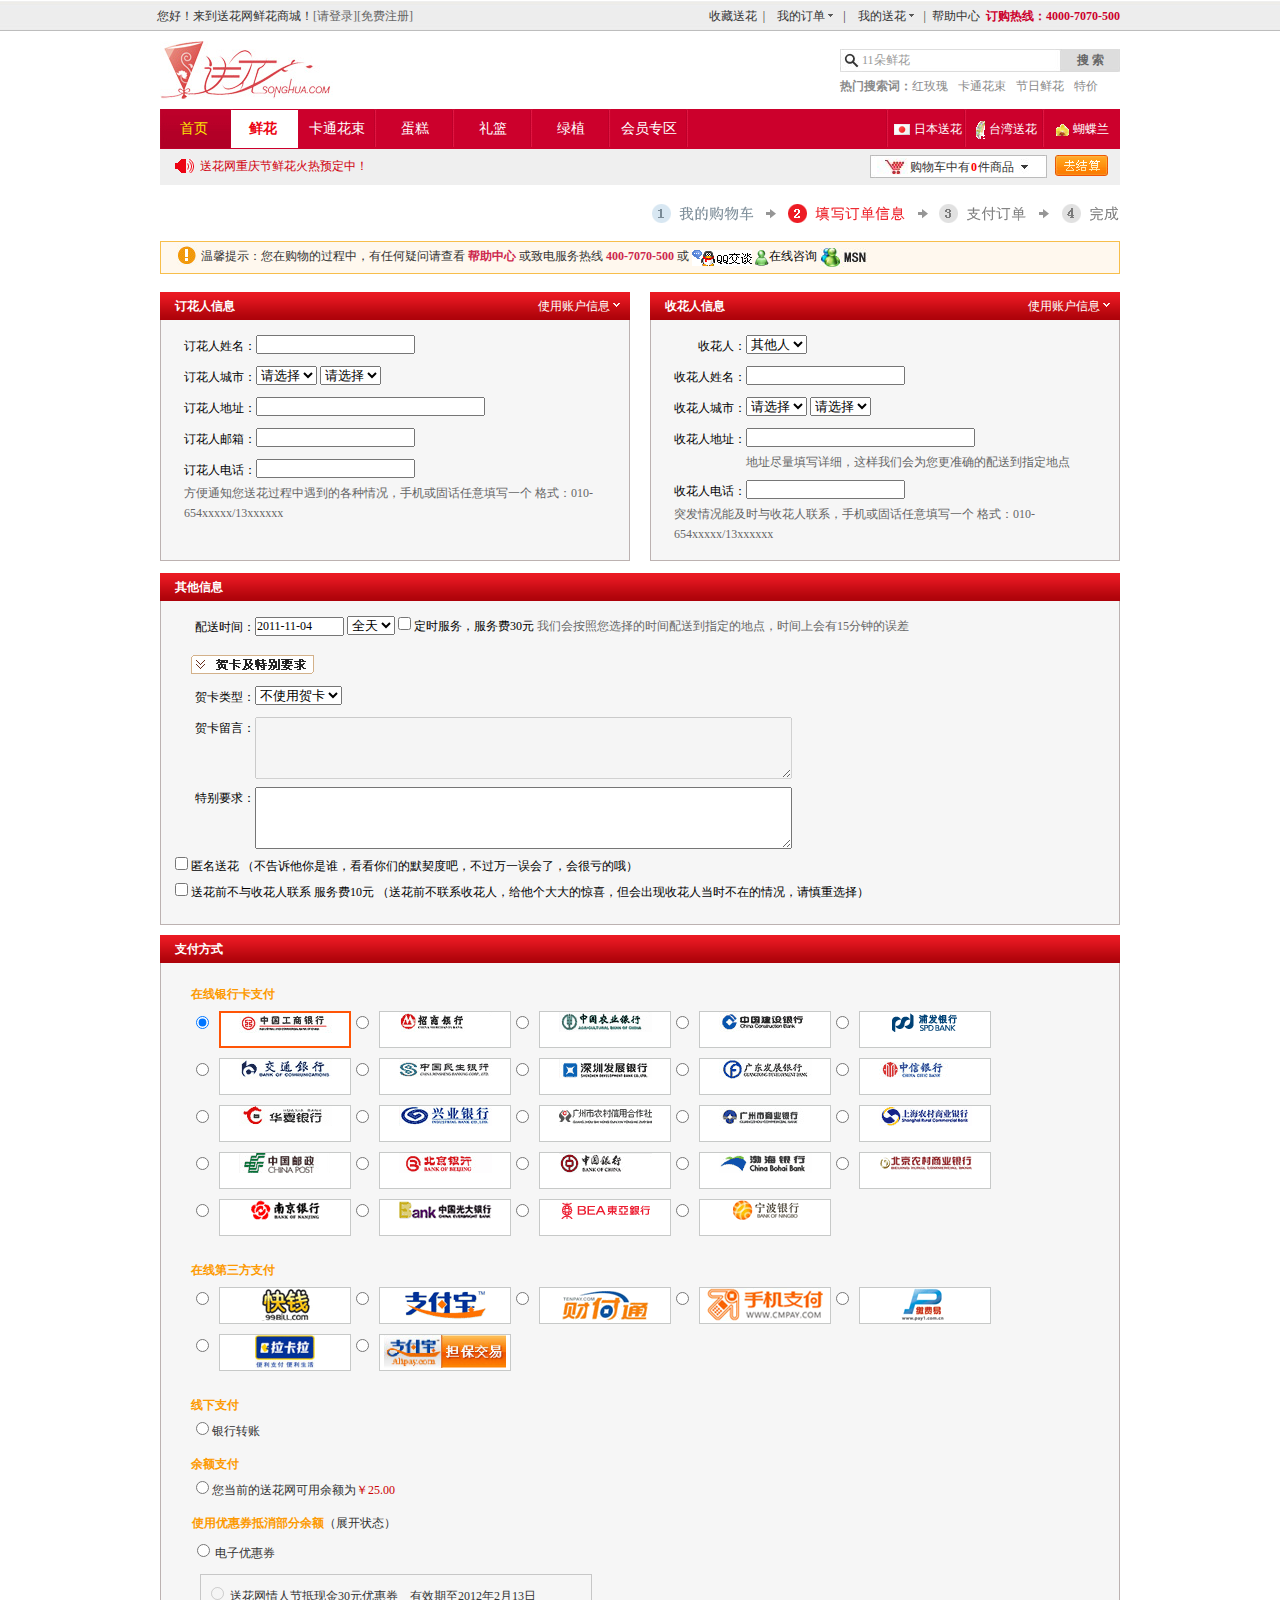
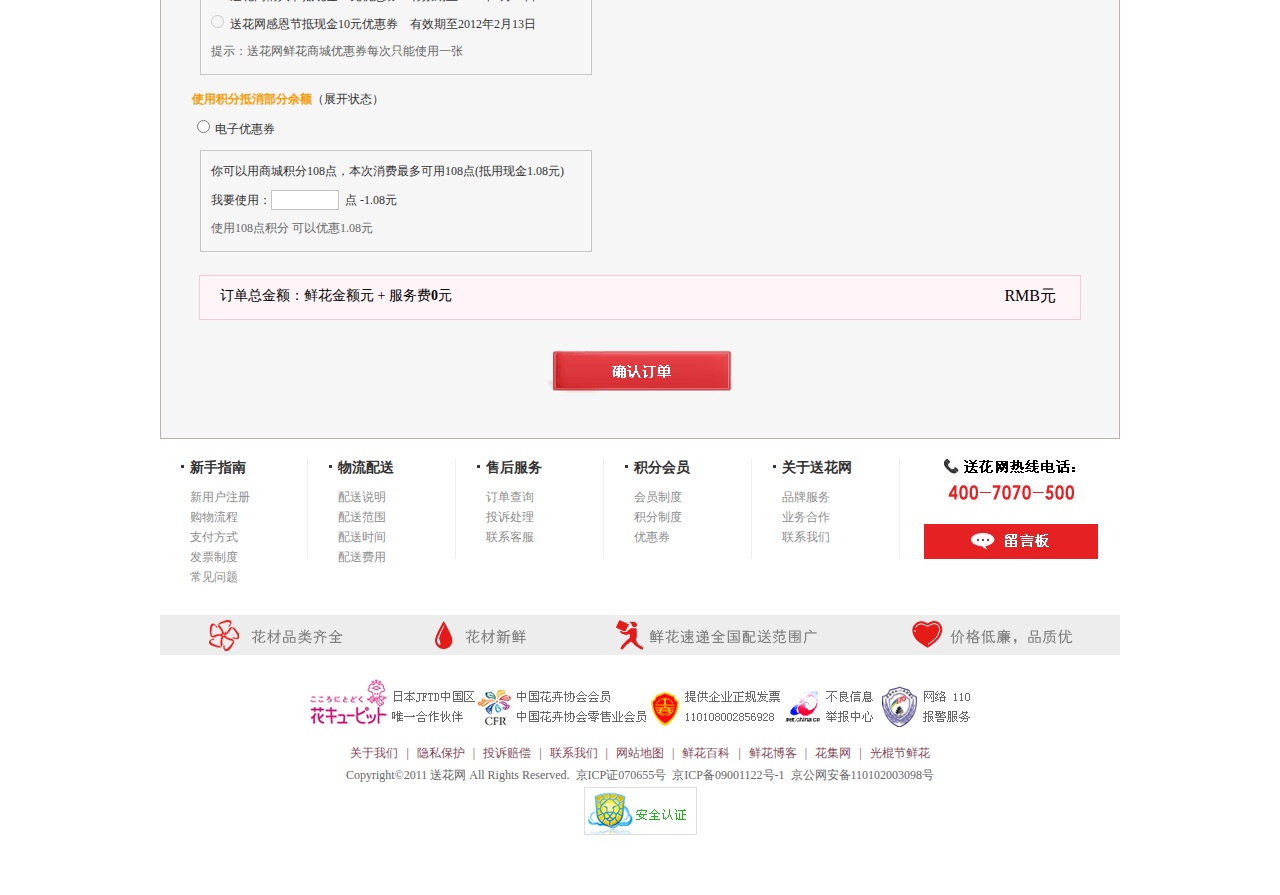
<file: 填写订单信息.html>
<!DOCTYPE html PUBLIC "-//W3C//DTD XHTML 1.0 Transitional//EN" "http://www.w3.org/TR/xhtml1/DTD/xhtml1-transitional.dtd">
<html xmlns="http://www.w3.org/1999/xhtml">
<head>
<meta http-equiv="Content-Type" content="text/html; charset=gb2312" />
<meta name="Keywords" content="�ʻ���,�ʻ���,�ʻ�Ԥ��,�ʻ�Ԥ��,���յ���,�����ʻ�,�����ʻ���,�Ϻ��ʻ�Ԥ��,�ʻ��ٵ�" />
<meta name="Description" content="�ͻ�����Ϊȫ���ʻ��ٵ���վ���ṩ2011������ʻ��ٵݷ���ͬ�����ʻ�8�۵ļ۸�ȫ��Χ��10000��һ����ʻ��ͻ������ͻ�����ÿλ�ͻ����������ʻ��ļ�ʱʵ�ݵ����顣��ӭ�µ�400-7070-500ѯ�������ʻ���Ʒ���ʻ���Ϣ��" />
<title>�ͻ���_������ʻ�Ԥ��_ȫ���ʻ��ٵ�_�����ʻ�_�����Ϻ������ʻ�Ԥ��_��ͨ����</title>
<link rel="stylesheet" type="text/css" href="css/pub.css" />
<link rel="stylesheet" type="text/css" href="css/order_write.css" />
<link rel="stylesheet" type="text/css" href="css/flow.css" />
<script type="text/javascript" src="js/jquery-1.3.2.min.js"></script>
<script type="text/javascript" src="js/jquery.datepick.pack.js"></script>
<script src="js/jquery.datepick-zh-CN.js"></script>
<script src="http://cdn.jquerytools.org/1.1.2/tiny/jquery.tools.min.js"></script>
</head>

<body>
  <!--toplink-star-->
  <div id="shortcut">
    <div class="toplk">
      <span class="login">���ã������ͻ����ʻ��̳ǣ�<a href="" class="link-regist">[���¼]</a><a href="" class="link-regist">[���ע��]</a></span>
      <ul>
       <li><a href="">�ղ��ͻ�</a></li>
       <li>|</li>   
       <li class="sub">
         <dl>
           <dt><b></b><a href="" target="_blank">�ҵĶ���</a>
           </dt>
           <dd>
             <div><a href="" target="_blank">��������</a></div><div><a href="" target="_blank">�ۺ����</a></div><div><a href="">Ͷ������</a></div><div><a href="" target="_blank">�ͷ�����</a></div>
           </dd>
         </dl>
       </li>
       <li>|</li>
       <li class="sub">
         <dl>
           <dt><b></b><a href="" target="_blank">�ҵ��ͻ�</a>
           </dt>
           <dd>
             <div><a href="" target="_blank">��������</a></div><div><a href="" target="_blank">�ۺ����</a></div><div><a href="">Ͷ������</a></div><div><a href="" target="_blank">�ͷ�����</a></div>
           </dd>
         </dl>
       </li>
       <li>|</li>
       <li><a href="" target="_blank">��������</a></li>
       <li class="fore2">�������ߣ�4000-7070-500</li>
     </ul>
   </div>
  </div>
  <!--toplink-end-->
  <!--container-->
 <div id="container">
  <!--logo-search-star-->
   <div id="logo-search">
      <div class="logo"><a href=""><img src="images/logo.jpg" /></a></div>
      <div class="search">
          <div class="form"><input type="text" id="key" value="11���ʻ�" class="key"><input type="submit" value="��&nbsp;��" class="tj"></div>
          <p><strong>���������ʣ�</strong><a href="" target="_blank">��õ��</a><a href="" target="_blank">��ͨ����</a><a href="" target="_blank">�����ʻ�</a><a href="" target="_blank">�ؼ�</a></p>
      </div>
      <div class="clear"></div>
   </div>
  <!--logo-search-end-->
  <!--nav-star-->
   <div id="nav">
   <div id="nav-index"><a href="">��ҳ</a></div>   
     <div id="nav-extra">
       <ul>
          <li id="nav-pop" class="cur"><a href="">�ʻ�</a><b></b></li>
          <li id="nav-tuan"><a href="">��ͨ����</a></li>
          <li id="nav-auction"><a href="">����</a></li>
          <li id="nav-read"><a href="">����</a></li>
          <li id="nav-club"><a href="">��ֲ</a></li>
          <li id="nav-category"><a href="">��Աר��</a><b></b></li>
        </ul>
     </div>
     <div id="nav-area">
        <ul>
          <li><img src="images/area_09.gif" /><a href="">�ձ��ͻ�</a></li>
          <li><img src="images/area_03.gif" class="two" /><a href="">̨���ͻ�</a></li>
          <li><img src="images/area_06.gif" class="three" /><a href="">������</a></li>
        </ul>
     </div>
</div> 
  <!--nav-end-->
  <!--buy-star-->
     <div id="buy">
         <div>�ͻ���������ʻ�����Ԥ���У�</div>
         <ul>
           <li class="one">���ﳵ����<span>0</span>����Ʒ</li>
           <li><a href=""><img src="images/jies.gif" /></a></li>
         </ul>
     </div>
  <!--buy-end-->
  <!--liucheng-star-->
     <div class="liucheng2"></div>
  <!--liucheng-end-->
  <!--tishi-star-->
     <div id="flowTips">
    	��ܰ��ʾ�����ڹ���Ĺ����У����κ�������鿴 <a href=""><span>��������</span></a> ���µ�������� <span>400-7070-500</span> ��
        <a href=""><img src="images/gwlc/pa.gif" alt="" border="0" align="absmiddle" /></a> <a href="" style="color:#000000"><img src="images/gwlc/005.gif" alt="�ͻ��ͷ�" border="0" align="absmiddle" />������ѯ</a> <a href="" style="color:#000000"><img src="images/gwlc/msn.jpg" alt="" border="0" align="absmiddle" /></a>
    </div>
  <!--tishi-end-->
  <!--order-write-star-->
  <dl id="customerInfo" class="ui_common_v2">
    	<dt><span>��������Ϣ</span><a href="">ʹ���˻���Ϣ</a></dt>
        <dd>
        	<p><label>������������</label> <input name="consignee" type="text" id="" value="" />
            <span id="" class="err_text" style="display:none"></span>
            </p>
            <p><label>�����˳��У�</label>		            
		      <select name="country" class="order_select1"  id="" style="display:none;">
		          <option value="0">��ѡ��</option>
		          <option value="" ></option>
	          </select>
		       <select name="province" id="" >
		            <option value="0">��ѡ��</option>
		            <option value=""></option>
	          </select>
		       <select name="city" id="">
		            <option value="0">��ѡ��</option>
		            <option value=""></option>
	          </select>
		        <select name="district" id="" style="display:none" >
		            <option value="0"></option>
		            <option value="" ></option>
		            <!-- {/foreach} -->
	          </select>
            </p>
            <p><label>�����˵�ַ��</label> <input name="address" size="30" type="text" id="" value=""  /> <span id="" class="err_text" style="display:none"></span></p>
            <p><label>���������䣺</label> <input value="" type="text" name="email" id=""/><span id="" class="err_text" style="display:none"></span></p>
            <p><label>�����˵绰��</label> <input name="mobile" type="text" id="" value=""/>
            <span id="" class="err_text" style="display:none"></span>
            	<span class="tips">����֪ͨ���ͻ������������ĸ���������ֻ���̻�������дһ�� ��ʽ��010-654xxxxx/13xxxxxx</span></p>
        </dd>
    </dl>
    <dl id="receiverInfo" class="ui_common_v2">
    	<dt><span>�ջ�����Ϣ</span><a href="">ʹ���˻���Ϣ</a></dt>
        <dd>
        	<p><label>�ջ��ˣ�</label> 
        		<select name="toMyself" class="order_select1" id="chooseRecv">
				  <option value="self">�Լ�</option>
				  <option value=""></option>
				  <option value="other" selected="selected">������</option>
              </select> 
             <div id="lottery_box_address" style="display:none">
            	<p>��ѡ���ַ<a href="" style="color:#FF0000; font-weight:700">������ַ</a></p>
                <div class="lottery_red_box_address">
                	<ul id="lottery_red_address">
                    	<li id="">
                    	<input type="radio" value="" name="address_list_radio" >
					    <span id=""></span>
					    <span id=""></span>
					    <span><label></label> <label></label> <label id=""></label><input type="hidden"  id="" name="p" value=""><input type="hidden" name="c" value=""  id=""></span>	
					    </li>
                    </ul>
                </div>
                <div class="lottery_result">
                	<span class="lottery_red_result" id="lottery_red_result"></span> &nbsp;
                    <span class="lottery_blue_result" id="lottery_blue_result"></span> &nbsp;&nbsp;
                    <button type="button" id="lottery_confirm_address">ȷ��</button>
                    <button type="button" id="lottery_address_close">ȡ��</button>
                </div>
            </div>
            
            <!--//end��ַ�б�-->
            
            <p><label>�ջ���������</label> <input name="recv_name" type="text" id="recv_name_{$sn}" value=""/> <span id="" class="err_text" style="display:none"></span></p>
            <input type="hidden" name="sex" id="radio" value="1" checked />
            <p><label>�ջ��˳��У�</label> 
            <input type="hidden" name="recv_country" value="1" id="recv_country"  />
			            	<select name="recv_country" id="" class="order_select1" style="display:none">
			          <option value="0">��ѡ��</option>
			          <option value=""></option>
			        </select>
			          <select class="order_select1" name="recv_province" id=""  />
			            <option value="0">��ѡ��</option>
			            <option value="" ></option>
			          </select>
			          <select class="order_select1"  name="recv_city" id="">
			            <option value="0">��ѡ��</option>
			            <option value="" ></option>
			          </select>
                      <span id="" class="err_text" style="display:none"></span>
			          <span id="selRecvProvinces_span">&nbsp;</span>
            </p>
            <p><label>�ջ��˵�ַ��</label> <input name="recv_address" type="text" size="30" id="" value="" />
            	<span id="" class="err_text" style="display:none"></span>
            	<span class="tips1">��ַ������д��ϸ���������ǻ�Ϊ����׼ȷ�����͵�ָ���ص�</span>
            </p>
            <p><label>�ջ��˵绰��</label> <input name="recv_mobile" type="text" id="" value=""/>
            	<span id="" class="err_text" style="display:none"></span>
                <span class="tips">ͻ������ܼ�ʱ���ջ�����ϵ���ֻ���̻�������дһ�� ��ʽ��010-654xxxxx/13xxxxxx</span>
            </p>
        </dd>
    </dl>
    <dl id="attachedInfo" class="ui_common_v2" style="margin-top:6px; float:left;">
    	<dt>������Ϣ</dt>
        <dd style="width:929px; padding-left:14px;">
        	<p><label>����ʱ�䣺</label> 
				<input type="text" name="deadline_date" id="deadline_date" size="10" value="2011-11-04"/><span id="deadline_halftime_div">
					<select name="deadline_halftime" id="deadline_halftime" >
						<option value="0">ȫ��</option>
						<option value="1">����</option>
						<option value="2">����</option>
					</select>
				</span>
				<span id="deadline_ontime_div" style="display:none;">
					<select name="deadline_hour" id="deadline_hour" >
						<option value="07">07</option>
						<option value="08">08</option>
						<option value="09" selected>09</option>			
						<option value="10">10</option>			
						<option value="11">11</option>			
						<option value="12">12</option>			
						<option value="13">13</option>			
						<option value="14">14</option>			
						<option value="15">15</option>				
						<option value="16">16</option>				
						<option value="17">17</option>			
						<option value="18">18</option>			
						<option value="19">19</option>
						<option value="20">20</option>
						<option value="21">21</option>
					</select>:
					<select name="deadline_min" id="deadline_min" >
						<option value="00" selected>00</option>			
						<option value="05">05</option>
						<option value="10">10</option>
						<option value="15">15</option>
						<option value="20">20</option>
						<option value="25">25</option>
						<option value="30">30</option>
						<option value="35">35</option>
						<option value="40">40</option>
						<option value="45">45</option>
						<option value="50">50</option>
						<option value="55">55</option>				
					</select>
				</span>
				<span id="ontime_div" style="display:;">
                <input id="ontime" type="checkbox" name="ontime" value="1" /> ��ʱ���񣬷����30Ԫ </span> <span id="deadlineTips" class="grey">���ǻᰴ����ѡ���ʱ�����͵�ָ���ĵص㣬ʱ���ϻ���15���ӵ����</span>
            </p>
      <h4 style="margin-top:8px;">�ؿ����ر�Ҫ��</h4>
            <div id="attachedCardInfo">
            <p><label>�ؿ����ͣ�</label> 
	            <select name="card_id" id="card_type">
				  <option value="" >��ʹ�úؿ�</option>
				  <!-- {foreach from=$card_list item=card} ѭ���ؿ� -->
				  <option value=""></option>
				   <!-- {/foreach} ѭ���ؿ� -->
              </select></p>
	            <p><label>�ؿ����ԣ�</label> <textarea name="card_message" id="card_message" cols="65" rows="4" disabled="disabled"></textarea> <span id="err_card_message" class="err_text" style="display:none"></span></p>
            <p><label>�ر�Ҫ��</label> <textarea name="cust_message" id="cust_message" cols="65" rows="4"></textarea></p>
            <p> <span id="anony_div">
					<input type="checkbox"  id="anony" name="anony" value="1" /> �����ͻ� ��������������˭���������ǵ�Ĭ���Ȱɣ�������һ����ˣ���ܿ���Ŷ��</span></p>
            <p> <span id="no_contact_div">
          <input id="no_contact" type="checkbox" name="no_contact" value="1" /> �ͻ�ǰ�����ջ�����ϵ �����10Ԫ ���ͻ�ǰ����ϵ�ջ��ˣ����������ľ�ϲ����������ջ��˵�ʱ���ڵ������������ѡ��</span></p>
            </div>
        </dd>
    </dl>
    <dl id="payInfo" class="ui_common_v2" style="width:960px; float:left; margin-top:4px;">
    	<dt>֧����ʽ</dt>
        <dd style="width:928px;">
        	<p>
				<h4>�������п�֧��</h4>
               <ul id="bankCard">
                <li><input type="radio" name="bankId" value="ICBC" checked="checked" /><span style="border:2px solid #FF5507; width:128px; height:33px"><img src="images/bank_logo/bank_icbc.gif" /></span></li>
                <li><input type="radio" name="bankId" value="CMB" /><span><img src="images/bank_logo/bank_cmb.gif" /></span></li>
                <li><input type="radio" name="bankId" value="ABC" /><span><img src="images/bank_logo/bank_abc.gif" /></span></li>
                <li><input type="radio" name="bankId" value="CCB" /><span><img src="images/bank_logo/bank_ccb.gif" /></span></li>
                <li><input type="radio" name="bankId" value="SPDB" /><span><img src="images/bank_logo/bank_spdb.gif" /></span></li>
                <li><input type="radio" name="bankId" value="BCOM" /><span><img src="images/bank_logo/bank_bcom.gif" /></span></li>

                <li><input type="radio" name="bankId" value="CMBC" /><span><img src="images/bank_logo/bank_cmbc.gif" /></span></li>
                <li><input type="radio" name="bankId" value="SDB" /><span><img src="images/bank_logo/bank_sdb.gif" /></span></li>
                <li><input type="radio" name="bankId" value="GDB" /><span><img src="images/bank_logo/bank_gdb.gif" /></span></li>
                <li><input type="radio" name="bankId" value="CITIC" /><span><img src="images/bank_logo/bank_citic.gif" /></span></li>
                <li><input type="radio" name="bankId" value="HXB" /><span><img src="images/bank_logo/bank_hxb.gif" /></span></li>
                <li><input type="radio" name="bankId" value="CIB" /><span><img src="images/bank_logo/bank_cib.gif" /></span></li>

                <li><input type="radio" name="bankId" value="GZRCC" /><span><img src="images/bank_logo/bank_gzrcc.gif" /></span></li>
                <li><input type="radio" name="bankId" value="GZCB" /><span><img src="images/bank_logo/bank_gzcb.gif" /></span></li>
                <li><input type="radio" name="bankId" value="SHRCC" /><span><img src="images/bank_logo/bank_shrcc.gif" /></span></li>
                <li><input type="radio" name="bankId" value="POST" /><span><img src="images/bank_logo/bank_post.gif" /></span></li>
                <li><input type="radio" name="bankId" value="BOB" /><span><img src="images/bank_logo/bank_bob.gif" /></span></li>
                <li><input type="radio" name="bankId" value="BOC" /><span><img src="images/bank_logo/bank_boc.gif" /></span></li>

                <li><input type="radio" name="bankId" value="CBHB" /><span><img src="images/bank_logo/bank_cbhb.gif" /></span></li>
                <li><input type="radio" name="bankId" value="BJRCB" /><span><img src="images/bank_logo/bank_bjrcb.gif" /></span></li>
                <li><input type="radio" name="bankId" value="NJCB" /><span><img src="images/bank_logo/bank_njcb.gif" /></span></li>
                <li><input type="radio" name="bankId" value="CEB" /><span><img src="images/bank_logo/bank_ceb.gif" /></span></li>
                <li><input type="radio" name="bankId" value="BEA" /><span><img src="images/bank_logo/bank_bea.gif" /></span></li>
                <li><input type="radio" name="bankId" value="NBCB" /><span><img src="images/bank_logo/bank_nbcb.gif" /></span></li>
               </ul>
            </p>
            <p>
            	<h4 style="_margin-top:-16px;">���ߵ�����֧��</h4>
                <ul id="payOnline">
                 <li><input type="radio"  name="payment" value="3" /><span><img src="images/payment/99bill.gif" /></span></li>
                 
				 <li><input type="radio"  name="payment" value="10" /><span><img src="images/payment/alipay.gif" /></span></li>
                
				 <li><input type="radio"  name="payment" value="7" />
				   <span><img src="images/payment/tenpay.gif" /></span></li>
                 <li><input type="radio"  name="payment" value="15" /><span><img src="images/payment/cmpay.gif" /></span></li>
                 <li><input type="radio"  name="payment" value="5" /><span><img src="images/payment/pay1.gif" /></span></li>
                 <li><input type="radio"  name="payment" value="18" /><span><img src="images/payment/lakala.jpg" height="33"/></span></li>
				  <li><input type="radio"  name="payment" value="16" /><span><img src="images/payment/danbaojiaoyi.jpg" height="33"/></span></li>
                </ul>
            </p>
		    <p>
            	<h4 style="_margin-top:-16px;">����֧��</h4>
                <ul id="payOffline">
                <li><input type="radio"  name="payment" value="8" /> ����ת�� 
                	<div id="payOfflineDesc" style="display:none; border:1px solid #C7C9C8; width:600px; padding:8px; line-height:155%"></div>
                </li>
                </ul>
            </p>
            <p>
            	<h4 style="_margin-top:-26px;">���֧��</h4>
                <ul id="payOffline">
                <li><input type="radio"  name="payment" value="8" /> ����ǰ���ͻ����������Ϊ<span style="color:#c00;">��25.00</span> 
                	<div id="payOfflineDesc" style="display:none; border:1px solid #C7C9C8; width:600px; padding:8px; line-height:155%"></div>
                </li>
                </ul>
            </p>
            <p>
            	<ul id="discount">
            	<li><span>ʹ���Ż�ȯ�����������</span>��չ��״̬��</li>
                <li> <input type="radio" name="" value="1" id="" />�����Ż�ȯ</li>
                </ul>
                <div id="youhui">
                 <ul>
                  <li><input name=""  value=""  id="" type="radio"  disabled/>�ͻ������˽ڵ��ֽ�30Ԫ�Ż�ȯ&nbsp;&nbsp;&nbsp;&nbsp;��Ч����2012��2��13��</li>
                  <li><input name=""  value=""  id="" type="radio"  disabled/>�ͻ����ж��ڵ��ֽ�10Ԫ�Ż�ȯ&nbsp;&nbsp;&nbsp;&nbsp;��Ч����2012��2��13��</li>
                  <li style="color:#666;">��ʾ���ͻ����ʻ��̳��Ż�ȯÿ��ֻ��ʹ��һ��</li>
                </ul>
                </div>
            </p>
	  <p>
            	<ul id="discount">
            	<li><span>ʹ�û��ֵ����������</span>��չ��״̬��</li>
                <li> <input type="radio" name="" value="1" id="" />�����Ż�ȯ</li>
                </ul>
                <div id="youhui">
                 <ul>
                  <li>��������̳ǻ���108�㣬��������������108��(�����ֽ�1.08Ԫ)</li>
                  <li>��Ҫʹ�ã�<input name="" type="text" style="width:66px; border:1px solid #c4c4c4; height:18px; line-height:18px; text-align:center;" />�� -1.08Ԫ</li>
                  <li style="color:#666;">ʹ��108�����  �����Ż�1.08Ԫ</li>
                </ul>
                </div>
            </p>
            <div id="paySum">
            	<p class="detail_money" style="font-size:14px">�����ܽ��ʻ����<span id="merch_total2"></span>Ԫ + �����<span id="other_money">0</span>Ԫ<span id="less_money" style="font-weight:normal;"></span> <span id="merch_total_old"></span> <span id="bonus_sn_tishi" style="font:'����'; color:#FF0000;"></span></p>
               <p class="sum_money">RMB<span id="total_price_span"></span>Ԫ</p>
            </div>
            <button type="button" id="order_sb" class="do_order"></button>
        </dd>
    </dl>
  <!--order-write-end-->
  <!--fuwu-star-->
      <div id="serve">
         <div>
            <h2>����ָ��</h2>
            <ul>
              <li><a href="">���û�ע��</a></li>
              <li><a href="">��������</a></li>
              <li><a href="">֧����ʽ</a></li>  
              <li><a href="">��Ʊ�ƶ�</a></li> 
              <li><a href="">��������</a></li>  
            </ul>
         </div>
         <p></p>
         <div>
            <h2>��������</h2>
            <ul>
              <li><a href="">����˵��</a></li>
              <li><a href="">���ͷ�Χ</a></li>
              <li><a href="">����ʱ��</a></li>  
              <li><a href="">���ͷ���</a></li> 
            </ul>
         </div>
         <p></p>
         <div>
            <h2>�ۺ����</h2>
            <ul>
              <li><a href="">������ѯ</a></li>
              <li><a href="">Ͷ�ߴ���</a></li>
              <li><a href="">��ϵ�ͷ�</a></li>  
            </ul>
         </div>
         <p></p>
         <div>
            <h2>���ֻ�Ա</h2>
            <ul>
              <li><a href="">��Ա�ƶ�</a></li>
              <li><a href="">�����ƶ�</a></li>
              <li><a href="">�Ż�ȯ</a></li>  
            </ul>
         </div>
         <p></p>
         <div>
            <h2>�����ͻ���</h2>
            <ul>
              <li><a href="">Ʒ�Ʒ���</a></li>
              <li><a href="">ҵ�����</a></li>
              <li><a href="">��ϵ����</a></li>  
            </ul>
         </div>
         <p></p>
         <div><img src="images/phone.gif" class="phone" /><img src="images/ly.gif" class="ly" /></div>
      </div>
  <!--fuwu-end-->
  <!--fuwu1-star-->
      <div id="serve1"><img src="images/serve.gif" /></div>
  <!--fuwu1-end-->
  <!--footer-star-->
      <div id="footer">
         <div><a href=""><img src="images/jftd.jpg" /></a><a href=""><img src="images/cfr.jpg" /></a><a href=""><img src="images/fp.jpg" /></a><a href=""><img src="images/jb.jpg" /></a><a href=""><img src="images/110.jpg" /></a></div>
         <div class="blink"><a href="">��������</a>|<a href="">��˽����</a>|<a href="">Ͷ���⳥</a>|<a href="">��ϵ����</a>|<a href="">��վ��ͼ</a>|<a href="">�ʻ��ٿ�</a>|<a href="">�ʻ�����</a>|<a href="">������</a>|<a href="">������ʻ�</a> 
        </div>
        <div class="copyright">Copyright&copy;2011 �ͻ��� All Rights Reserved.&nbsp;&nbsp;��ICP֤070655��&nbsp;&nbsp;��ICP��09001122��-1&nbsp;&nbsp;����������110102003098��</div>
        <div class="sec"><a href=""><img src="images/tdflag1.jpg" /></a></div>
      </div>
  <!--footer-end-->
 </div>
 </div>
 <!--container-->
</body>
</html>
</file>
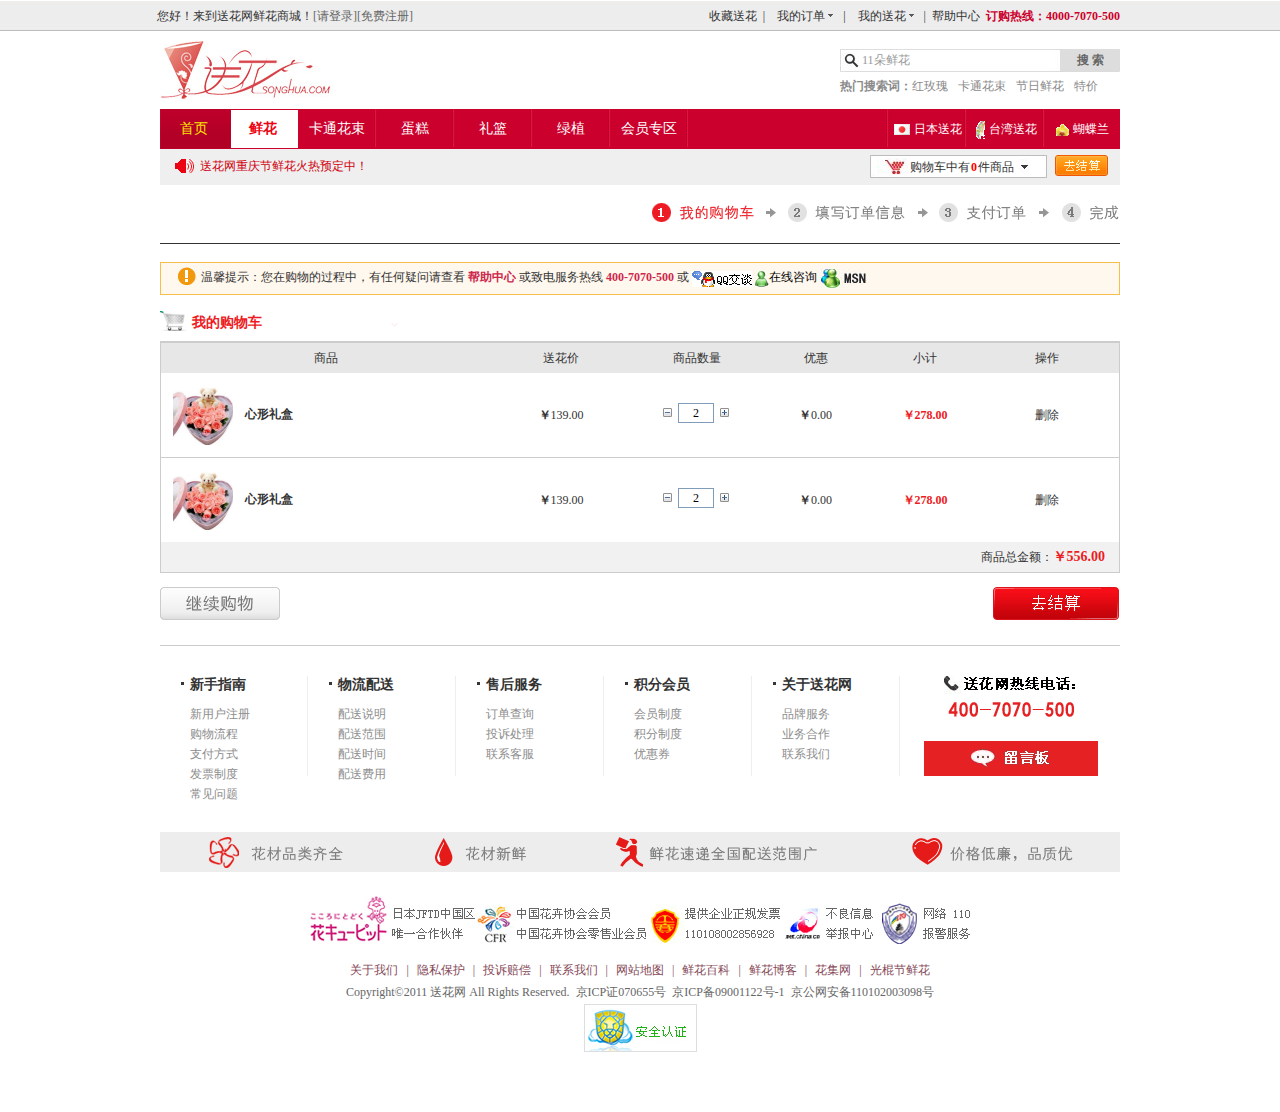
<file: 我的购物车.html>
<!DOCTYPE html PUBLIC "-//W3C//DTD XHTML 1.0 Transitional//EN" "http://www.w3.org/TR/xhtml1/DTD/xhtml1-transitional.dtd">
<html xmlns="http://www.w3.org/1999/xhtml">
<head>
<meta http-equiv="Content-Type" content="text/html; charset=gb2312" />
<meta name="Keywords" content="�ʻ���,�ʻ���,�ʻ�Ԥ��,�ʻ�Ԥ��,���յ���,�����ʻ�,�����ʻ���,�Ϻ��ʻ�Ԥ��,�ʻ��ٵ�" />
<meta name="Description" content="�ͻ�����Ϊȫ���ʻ��ٵ���վ���ṩ2011������ʻ��ٵݷ���ͬ�����ʻ�8�۵ļ۸�ȫ��Χ��10000��һ����ʻ��ͻ������ͻ�����ÿλ�ͻ����������ʻ��ļ�ʱʵ�ݵ����顣��ӭ�µ�400-7070-500ѯ�������ʻ���Ʒ���ʻ���Ϣ��" />
<title>�ͻ���_������ʻ�Ԥ��_ȫ���ʻ��ٵ�_�����ʻ�_�����Ϻ������ʻ�Ԥ��_��ͨ����</title>
<link rel="stylesheet" type="text/css" href="css/pub.css" />
<link rel="stylesheet" type="text/css" href="css/cart.css" />
</head>

<body>
  <!--toplink-star-->
  <div id="shortcut">
    <div class="toplk">
      <span class="login">���ã������ͻ����ʻ��̳ǣ�<a href="" class="link-regist">[���¼]</a><a href="" class="link-regist">[���ע��]</a></span>
      <ul>
       <li><a href="">�ղ��ͻ�</a></li>
       <li>|</li>   
       <li class="sub">
         <dl>
           <dt><b></b><a href="" target="_blank">�ҵĶ���</a>
           </dt>
           <dd>
             <div><a href="" target="_blank">��������</a></div><div><a href="" target="_blank">�ۺ����</a></div><div><a href="">Ͷ������</a></div><div><a href="" target="_blank">�ͷ�����</a></div>
           </dd>
         </dl>
       </li>
       <li>|</li>
       <li class="sub">
         <dl>
           <dt><b></b><a href="" target="_blank">�ҵ��ͻ�</a>
           </dt>
           <dd>
             <div><a href="" target="_blank">��������</a></div><div><a href="" target="_blank">�ۺ����</a></div><div><a href="">Ͷ������</a></div><div><a href="" target="_blank">�ͷ�����</a></div>
           </dd>
         </dl>
       </li>
       <li>|</li>
       <li><a href="" target="_blank">��������</a></li>
       <li class="fore2">�������ߣ�4000-7070-500</li>
     </ul>
   </div>
  </div>
  <!--toplink-end-->
  <!--container-->
 <div id="container">
  <!--logo-search-star-->
   <div id="logo-search">
      <div class="logo"><a href=""><img src="images/logo.jpg" /></a></div>
      <div class="search">
          <div class="form"><input type="text" id="key" value="11���ʻ�" class="key"><input type="submit" value="��&nbsp;��" class="tj"></div>
          <p><strong>���������ʣ�</strong><a href="" target="_blank">��õ��</a><a href="" target="_blank">��ͨ����</a><a href="" target="_blank">�����ʻ�</a><a href="" target="_blank">�ؼ�</a></p>
      </div>
      <div class="clear"></div>
   </div>
  <!--logo-search-end-->
  <!--nav-star-->
   <div id="nav">
   <div id="nav-index"><a href="">��ҳ</a></div>   
     <div id="nav-extra">
       <ul>
          <li id="nav-pop" class="cur"><a href="">�ʻ�</a><b></b></li>
          <li id="nav-tuan"><a href="">��ͨ����</a></li>
          <li id="nav-auction"><a href="">����</a></li>
          <li id="nav-read"><a href="">����</a></li>
          <li id="nav-club"><a href="">��ֲ</a></li>
          <li id="nav-category"><a href="">��Աר��</a><b></b></li>
        </ul>
     </div>
     <div id="nav-area">
        <ul>
          <li><img src="images/area_09.gif" /><a href="">�ձ��ͻ�</a></li>
          <li><img src="images/area_03.gif" class="two" /><a href="">̨���ͻ�</a></li>
          <li><img src="images/area_06.gif" class="three" /><a href="">������</a></li>
        </ul>
     </div>
</div> 
  <!--nav-end-->
  <!--buy-star-->
     <div id="buy">
         <div>�ͻ���������ʻ�����Ԥ���У�</div>
         <ul>
           <li class="one">���ﳵ����<span>0</span>����Ʒ</li>
           <li><a href=""><img src="images/jies.gif" /></a></li>
         </ul>
     </div>
  <!--buy-end-->
  <!--liucheng-star-->
     <div class="liucheng"></div>
  <!--liucheng-end-->
  <!--fengexian-star-->
     <div class="cart_fg"></div>
  <!--fengexian-end-->
  <!--tishi-star-->
     <div id="flowTips">
    	��ܰ��ʾ�����ڹ���Ĺ����У����κ�������鿴 <a href=""><span>��������</span></a> ���µ�������� <span>400-7070-500</span> ��
        <a href=""><img src="images/gwlc/pa.gif" alt="" border="0" align="absmiddle" /></a> <a href="" style="color:#000000"><img src="images/gwlc/005.gif" alt="�ͻ��ͷ�" border="0" align="absmiddle" />������ѯ</a> <a href="" style="color:#000000"><img src="images/gwlc/msn.jpg" alt="" border="0" align="absmiddle" /></a>
    </div>
  <!--tishi-end-->
  <div id="cartGoods">
    	<div class="f_3">�ҵĹ��ﳵ</div>
        <div class="g_c">
           <ul class="one">
              <li class="c_name">��Ʒ</li>
              <li class="c_price">�ͻ���</li>
              <li class="c_amount">��Ʒ����</li>
              <li class="c_youhui">�Ż�</li>
              <li class="c_xiaoji">С��</li>
              <li class="c_action">����</li>
           </ul>
           <ul class="two">
              <li class="c_name"><a href=""><img src="images/gwlc/xxlh.jpg" /></a><span><a href="">�������</a></span></li>
              <li class="c_price"><strong>��</strong>139.00</li>
              <li class="c_amount"><a href=""><img src="images/gwlc/amout_j.gif" /></a><input name="" type="text" value="2" /><a href=""><img src="images/gwlc/amout_j1.gif" /></a></li>
              <li class="c_youhui"><strong>��</strong>0.00</li>
              <li class="c_xiaoji"><span>��278.00</span></li>
              <li class="c_action"><a href="">ɾ��</a></li>
           </ul>
           <ul class="two" style="border:none;">
              <li class="c_name"><a href=""><img src="images/gwlc/xxlh.jpg" /></a><span><a href="">�������</a></span></li>
              <li class="c_price"><strong>��</strong>139.00</li>
              <li class="c_amount"><a href=""><img src="images/gwlc/amout_j.gif" /></a><input name="" type="text" value="2" /><a href=""><img src="images/gwlc/amout_j1.gif" /></a></li>
              <li class="c_youhui"><strong>��</strong>0.00</li>
              <li class="c_xiaoji"><span>��278.00</span></li>
              <li class="c_action"><a href="">ɾ��</a></li>
           </ul>
           <div class="goods_sum_text">��Ʒ�ܽ�<span class="rmb">��556.00</span></div>
           <div class="clear"></div> 
        </div>
        <div class="continue"><a href=""></a></div>
        <div class="to_order"><a href=""></a></div>
    </div>
    <div class="cart_fg1"></div>
  <!--fuwu-star-->
      <div id="serve">
         <div>
            <h2>����ָ��</h2>
            <ul>
              <li><a href="">���û�ע��</a></li>
              <li><a href="">��������</a></li>
              <li><a href="">֧����ʽ</a></li>  
              <li><a href="">��Ʊ�ƶ�</a></li> 
              <li><a href="">��������</a></li>  
            </ul>
         </div>
         <p></p>
         <div>
            <h2>��������</h2>
            <ul>
              <li><a href="">����˵��</a></li>
              <li><a href="">���ͷ�Χ</a></li>
              <li><a href="">����ʱ��</a></li>  
              <li><a href="">���ͷ���</a></li> 
            </ul>
         </div>
         <p></p>
         <div>
            <h2>�ۺ����</h2>
            <ul>
              <li><a href="">������ѯ</a></li>
              <li><a href="">Ͷ�ߴ���</a></li>
              <li><a href="">��ϵ�ͷ�</a></li>  
            </ul>
         </div>
         <p></p>
         <div>
            <h2>���ֻ�Ա</h2>
            <ul>
              <li><a href="">��Ա�ƶ�</a></li>
              <li><a href="">�����ƶ�</a></li>
              <li><a href="">�Ż�ȯ</a></li>  
            </ul>
         </div>
         <p></p>
         <div>
            <h2>�����ͻ���</h2>
            <ul>
              <li><a href="">Ʒ�Ʒ���</a></li>
              <li><a href="">ҵ�����</a></li>
              <li><a href="">��ϵ����</a></li>  
            </ul>
         </div>
         <p></p>
         <div><img src="images/phone.gif" class="phone" /><img src="images/ly.gif" class="ly" /></div>
      </div>
  <!--fuwu-end-->
  <!--fuwu1-star-->
      <div id="serve1"><img src="images/serve.gif" /></div>
  <!--fuwu1-end-->
  <!--footer-star-->
      <div id="footer">
         <div><a href=""><img src="images/jftd.jpg" /></a><a href=""><img src="images/cfr.jpg" /></a><a href=""><img src="images/fp.jpg" /></a><a href=""><img src="images/jb.jpg" /></a><a href=""><img src="images/110.jpg" /></a></div>
         <div class="blink"><a href="">��������</a>|<a href="">��˽����</a>|<a href="">Ͷ���⳥</a>|<a href="">��ϵ����</a>|<a href="">��վ��ͼ</a>|<a href="">�ʻ��ٿ�</a>|<a href="">�ʻ�����</a>|<a href="">������</a>|<a href="">������ʻ�</a> 
        </div>
        <div class="copyright">Copyright&copy;2011 �ͻ��� All Rights Reserved.&nbsp;&nbsp;��ICP֤070655��&nbsp;&nbsp;��ICP��09001122��-1&nbsp;&nbsp;����������110102003098��</div>
        <div class="sec"><a href=""><img src="images/tdflag1.jpg" /></a></div>
      </div>
  <!--footer-end-->
 </div>
 </div>
 <!--container-->
</body>
</html>
</file>
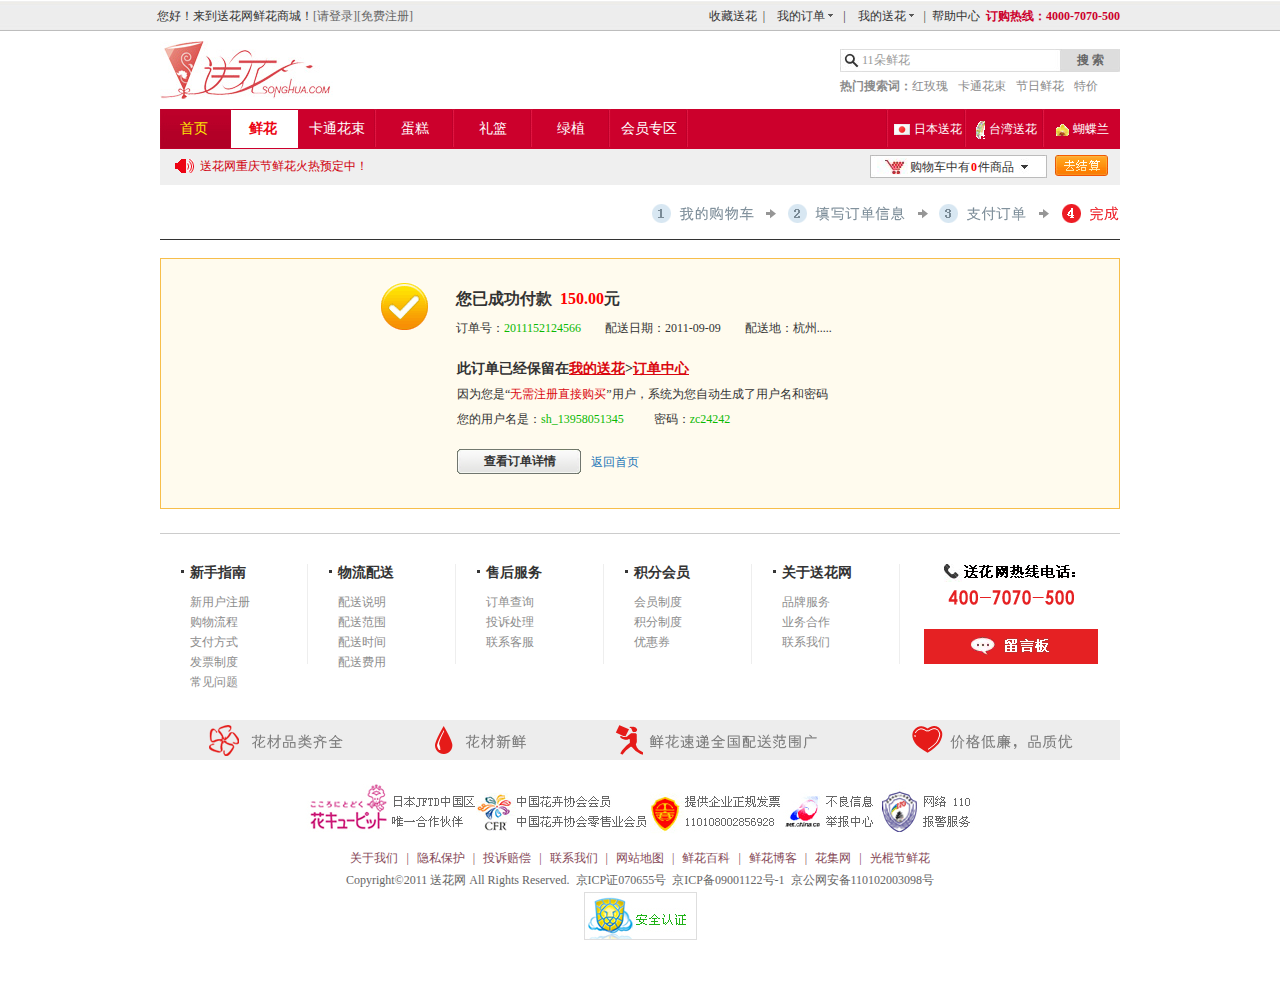
<file: 支付成功-完成.html>
<!DOCTYPE html PUBLIC "-//W3C//DTD XHTML 1.0 Transitional//EN" "http://www.w3.org/TR/xhtml1/DTD/xhtml1-transitional.dtd">
<html xmlns="http://www.w3.org/1999/xhtml">
<head>
<meta http-equiv="Content-Type" content="text/html; charset=gb2312" />
<meta name="Keywords" content="�ʻ���,�ʻ���,�ʻ�Ԥ��,�ʻ�Ԥ��,���յ���,�����ʻ�,�����ʻ���,�Ϻ��ʻ�Ԥ��,�ʻ��ٵ�" />
<meta name="Description" content="�ͻ�����Ϊȫ���ʻ��ٵ���վ���ṩ2011������ʻ��ٵݷ���ͬ�����ʻ�8�۵ļ۸�ȫ��Χ��10000��һ����ʻ��ͻ������ͻ�����ÿλ�ͻ����������ʻ��ļ�ʱʵ�ݵ����顣��ӭ�µ�400-7070-500ѯ�������ʻ���Ʒ���ʻ���Ϣ��" />
<title>�ͻ���_������ʻ�Ԥ��_ȫ���ʻ��ٵ�_�����ʻ�_�����Ϻ������ʻ�Ԥ��_��ͨ����</title>
<link rel="stylesheet" type="text/css" href="css/pub.css" />
<link rel="stylesheet" type="text/css" href="css/zhifu_sc.css" />
</head>

<body>
  <!--toplink-star-->
  <div id="shortcut">
    <div class="toplk">
      <span class="login">���ã������ͻ����ʻ��̳ǣ�<a href="" class="link-regist">[���¼]</a><a href="" class="link-regist">[���ע��]</a></span>
      <ul>
       <li><a href="">�ղ��ͻ�</a></li>
       <li>|</li>   
       <li class="sub">
         <dl>
           <dt><b></b><a href="" target="_blank">�ҵĶ���</a>
           </dt>
           <dd>
             <div><a href="" target="_blank">��������</a></div><div><a href="" target="_blank">�ۺ����</a></div><div><a href="">Ͷ������</a></div><div><a href="" target="_blank">�ͷ�����</a></div>
           </dd>
         </dl>
       </li>
       <li>|</li>
       <li class="sub">
         <dl>
           <dt><b></b><a href="" target="_blank">�ҵ��ͻ�</a>
           </dt>
           <dd>
             <div><a href="" target="_blank">��������</a></div><div><a href="" target="_blank">�ۺ����</a></div><div><a href="">Ͷ������</a></div><div><a href="" target="_blank">�ͷ�����</a></div>
           </dd>
         </dl>
       </li>
       <li>|</li>
       <li><a href="" target="_blank">��������</a></li>
       <li class="fore2">�������ߣ�4000-7070-500</li>
     </ul>
   </div>
  </div>
  <!--toplink-end-->
  <!--container-->
 <div id="container">
  <!--logo-search-star-->
   <div id="logo-search">
      <div class="logo"><a href=""><img src="images/logo.jpg" /></a></div>
      <div class="search">
          <div class="form"><input type="text" id="key" value="11���ʻ�" class="key"><input type="submit" value="��&nbsp;��" class="tj"></div>
          <p><strong>���������ʣ�</strong><a href="" target="_blank">��õ��</a><a href="" target="_blank">��ͨ����</a><a href="" target="_blank">�����ʻ�</a><a href="" target="_blank">�ؼ�</a></p>
      </div>
      <div class="clear"></div>
   </div>
  <!--logo-search-end-->
  <!--nav-star-->
   <div id="nav">
   <div id="nav-index"><a href="">��ҳ</a></div>   
     <div id="nav-extra">
       <ul>
          <li id="nav-pop" class="cur"><a href="">�ʻ�</a><b></b></li>
          <li id="nav-tuan"><a href="">��ͨ����</a></li>
          <li id="nav-auction"><a href="">����</a></li>
          <li id="nav-read"><a href="">����</a></li>
          <li id="nav-club"><a href="">��ֲ</a></li>
          <li id="nav-category"><a href="">��Աר��</a><b></b></li>
        </ul>
     </div>
     <div id="nav-area">
        <ul>
          <li><img src="images/area_09.gif" /><a href="">�ձ��ͻ�</a></li>
          <li><img src="images/area_03.gif" class="two" /><a href="">̨���ͻ�</a></li>
          <li><img src="images/area_06.gif" class="three" /><a href="">������</a></li>
        </ul>
     </div>
</div> 
  <!--nav-end-->
  <!--buy-star-->
     <div id="buy">
         <div>�ͻ���������ʻ�����Ԥ���У�</div>
         <ul>
           <li class="one">���ﳵ����<span>0</span>����Ʒ</li>
           <li><a href=""><img src="images/jies.gif" /></a></li>
         </ul>
     </div>
  <!--buy-end-->
  <!--liucheng-star-->
     <div class="liucheng4"></div>
  <!--liucheng-end-->
  <!--fengexian-star-->
     <div class="cart_fg"></div>
  <!--fengexian-end-->
  <!--zhifuchenggong-star-->
     <div class="zfcg">
          <div class="one">
             <span class="icon"></span>
             <p class="first">���ѳɹ�����<span class="red">150.00</span>Ԫ</p>
             <p><span class="jl">�����ţ�<span class="green">2011152124566</span></span><span class="jl">�������ڣ�2011-09-09</span><span class="jl">���͵أ�����.....</span></p>
          </div>
          <div class="two">
             <p class="first">�˶����Ѿ�������<a href="">�ҵ��ͻ�</a>><a href="">��������</a></p>
             <p class="two">��Ϊ���ǡ�<a href="">����ע��ֱ�ӹ���</a>���û���ϵͳΪ���Զ��������û���������</p>
             <p>�����û����ǣ�<span class="green1">sh_13958051345</span>���룺<span class="green">zc24242</span></p>
          </div>
          <div class="three">
             <span><a href="">�鿴��������</a></span><a href="" class="last">������ҳ</a>
          </div>
       </div>
  <!--zhifuchenggong-end-->
       <div class="cart_fg1"></div>
  <!--fuwu-star-->
      <div id="serve">
         <div>
            <h2>����ָ��</h2>
            <ul>
              <li><a href="">���û�ע��</a></li>
              <li><a href="">��������</a></li>
              <li><a href="">֧����ʽ</a></li>  
              <li><a href="">��Ʊ�ƶ�</a></li> 
              <li><a href="">��������</a></li>  
            </ul>
         </div>
         <p></p>
         <div>
            <h2>��������</h2>
            <ul>
              <li><a href="">����˵��</a></li>
              <li><a href="">���ͷ�Χ</a></li>
              <li><a href="">����ʱ��</a></li>  
              <li><a href="">���ͷ���</a></li> 
            </ul>
         </div>
         <p></p>
         <div>
            <h2>�ۺ����</h2>
            <ul>
              <li><a href="">������ѯ</a></li>
              <li><a href="">Ͷ�ߴ���</a></li>
              <li><a href="">��ϵ�ͷ�</a></li>  
            </ul>
         </div>
         <p></p>
         <div>
            <h2>���ֻ�Ա</h2>
            <ul>
              <li><a href="">��Ա�ƶ�</a></li>
              <li><a href="">�����ƶ�</a></li>
              <li><a href="">�Ż�ȯ</a></li>  
            </ul>
         </div>
         <p></p>
         <div>
            <h2>�����ͻ���</h2>
            <ul>
              <li><a href="">Ʒ�Ʒ���</a></li>
              <li><a href="">ҵ�����</a></li>
              <li><a href="">��ϵ����</a></li>  
            </ul>
         </div>
         <p></p>
         <div><img src="images/phone.gif" class="phone" /><img src="images/ly.gif" class="ly" /></div>
      </div>
  <!--fuwu-end-->
  <!--fuwu1-star-->
      <div id="serve1"><img src="images/serve.gif" /></div>
  <!--fuwu1-end-->
  <!--footer-star-->
      <div id="footer">
         <div><a href=""><img src="images/jftd.jpg" /></a><a href=""><img src="images/cfr.jpg" /></a><a href=""><img src="images/fp.jpg" /></a><a href=""><img src="images/jb.jpg" /></a><a href=""><img src="images/110.jpg" /></a></div>
         <div class="blink"><a href="">��������</a>|<a href="">��˽����</a>|<a href="">Ͷ���⳥</a>|<a href="">��ϵ����</a>|<a href="">��վ��ͼ</a>|<a href="">�ʻ��ٿ�</a>|<a href="">�ʻ�����</a>|<a href="">������</a>|<a href="">������ʻ�</a> 
        </div>
        <div class="copyright">Copyright&copy;2011 �ͻ��� All Rights Reserved.&nbsp;&nbsp;��ICP֤070655��&nbsp;&nbsp;��ICP��09001122��-1&nbsp;&nbsp;����������110102003098��</div>
        <div class="sec"><a href=""><img src="images/tdflag1.jpg" /></a></div>
      </div>
  <!--footer-end-->
 </div>
 </div>
 <!--container-->
</body>
</html>
</file>
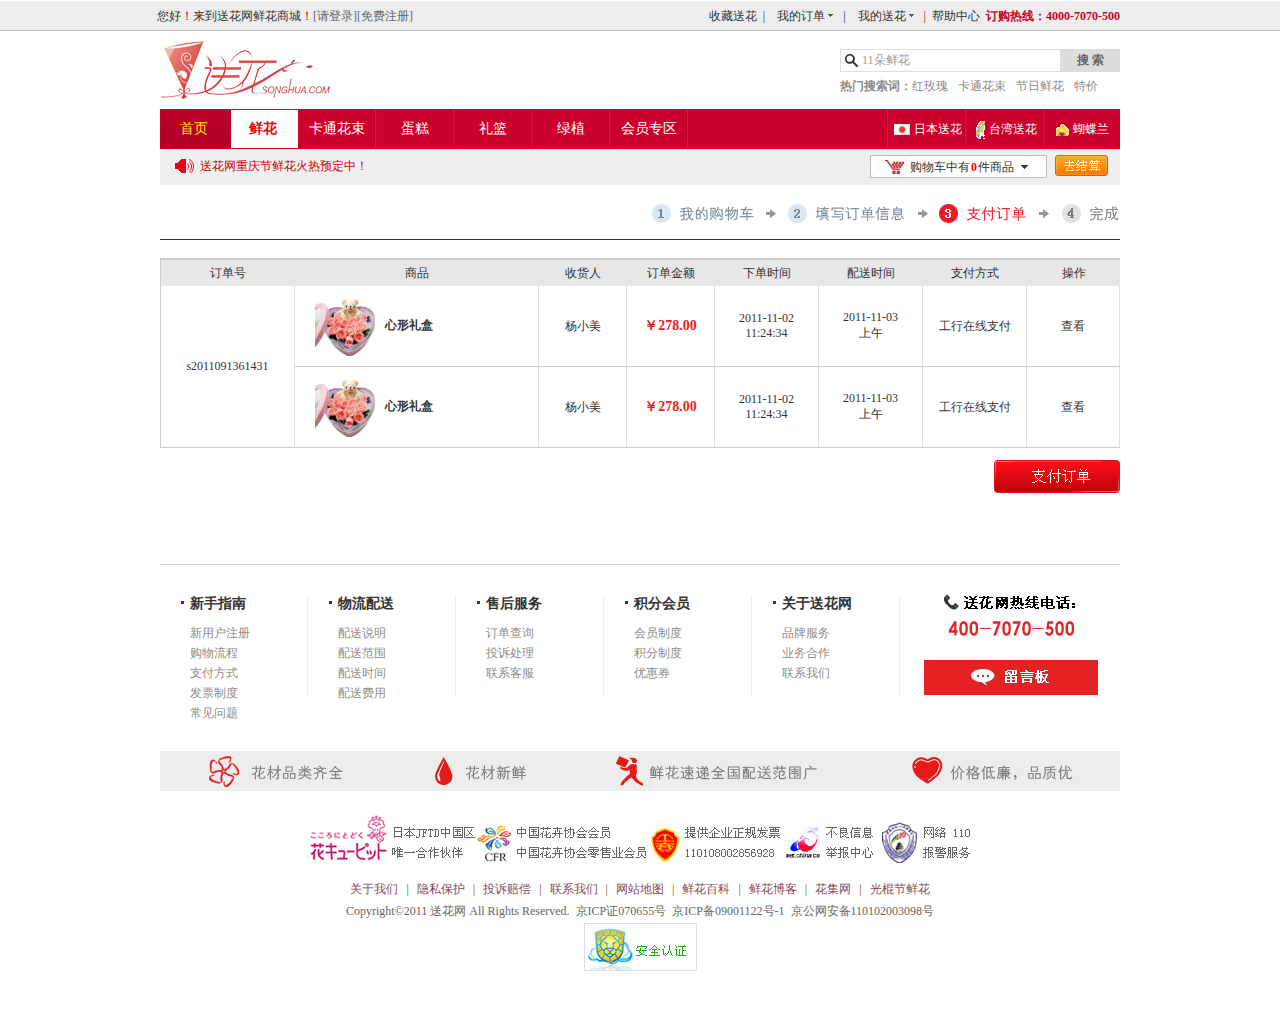
<file: 支付订单.html>
<!DOCTYPE html PUBLIC "-//W3C//DTD XHTML 1.0 Transitional//EN" "http://www.w3.org/TR/xhtml1/DTD/xhtml1-transitional.dtd">
<html xmlns="http://www.w3.org/1999/xhtml">
<head>
<meta http-equiv="Content-Type" content="text/html; charset=gb2312" />
<meta name="Keywords" content="�ʻ���,�ʻ���,�ʻ�Ԥ��,�ʻ�Ԥ��,���յ���,�����ʻ�,�����ʻ���,�Ϻ��ʻ�Ԥ��,�ʻ��ٵ�" />
<meta name="Description" content="�ͻ�����Ϊȫ���ʻ��ٵ���վ���ṩ2011������ʻ��ٵݷ���ͬ�����ʻ�8�۵ļ۸�ȫ��Χ��10000��һ����ʻ��ͻ������ͻ�����ÿλ�ͻ����������ʻ��ļ�ʱʵ�ݵ����顣��ӭ�µ�400-7070-500ѯ�������ʻ���Ʒ���ʻ���Ϣ��" />
<title>�ͻ���_������ʻ�Ԥ��_ȫ���ʻ��ٵ�_�����ʻ�_�����Ϻ������ʻ�Ԥ��_��ͨ����</title>
<link rel="stylesheet" type="text/css" href="css/pub.css" />
<link rel="stylesheet" type="text/css" href="css/order_zf.css" />
</head>

<body>
  <!--toplink-star-->
  <div id="shortcut">
    <div class="toplk">
      <span class="login">���ã������ͻ����ʻ��̳ǣ�<a href="" class="link-regist">[���¼]</a><a href="" class="link-regist">[���ע��]</a></span>
      <ul>
       <li><a href="">�ղ��ͻ�</a></li>
       <li>|</li>   
       <li class="sub">
         <dl>
           <dt><b></b><a href="" target="_blank">�ҵĶ���</a>
           </dt>
           <dd>
             <div><a href="" target="_blank">��������</a></div><div><a href="" target="_blank">�ۺ����</a></div><div><a href="">Ͷ������</a></div><div><a href="" target="_blank">�ͷ�����</a></div>
           </dd>
         </dl>
       </li>
       <li>|</li>
       <li class="sub">
         <dl>
           <dt><b></b><a href="" target="_blank">�ҵ��ͻ�</a>
           </dt>
           <dd>
             <div><a href="" target="_blank">��������</a></div><div><a href="" target="_blank">�ۺ����</a></div><div><a href="">Ͷ������</a></div><div><a href="" target="_blank">�ͷ�����</a></div>
           </dd>
         </dl>
       </li>
       <li>|</li>
       <li><a href="" target="_blank">��������</a></li>
       <li class="fore2">�������ߣ�4000-7070-500</li>
     </ul>
   </div>
  </div>
  <!--toplink-end-->
  <!--container-->
 <div id="container">
  <!--logo-search-star-->
   <div id="logo-search">
      <div class="logo"><a href=""><img src="images/logo.jpg" /></a></div>
      <div class="search">
          <div class="form"><input type="text" id="key" value="11���ʻ�" class="key"><input type="submit" value="��&nbsp;��" class="tj"></div>
          <p><strong>���������ʣ�</strong><a href="" target="_blank">��õ��</a><a href="" target="_blank">��ͨ����</a><a href="" target="_blank">�����ʻ�</a><a href="" target="_blank">�ؼ�</a></p>
      </div>
      <div class="clear"></div>
   </div>
  <!--logo-search-end-->
  <!--nav-star-->
   <div id="nav">
   <div id="nav-index"><a href="">��ҳ</a></div>   
     <div id="nav-extra">
       <ul>
          <li id="nav-pop" class="cur"><a href="">�ʻ�</a><b></b></li>
          <li id="nav-tuan"><a href="">��ͨ����</a></li>
          <li id="nav-auction"><a href="">����</a></li>
          <li id="nav-read"><a href="">����</a></li>
          <li id="nav-club"><a href="">��ֲ</a></li>
          <li id="nav-category"><a href="">��Աר��</a><b></b></li>
       </ul>
     </div>
     <div id="nav-area">
        <ul>
          <li><img src="images/area_09.gif" /><a href="">�ձ��ͻ�</a></li>
          <li><img src="images/area_03.gif" class="two" /><a href="">̨���ͻ�</a></li>
          <li><img src="images/area_06.gif" class="three" /><a href="">������</a></li>
        </ul>
     </div>
</div> 
  <!--nav-end-->
  <!--buy-star-->
     <div id="buy">
         <div>�ͻ���������ʻ�����Ԥ���У�</div>
         <ul>
           <li class="one">���ﳵ����<span>0</span>����Ʒ</li>
           <li><a href=""><img src="images/jies.gif" /></a></li>
         </ul>
     </div>
  <!--buy-end-->
  <!--liucheng-star-->
     <div class="liucheng3"></div>
  <!--liucheng-end-->
  <!--fengexian-star-->
     <div class="cart_fg"></div>
  <!--fengexian-end-->
     <div class="order_zf">
        <table width="960" border="0" cellspacing="0" cellpadding="0">
         <thead>
          <tr>
            <td width="134">������</td>
            <td width="244">��Ʒ</td>
            <td width="88">�ջ���</td>
            <td width="88">�������</td>
            <td width="104">�µ�ʱ��</td>
            <td width="104">����ʱ��</td>
            <td width="104">֧����ʽ</td>
            <td>����</td>
          </tr>
         </thead>
         <tbody>
          <tr>
            <td rowspan="2">s2011091361431</td>
            <td class="product"><a href=""><img src="images/gwlc/xxlh.jpg" /></a><a href="">�������</a></td>
            <td>��С��</td>
            <td><span class="hs">��278.00</span></td>
            <td>2011-11-02<br />11:24:34</td>
            <td>2011-11-03<br />����</td>
            <td>��������֧��</td>
            <td><a href="">�鿴</a></td>
          </tr>
          <tr>
            <td class="product"><a href=""><img src="images/gwlc/xxlh.jpg" /></a><a href="">�������</a></td>
            <td>��С��</td>
            <td><span class="hs">��278.00</span></td>
            <td>2011-11-02<br />11:24:34</td>
            <td>2011-11-03<br />����</td>
            <td>��������֧��</td>
            <td><a href="">�鿴</a></td>
          </tr>
         </tbody>
        </table>
     </div>
     <div class="zf_bt"><a href=""></a></div>     
   <div class="cart_fg1"></div>
  <!--fuwu-star-->
      <div id="serve">
         <div>
            <h2>����ָ��</h2>
            <ul>
              <li><a href="">���û�ע��</a></li>
              <li><a href="">��������</a></li>
              <li><a href="">֧����ʽ</a></li>  
              <li><a href="">��Ʊ�ƶ�</a></li> 
              <li><a href="">��������</a></li>  
            </ul>
         </div>
         <p></p>
         <div>
            <h2>��������</h2>
            <ul>
              <li><a href="">����˵��</a></li>
              <li><a href="">���ͷ�Χ</a></li>
              <li><a href="">����ʱ��</a></li>  
              <li><a href="">���ͷ���</a></li> 
            </ul>
         </div>
         <p></p>
         <div>
            <h2>�ۺ����</h2>
            <ul>
              <li><a href="">������ѯ</a></li>
              <li><a href="">Ͷ�ߴ���</a></li>
              <li><a href="">��ϵ�ͷ�</a></li>  
            </ul>
         </div>
         <p></p>
         <div>
            <h2>���ֻ�Ա</h2>
            <ul>
              <li><a href="">��Ա�ƶ�</a></li>
              <li><a href="">�����ƶ�</a></li>
              <li><a href="">�Ż�ȯ</a></li>  
            </ul>
         </div>
         <p></p>
         <div>
            <h2>�����ͻ���</h2>
            <ul>
              <li><a href="">Ʒ�Ʒ���</a></li>
              <li><a href="">ҵ�����</a></li>
              <li><a href="">��ϵ����</a></li>  
            </ul>
         </div>
         <p></p>
         <div><img src="images/phone.gif" class="phone" /><img src="images/ly.gif" class="ly" /></div>
      </div>
  <!--fuwu-end-->
  <!--fuwu1-star-->
      <div id="serve1"><img src="images/serve.gif" /></div>
  <!--fuwu1-end-->
  <!--footer-star-->
      <div id="footer">
         <div><a href=""><img src="images/jftd.jpg" /></a><a href=""><img src="images/cfr.jpg" /></a><a href=""><img src="images/fp.jpg" /></a><a href=""><img src="images/jb.jpg" /></a><a href=""><img src="images/110.jpg" /></a></div>
         <div class="blink"><a href="">��������</a>|<a href="">��˽����</a>|<a href="">Ͷ���⳥</a>|<a href="">��ϵ����</a>|<a href="">��վ��ͼ</a>|<a href="">�ʻ��ٿ�</a>|<a href="">�ʻ�����</a>|<a href="">������</a>|<a href="">������ʻ�</a> 
        </div>
        <div class="copyright">Copyright&copy;2011 �ͻ��� All Rights Reserved.&nbsp;&nbsp;��ICP֤070655��&nbsp;&nbsp;��ICP��09001122��-1&nbsp;&nbsp;����������110102003098��</div>
        <div class="sec"><a href=""><img src="images/tdflag1.jpg" /></a></div>
      </div>
  <!--footer-end-->
 </div>
 </div>
 <!--container-->
</body>
</html>
</file>
<file: css/pub.css>
*{
  margin:0;
  padding:0;
}
ol,ul{
  list-style:none;
}
a img{
  border:0;
}
img{
  vertical-align:middle;
}
body{
  font-family:"宋体";
  font-size:12px;
  color:#333;
  behavior:url(csshover3.htc);
}
input{
  font-size:12px;
  font-family:"宋体";
}
.clear{
  clear:both;
}
h1{
  font-size:20px;
  font-family:Arial,Lucida,Verdana,"宋体",Helvetica,sans-serif;
}
h2{
  font-size:14px;
}
h3{
  font-size:14px;
}
h4{
  font-size:12px;
}
h5{
  font-size:12px;
}
h6{
  font-size:12px;
}
a:link,a:visited{
  color:#333;
  text-decoration:none;
}
a:hover{
  color:#c00;
  text-decoration:underline;
}a:active{
  color:#900;
}
#shortcut{
  width:100%;
  height:30px;
  background:url(../images/topbg.gif) #efefef repeat-x;
  margin-top:1px;
}
#shortcut .toplk{
  width:966px;
  margin:0 auto;
  height:30px;
  line-height:30px;
}
#shortcut .toplk .login{
  float:left;
}
#shortcut .collect{
  float:left;
  position:relative;
  padding-left:15px;
  line-height:30px;
}
#shortcut ul{
  float:right;
  position:relative;
  z-index:11;
}
#shortcut li{
  float:left;
  height:26px;
  padding:2px 3px 3px;
  line-height:26px;
  font-family:"宋体";
  color:#333;
}
#shortcut .link-regist{
  color:#666;
}
#shortcut .fore2{
  font-weight:bold;
  color:#cc002c;
}
#shortcut .fore1 a{
  margin-left:6px;
}
#shortcut .sub{
  width:72px;
  padding:0;
}
#shortcut li dl{
  overflow:hidden;
  padding:0 1px;
}
#shortcut li dt{
  position:relative;
  height:26px;
  padding:2px 11px 2px 8px;
  overflow:hidden;
}
#shortcut li dt b{
  position:absolute;
  top:13px;
  right:3px;
  width:5px;
  height:3px;
  overflow:hidden;
  background:url(../images/bg_bottom.gif) no-repeat -10px -259px;
}
#shortcut li dd{
  display:none;
  line-height:20px;
  padding-left:8px;
}
#shortcut li:hover dl,#shortcut .hover dl{
  padding:0;
  border:solid #ccc;
  border-width:0 1px 1px;
  background:#fff;
}
#shortcut li:hover dd,#shortcut .hover dd{
  display:block;
}
#shortcut li:hover b,#shortcut .hover b{
  background-position:-10px -253px;
}
#shortcut li.sub dl{
  position:absolute;
}
#container{
  width:960px;
  margin:10px auto 60px;
  overflow:hidden;
}
#logo-search{
  width:960px;
}
#logo-search .logo{
  float:left;
}
#logo-search .search{
  float:right;
  margin-top:8px;
}
#logo-search .form{
  background:url(../images/bg_nav.gif) no-repeat 0 0;
  width:280px;
  height:24px;
}
#logo-search input{
  background:none;
  border:none;
  height:24px;
  _height:22px;
  line-height:24px;
  _line-height:22px;
  font:12px "宋体";
}
#logo-search .key{
  padding-left:22px;
  color:#999;
  width:200px;
  height:23px;
  _height:22px;
  line-height:23px;
  _line-height:22px;
}
#logo-search .tj{
  color:#666;
  width:56px;
  font-weight:bold;
  text-align:center;
  height:22px;
  line-height:22px;
}
#logo-search .search p{
  font-size:12px;
  font-family:"宋体";
  color:#8a8a8a;
  margin-top:5px;
}
#logo-search .search p a{
  margin-right:10px;
}
#logo-search .search p a,#logo-search .search p a:visited{
  color:#8a8a8a;
  text-decoration:none;
}
#logo-search .search p a:hover{
  color:#cc002c;
  text-decoration:underline;
}
#nav{
  overflow:hidden;
  width:960px;
  margin:10px 0 0 0;
  font-size:14px; 
  background:url(../images/nav_bg.gif) repeat-x;
}
#nav-index{
  background:url(../images/bg_nav.gif) no-repeat 0px -24px;
  height:40px;
  line-height:40px;
  width:68px;
  text-align:center;
  float:left;
}
#nav-index a,#nav-index a:visited{
  color:#fbe704;
  text-decoration:none;
}
#nav-index a:hover{
  color:#fbe704;
  text-decoration:underline;
}
#nav-extra{
  float:left;
  height:40px;
  line-height:40px;
}
#nav-extra ul{
  	
}
#nav-extra ul li{
  background:url(../images/bg_nav.gif) no-repeat -140px -24px;
  float:left;
  width:78px;
  text-align:center
}
#nav-extra ul li a{
  display:block;
}
#nav-extra ul li.cur{
  background:url(../images/bg_nav.gif) repeat-x -66px -24px;
  color:#ec0313;
  width:70px;
}
#nav-extra ul li.cur a{
  color:#ec0313;
  font-weight:bold;
}
#nav-extra ul li:hover{
  background:url(../images/bg_nav.gif) repeat-x -66px -24px;
  color:#ec0313;
  width:70px;
}
#nav-extra ul li:hover a,#nav-extra ul li:hover a:visited{
  color:#ec0313;
  font-weight:bold;
}
#nav-extra ul li:hover a:hover{
  color:#ec0313;
  font-weight:bold;
  text-decoration:none;
}
#nav-extra ul li a{
  color:#fff;
}
#nav-area{
  height:40px;
  line-height:40px;
  float:right;
  font-size:12px;
}
#nav-area li{
  background:url(../images/bg_nav.gif) no-repeat -138px -24px;
  float:left;
  width:78px;
  height:40px;
  line-height:40px;
  _margin-top:0px;
}
#nav-area li a,#nav-area li a:visited{
  color:#fff;
  text-decoration:none;
}
#nav-area li a:hover{
  color:#fff;
  text-decoration:underline;
}
#nav-area li img{
  margin:-2px 4px 0 8px;
  _float:left;
  _margin-top:13px;
}
#nav-area li a{
  _float:left;
}
#nav-area li img.two{
  margin:0 4px 0 12px;
  _margin:10px 4px 0 12px;
}
#nav-area li img.three{
  margin:-1px 4px 0 14px;
  _margin:12px 4px 0 14px;
}
#buy{
  width:960px;
  overflow:hidden;
  background:#efefef;
  padding:6px 0;
}
#buy div{
  float:left;
  background:url(../images/bg_bottom.gif) no-repeat 0 -205px;
  padding-left:30px;
  height:16px;
  line-height:16px;
  color:#d0000e;
  margin:3px 0 0 10px;
  _margin:3px 0 0 5px;

}
#buy ul{
  float:right;
  margin-right:12px;
  _margin-right:6px;
}
#buy ul li{
  float:left;
  margin-left:8px;
  height:24px;
}
#buy ul li.one{
  background:url(../images/bg_nav.gif) no-repeat 0 -65px;
  height:24px;
  line-height:24px;
  width:137px;
  padding-left:40px;
  margin-top:0px;
}
#buy ul li.one span{
  color:#f00;
  font-weight:bold;
  margin:0 1px;
}
/*serve-star*/
#serve{
  width:960px;
  overflow:hidden;
  float:left;
  margin-top:20px;
}
#serve div,#serve p{
  float:left;
}
#serve div{
  width:146px;
}
#serve div h2{
  font-size:14px;
  color:#333;
  background:url(../images/bg_bottom.gif) no-repeat 10px -221px;
  padding-left:30px;
  height:14px;
}
#serve div ul{
  padding-left:30px;
  line-height:20px;
  color:#8d8d8d;
  margin-top:14px;
}
#serve div li a,#serve div li a:visited{
  color:#8d8d8d;
}
#serve div li a:hover{
  color:#c00;
}
#serve div img.phone{
  padding-left:44px;
}
#serve div img.ly{
  padding-left:24px;
  margin-top:24px;
}
#serve p{
  width:1px;
  height:100px;
  border-right:1px solid #eeeeee;
  margin:0 
}
/*serve-end*/
/*serve1-star*/
#serve1{
  width:960px;
  float:left;
  margin-top:28px;
}
/*serve1-end*/
/*footer-star*/
#footer{
  width:960px;
  text-align:center;
  float:left;
  margin-top:24px;
}
#footer .blink{
  margin-top:15px;
  color:#864957;
}
#footer .blink a{
  margin:0px 8px;
}
#footer .blink a,#footer .blink a:visited{
  color:#864957;
}
#footer .blink a:hover{
  color:#864957;
}
#footer .copyright{
  margin-top:5px;
  color:#666;
}
#footer .sec{
  margin-top:3px;
  _margin-top:-34px;
}
/*footer-end*/
/*fnav-star*/
#fnav{
  background:url(../images/b_nav_04.jpg) repeat-x;
  height:52px;
  width:100%;
  position:fixed;
  bottom:0px;
 }
#fnav .con{
  width:960px;
  margin:0 auto;
  height:52px;
}
#fnav .con span,#fnav .con div{
  float:left;
}
#fnav .con div{
  background:url(../images/b_nav_10.gif) no-repeat;
  width:223px;
  height:52px;
  line-height:52px;
}
#fnav .con div a{
  float:left;
  margin:19px 4px 0 8px;
}
/*fnav-end*/
</file>
<file: css/main.css>
#fgx{
  width:699px;
  height:2px;
  border-top:2px solid #e41945;
  margin:5px 0 8px 0;
  _margin:5px 0 -4px 0;
}
#advert{
  width:960px;
  overflow:hidden;
  margin:10px 0 0 0;
}
#ad-hd{
  width:699px;
  height:340px;
  float:left;
}
#ad-rt{
  width:250px;
  height:340px;
  float:right;
}
#ad-rt .notice{
  width:248px;
  height:138px;
  border:1px solid #ddd;
}
#ad-rt .notice .menu_zzjs_net{
  width:248px;
  height:26px;
  line-height:26px;
  background:#dddddd;
}
#ad-rt .notice .menu_zzjs_net li{
  float:left;
  width:124px;
  height:26px;
  text-align:center;
  color:#333;
  font-weight:bold;
}
.menu_zzjs_net li a{
  display:block;
  float:left;
  color:#333;
  height:26px;
  line-height:26px;
  width:124px;
}
.menu_zzjs_net .this_zzjs a {
  background:#fff;
  color:#e02925;
  text-decoration:none;
}
.sub_zzjs{
}
.sub_zzjs ul{
  margin:12px 0 0 10px;
}
.sub_zzjs li{
  background:url(../images/bg_bottom.gif) no-repeat -10px -232px;
  padding-left:10px;
  margin-bottom:12px;
  height:12px;
}
.sub_zzjs a.red{
  color:#ec0313;
}
#ad-rt .ad1{
  width:248px;
  height:90px;
  border:1px solid #dddddd;
  margin-top:8px;
}
#ad-rt .ad1 img{
  width:247px;
  height:88px;
}
/*hot-class-star*/
#cls-hot{
  width:699px;
  float:left;
  margin-top:6px;
}
#cls{
  width:697px;
  height:324px;
}
#cls .htcl{
  background:url(../images/bg_bottom.gif) no-repeat 0 0;
  width:78px;
  height:20px;
}
#cls h3{
  display:none;
}
#cls .fl{
  width:683px;
  height:292px;
  border:1px solid #dddfde;
  padding-left:14px;
}
#cls .fl .xh{
  float:left;
  margin:18px 0 0px 0;
}
#cls .fl .xh1{
  width:350px;
}
#cls .fl ul.tl{
  width:73px;
  height:116px;
  background:url(../images/fl_xh.gif) no-repeat;
  float:left;
}
#cls .fl ul.tl1{
  background:url(../images/class_bg.gif) no-repeat 0 0;
}
#cls .fl ul.tl1:hover{
  background:url(../images/class_bg.gif) no-repeat -74px 0;
}
#cls .fl ul.tl2{
  background:url(../images/class_bg.gif) no-repeat 0 -124px;
}
#cls .fl ul.tl2:hover{
  background:url(../images/class_bg.gif) no-repeat -74px -124px;
}
#cls .fl ul.tl3{
  background:url(../images/class_bg.gif) no-repeat 0 -250px;
}
#cls .fl ul.tl3:hover{
  background:url(../images/class_bg.gif) no-repeat -75px -250px;
}
#cls .fl ul.tl li{
  width:66px;
  height:116px;
}
#cls .fl ul.tl li h5{
  font-size:12px;
}
#cls .fl ul.tl li h5 a{
  font-size:12px;
  color:#fff;
  font-weight:400;
  display:block;
  padding:86px 0 16px 6px;
  text-align:center;
}
#cls .fl ul.tl li h5 a,#cls .fl ul.tl li h5 a:visited{
  color:#fff;
  text-decoration:none;
}
#cls .fl ul.tl li h5 a:hover{
  color:#fff;
  text-decoration:none;
  cursor:pointer;
}
#cls .fl ul.lb{
  height:116px;
  float:left;
  line-height:22px;
  margin:5px 0 0 8px;
  letter-spacing:1px;
  white-space:nowrap;
}
#cls .fl ul.lb1{
  width:246px;
}
#cls .fl ul.tl li h5 a.ys,#cls .fl ul.tl li h5 a.ys:visited{
  color:#8a8a8a;
}
#cls .fl ul.tl li h5 a.ys:hover{
  color:#fff;
}
#hot{
  width:697px;
  height:278px;
  margin-top:16px;
  _margin-top:8px;
}
#hot .title{
  background:url(../images/bg_bottom.gif) no-repeat 0 -20px;
  width:699px;
  height:18px;
  _height:16px;
  line-height:18px;
  _line-height:16px;
  text-align:right;
}
#hot .title h2{
  font-weight:400;
  font-size:12px;
  float:right;
  margin:3px -10px 0 0;
}
#hot .title h2 a{
  margin:0 10px;
}
#hot .title h2 a,#hot .title h2 a:visited{
  color:#8f9190;
}
#hot .title h2 a:hover{
  color:#f00;
}
#hot .con{
  width:697px;
  height:250px;
  border:1px solid #dddfde;
  margin-top:8px;
  overflow:hidden;
}
#hot .con .cp{
  padding:17px 0 0 17px;
}
#hot .con ul{
  width:152px;
  float:left;
  text-align:center;
  margin-right:18px;
  overflow:hidden;
}
#hot .con li{
  margin-bottom:6px;
}
#hot .con li a{
  font-size:14px;
}
#hot .con li .thr{
  text-decoration:line-through;
  color:#8f9190;
}
#hot .con li .price{
  font-weight:bold;
  font-size:14px;
  color:#fc0066;
}
#hot .con ul img{
  width:150px;
  height:150px;
  border:1px solid #d7d7d8;
}
#hot .con ul img:hover{
  border:1px solid #f00;
}
/*hot-class-end*/
/*paihang-star*/
#rank{
  width:250px;
  float:right;
  overflow:hidden;
  margin-top:3px;
}
#rank .ph_tl{
  width:72px;
  height:20px;
  background:url(../images/bg_bottom.gif) -78px 0;
  margin-bottom:3px;
}
#rank .ph_tl h3{
  display:none;
}
#rank .tab{
  width:250px;
  height:25px;
  border-bottom:1px solid #e41945;
}
#rank .tab li{
  float:left;
  width:74px;
  height:24px;
  line-height:24px;
  border:1px solid #e5e5e5;
  border-width:1px 1px 0 1px;
  text-align:center;
  margin-right:6px;
}
#rank .tab li.cur{
  border:1px solid #e41945;
  border-width:1px 1px 0 1px;
  background:#fff;
  position:relative;
  top:1px;
  font-weight:bold;
}
#rank .con{
  background:url(../images/xs_ph_08.gif) no-repeat;
  width:250px;
  height:572px;
}
#rank .con div{
  width:220px;
  height:96px;
  padding-left:24px;
  overflow:hidden;
}
#rank .con div img{
  float:left;
  margin:12px 10px 0 0;
}
#rank .con div ul{
  float:left;
  color:#8e8e8e;
  margin:12px 0 0 0;
  width:142px;
  overflow:hidden;
}
#rank .con div li{
  margin-bottom:6px;
}
#rank .con div li.last{
  margin-top:16px;
}
#rank .con div li a{
  color:#707171;
  font-weight:bold;
}
#rank .con div li span{
  color:#fc0066;
  font-weight:bold;
}
/*paihang-end*/
</file>
<file: css/product.css>
.fgx1{
  width:960px;
  height:2px;
  border-top:2px solid #e41945;
  margin:5px 0 4px 0;
  _margin:5px 0 -8px 0;
}
.fgx2{
  width:572px;
  height:2px;
  border-top:2px solid #e41945;
  margin:5px 0 8px 0;
  _margin:5px 0 -4px 0;
}
.fgx3{
  width:378px;
}
.more{
  position:absolute;
  top:5px;
  right:0;
}
.more a{
  color:#f00;
}
.product{
  width:960px;
  margin-top:20px;
  _margin-top:16px;
  float:left;
  position:relative;
}
.product .title1{
  background:url(../images/bg_bottom.gif) no-repeat 0 -38px;
  width:960px;
  height:18px;
  _height:16px;
  line-height:18px;
  _line-height:16px;
  text-align:right;
}
.product .title2{
  background:url(../images/bg_bottom.gif) no-repeat 0 -56px;
}
.product .title3{
  background:url(../images/bg_bottom.gif) no-repeat 0 -76px;
}
.product .title4{
  background:url(../images/bg_bottom.gif) no-repeat 0 -96px;
}
.product .title5{
  background:url(../images/bg_bottom.gif) no-repeat -154px 0;
}
.product .title1 h2{
  font-weight:400;
  font-size:12px;
  float:right;
  margin:3px 40px 0 0;
  _margin:3px 20px 0 0;
}
.product .title1 h2 a{
  margin:0 10px;
}
.product .title1 h2 a,.product .title1 h2 a:visited{
  color:#8f9190;
}
.product .title1 h2 a:hover{
  color:#f00;
}
.product .con{
  width:958px;
  border:1px solid #dddfde;
  overflow:hidden;
}
.product .con a.big{
  float:left;
}
.product .con a.big img{
  width:279px;
  height:450px;
}
.product .con .cp{
  float:left;
  width:661px;
  overflow:hidden;
  padding-left:18px;
}
.product .con ul{
  width:147px;
  height:205px;
  padding:10px 0;
  float:left;
  text-align:center;
  margin-right:18px;
  overflow:hidden;
  color:#8e8e8e;
}
.product .con li{
  margin-bottom:4px;
}
.product .con li a{
  font-size:14px;
  color:#4d4d4d;
}
.product .con li a,.product .con li a:visited{
  color:#4d4d4d;
}
.product .con li a:hover{
  color:#c00;
}
.product .con li .thr{
  text-decoration:line-through;
  color:#8f9190;
}
.product .con li .price{
  color:#fc0066;
}
.product .con ul img{
  width:145px;
  height:145px;
  margin-bottom:2px;
}
.product .con ul img:hover{
  border:1px solid #f00;
}
/*tejia-star*/
#tejia{
  width:572px;
  overflow:hidden;
  float:left;
  margin-top:20px;
  position:relative;
}
#tejia .title{
  width:572px;
  background:url(../images/bg_bottom.gif) no-repeat 0 -114px;
  height:18px;
}
#tejia .title h3{
  display:none;
}
#tejia .con{
  width:570px;
  height:508px;
  border:1px solid #dddddd;
}
#tejia .con .cp{
  padding-left:12px;
  _margin-left:-22px;
}
#tejia .con ul{
  width:172px;
  height:226px;
  padding:14px 0;
  overflow:hidden;
  text-align:left;
  color:#898989;
  line-height:18px;
  float:left;
  margin:0 12px 0 2px;
  _margin:0 2px 0 12px;
}
#tejia .con li img{
  width:170px;
  height:170px;
}
#tejia .con li img:hover{
  border:1px solid #f00;
}
#tejia .con li a,#tejia .con li a:visited{
  color:#898989;
}
#tejia .con li a:hover{
  color:#c00;
}
#tejia .con li .fs{
  color:#fc0066;
}
#tejia .con li .price{
  color:#fc0066;
  font-weight:bold;
  margin-right:14px;
}
#tejia .con li .thr{
  text-decoration:line-through;
}
/*tejia-end*/
/*pinglun-star*/
#comment{
  width:378px;
  float:right;
  overflow:hidden;
  margin-top:20px;
  position:relative;
}
#comment .title{
  width:378px;
  background:url(../images/bg_bottom.gif) no-repeat 0 -359px;
  height:18px;
}
#comment .title h3{
  display:none;
}
#comment .con{
  width:376px;
  height:508px;
  border:1px solid #dddddd;
  background:url(../images/pl_bg.gif) no-repeat;
}
#comment .con div{
  width:366px;
  height:72px;
  padding-left:10px;
  overflow:hidden;
}
#comment .con div:hover{
  background:#feffdc;
}
#comment .con div img{
  float:left;
  margin:6px 10px 0 0;
}
#comment .con div ul{
  float:left;
  color:#8a8985;
  margin:6px 0 0 0;
  width:280px;
  overflow:hidden;
  line-height:18px;
}
#comment .con div li{
  margin-bottom:4px;
}
#comment .con div li a,#comment .con div li a{
  color:#8a8985;
}
#comment .con div li a:hover{
  color:#c00;
}
/*pinglun-end*/
/*shangshi-star*/
#nous{
  width:960px;
  margin-top:12px;
  float:left;
}
#nous .all{
  width:231px;
  height:247px;
  float:left;
  background:url(../images/cs_bg.gif) no-repeat;
  margin-right:12px;
}
#nous .wj{
  margin:0;
}
#nous .all h4{
  width:231px;
  height:24px;
  line-height:24px;
  color:#fff;
  text-align:center;
  font-size:12px;
}
#nous .all ul{
  width:214px;
  line-height:21px;
  padding-left:12px;
  margin-top:10px;
}
#nous .all span{
  color:#fc0066;
  margin-right:2px;
}

/*shangshi-end*/
</file>
<file: css/list.css>
.fgx1{
  width:960px;
  height:2px;
  border-top:2px solid #e41945;
  margin:5px 0 4px 0;
}
#place{
  width:960px;
  margin-top:10px;
}
#ltad{
  width:960px;
  margin-top:8px;
}
#ltad img{
  width:960px;
  height:224px;
}
#allclass{
  width:958px;
  border:1px solid #dddddd;
  margin-top:10px;
}
#allclass .title{
  width:954px;
  height:25px;
  line-height:25px;
  background:url(../images/list/list_bg_01.gif) no-repeat 48px 0 #f3f4f5;
  border-bottom:1px solid #dddddd;
  padding-left:4px;
}

#allclass .title span{
  color:#fc0066;
  padding-left:16px;
}
#allclass ul{
  overflow:hidden;
  color:#b30027;
  float:left;
  padding-left:14px;
}
#allclass ul.two{
  padding-left:24px;
  width:400px;
  overflow:hidden;
}
#allclass li{
  margin:15px 0;
}
#allclass li a{
  margin-right:12px;
}
#allclass li a,#allclass li a:visited{
  color:#666666;
}
#allclass li a:hover{
  color:#c00;
}
#allclass li a.spe{
  color:#fc0066;
}
.list{
  width:960px;
  overflow:hidden;
}
.list .p_f{
  width:960px;
  height:25px;
  position:relative;
  margin-top:12px;
}
.list .px{
  float:left;
}
.list .px .father{
  float:left;
}
.list .px .father li{
  float:left;
  height:25px;
  line-height:25px;
}
.list .px .father li .cx{
  padding:5px 20px 5px 8px;
  background:url(../images/list/list_bg_01.gif) no-repeat 36px -26px #e41945;
  color:#fff;
  text-decoration:none;
}
.list .px .father li .jg_pj{
  padding:5px 20px 5px 8px;
  background:url(../images/list/list_bg_01.gif) no-repeat 36px -44px #e5e5e5;
  color:#868686;
  text-decoration:none;
  margin-left:2px;
}
.list .px .father .sub{
  position:relative;
  height:22px;
  line-height:22px;
  border:1px solid #c2c2c2;
  width:130px;
  padding-left:6px;
  margin-left:24px;
  background:url(../images/list/list_bg_01.gif) no-repeat 118px -61px #ededed;
}
.list .px .father .sub ul{
  display:none;
  position:absolute;
  top:22px;
  line-height:18px;
  border:1px solid #c2c2c2;
  width:130px;
  margin-left:-7px;
  padding-left:6px;
}
.list .px .father .sub ul li{
  float:none;
}
.list .px .father .sub:hover ul{
  display:block;
}
.list .page{
  float:right;
  margin-top:8px;
  _margin-top:0px;
  _padding-top:4px;
  height:22px;
}
.list .page li{
  float:left;
  margin-left:5px;
  height:22px;
}
.list .page .count{
  margin:0px 16px 0 0;
}
.list .page .sm{
  color:#989898;
}
.list .page li a{
  float:left;
}
.list .page li a.pgup{
  padding:2px 8px 1px 8px;
  background:url(../images/list/list_bg_01.gif) no-repeat 5px -83px;
  border:1px solid #d4d4d4;
  margin-right:5px;
  display:inline-block;
  height:14px;
}
.list .page li a.pgdn{
  padding:2px 12px 2px 4px;
  background:url(../images/list/list_bg_01.gif) no-repeat 45px -120px;
  border:1px solid #d4d4d4;
}
body {
  behavior:url(csshover3.htc);
}
.paixu {
  padding:0px;
  margin:0px;
  position:absolute;
  top:0px;
  left:244px;
}
.paixu li {
  float:left;
  width:114px;
  list-style:none;
  background:#ededed;
}
.paixu .father {
  height:22px;
  line-height:22px;
  border:1px solid #c2c2c2;
  padding-left:6px;
  background:url(../images/list/list_bg_01.gif) no-repeat 120px -61px #ededed;
  position:relative;
}
.paixu li ul {
  display:none;
  position:absolute;
  margin-left:-7px;
}
.paixu li ul li{
  border:1px solid #c2c2c2;
  width:131px;
  padding-left:5px;
}
.paixu li ul li.sp{
  border-bottom:0;
}
.paixu li:hover ul{
  display:block;
}
.paixu li li:hover {
  background-color:#f4f4f4;
}
.paixu li a{
  display:block; 
  text-decoration:none; 
  color:#000;
}
.paixu li li a {      
  display:block;
  font-size:12px;
  border-top:none;
  padding:0 3px;
  text-decoration:none;
  color:#777;
  width:122px;
}
.paixu li {
  float:left;
  width:130px;
  list-style:none;
  background:#ededed;
}
.paixu>li li a {
  width:auto;
}
.list .con{
 float:left;
 width:960px;
 border-bottom:1px solid #e9e9e9;
 padding-bottom:0px;
}
.list .con div{
  margin:14px 0 20px -40px;	
  _margin:2px 0 20px -80px;
  float:left;
}
.list .con div ul{
 width:162px;
 height:252px;
 float:left;
 text-align:center;
 color:#8e8e8e;
 margin:0px 0 0px 38px;
}
.list .con div li{
 margin-bottom:6px;
}
.list .con div li img{
 margin-bottom:2px;
}
.list .con div li img:hover{
 margin-bottom:2px;
 border:1px solid red;
}
.list .con div li a{
 font-size:14px;
}
.list .con div li .hs{
 color:#fc0066;
}
.list .con div li a,.list .con div li a:visited{
 color:#4d4d4d;
 text-decoration:none;
}
.list .con div li a:hover{
 color:#c00;
 text-decoration:underline;
}
.list .con div li span a{
 font-size:12px;
}
.list .con div li span a,.list .con div li span a:visited{
 color:#8e8e8e;
}
.list .con div li span a:hover{
 color:#c00;
}
.badoo{
 color:#333;
 padding:5px 0;
 text-align:right;
 margin-top:22px;
}
.badoo .tj{
 margin-right:10px;
}
.badoo .fy{
 margin-right:20px;
}
.badoo a{
 border:#dfdfdf 1px solid; 
 padding:4px 6px; 
 margin:0px 2px; 
 color:#888888;
 text-decoration:none;
}
.badoo a:hover {
 border:#dfdfdf 1px solid;
 color:#fff;
 background:#e41945;
}
.badoo a:active {
 border:#dfdfdf 1px solid;
 color:#fff;
 background:#e41945;
}
.badoo .current {
 border:#dfdfdf 1px solid;
 color:#fff;
 background:#e41945;
}
</file>
<file: css/flow.css>
#login_main{ float:left; padding:25px; background:#f5f5f5; margin-top:10px; width:910px; overflow:hidden;}
.flow_step_1,.flow_step_2,.flow_step_3{background:url(images/arrow.png) no-repeat;}
.flow_step_1{background-position:0 0}
.flow_step_2{background-position:0 -40px}
.flow_step_3{background-position:0 -78px}
#flowMap{width:960px; margin:6px auto; display:block; overflow:hidden;height:33px; line-height:33px}
#flowMap span{ float:left; display:inline; overflow:hidden;width:280px; text-align:center;font-weight:700;font-size:14px}
#flowMap .flow_text_current{color:#fff}

#flowTips{
	padding:6px 0 6px 40px;margin:18px 0;display:block; overflow:hidden; clear:both;
}
#flowTips span{color:#CD274D;font-weight:700}

#cartGoods,#cartGoods dl,#cartGoods dl dt,#cartGoods dl ul{width:100%;display:block;overflow:hidden}
#cartGoods{ margin-bottom:10px}
#cartGoods .f_3{font-size:14px; font-weight:700; padding-bottom:6px}
#cartGoods dl ul li{float:left; display:block; overflow:hidden;text-align:center} 
#cartGoods dl dt ul li{height:38px; line-height:38px; color:#fff}
#cartGoods dl .c_name{width:260px}
#cartGoods dl .c_mprice{width:180px}
#cartGoods dl .c_sprice{width:180px}
#cartGoods dl .c_amount{width:130px}
#cartGoods dl .c_action{width:128px}
#cartGoods dl dd{width:958px;}
#cartGoods dl dd ul{ border-bottom:1px solid #BCB2B1}
#cartGoods dl dd ul li{height:88px; line-height:88px;}
#cartGoods dd .i_amount{width:30px;_margin-top:30px}
#cartGoods dd .c_amount a{ text-decoration:underline}
#cartGoods dd .c_amount a:hover{ text-decoration:none}
#cartGoods dd .c_name{display: table-cell;*display:block;vertical-align:middle;font-size:77px;}
#cartGoods dd .c_name span{font-size:12px; vertical-align:middle;font-weight:700}
#cartGoods dd .c_name img{ vertical-align:middle}
#cartGoods dd .c_mprice,#cartGoods dd .c_sprice{font-weight:700}
#cartGoods dd .c_action a{ display:block; line-height:22px;margin-top:33px;width:72px; background-position:0 -42px; text-indent:-9999px}
#cartGoods dd .cart_goods_sum{width:100%; display:block; overflow:hidden;background:#F6F6F6;height:58px; line-height:58px}
#cartGoods dd .cart_goods_sum div{float:left;display:inline; overflow:hidden;}
#cartGoods dd .cart_goods_sum .continue{width:260px; padding-left:20px}
#cartGoods dd .cart_goods_sum .continue a{color:#1A1C97; text-decoration:underline}
#cartGoods dd .cart_goods_sum .continue a:hover{ text-decoration:none}
#cartGoods dd .cart_goods_sum .goods_sum_text{width:460px}
#cartGoods dd .cart_goods_sum .rmb{font-size:16px;color:#898989}
#cartGoods dd .cart_goods_sum .sum_price{ font-size:16px; font-weight:700; color:#F06522}
#cartGoods dd .cart_goods_sum .to_order a{ display:block;height:40px; width:101px; background-position:0 0; text-indent:-9999px; line-height:40px; margin-top:9px}
/* 流程区通用样式 */
.ui_common_v2{ width:470px; display:block; overflow:hidden;}
.ui_common_v2 dt{
	height:28px; line-height:28px;font-size:12px; font-weight:bold; color:#fff; padding-left:15px; font-weight:700;
	background:url(../images/gwlc/titil_bg.gif) repeat-x;}
.ui_common_v2 dt span{
 float:left;	
}
.ui_common_v2 dt a{
 float:right;	
 font-weight:400;
 color:#fff;
 margin-right:10px;
 background:url(../images/gwlc/gwlc_bg.gif) -164px -76px no-repeat;
 padding-right:10px;
}
.ui_common_v2 dt a:hover{
 color:#fff;
 text-decoration:none;
}
.ui_common_v2 dd{
	border-left:1px solid #BCB2B1;
	border-right:1px solid #BCB2B1;
	border-bottom:1px solid #BCB2B1;display:block; overflow:hidden;
}


/* 登录区通用样式 */
.ui_common{display:block; overflow:hidden; font-size:12px; background:url(../images/login/prompt_bg.gif) no-repeat; width:908px; height:179px;}
.ui_common_t{color:#CA1538; font-size:18px; font-weight:700;border-bottom:1px solid #575562; margin:24px 24px 0 24px;padding:3px 0 3px 20px; background:url(../images/login/dlzc_bg.gif) no-repeat -402px 8px;}
.ui_common_t1{ background:url(../images/login/dlzc_bg.gif) no-repeat 0 2px; padding-left:0; border:none; height:22px;}
.ui_common_t1 h4{margin:0; padding-left:20px; background:url(../images/login/dlzc_bg.gif) no-repeat -402px 5px; color:#4c4c4c; font-size:18px;}
.ui_common_c{width:100%; display:block; overflow:hidden;}

#directlyOrder .directly_order{width:400px; display:inline; overflow:hidden; float:right;margin-right:20px; padding:24px 0;}
#directlyOrder .directly_order p{float:left; line-height:25px;}
#directlyOrder .directly_order p span{color:#FE5454}
#directlyOrder .directly_order a{margin:15px 10px 0 0;float:right;width:190px;height:43px; background:url(../images/flow_bg.png) no-repeat -3px -140px; text-indent:-9999px;}
#directlyOrder .directly_order_tips{width:380px;margin:8px 0; display:inline; overflow:hidden; float:left; margin-left:24px;}
#directlyOrder .directly_order_tips h4{color:#FF5507; font-size:14px; font-weight:700; height:38px; line-height:38px; margin:0;}
#directlyOrder .directly_order_tips p{color:#838383; font-size:14px; line-height:125%; padding-left:50px; background:url(../images/flow_bg.png) no-repeat -158px -40px; margin:0;}

#memberLogin{float:left; width:447px; height:394px; background:url(../images/login/lo_re_bg.gif) no-repeat;}
#memberLogin p{color:#999}
#memberLogin .tips{margin:25px 0 0 80px;}
#memberLogin .input{margin-left:80px;padding-top:20px;color:#666}
#memberLogin .input input,#userRegister .input input{width:200px;height:22px; line-height:22px; border:1px solid #c4c4c4;}
.clear{clear:both;}
#memberLogin .remeber{margin-left:128px;padding-top:20px;color:#666}
#memberLogin .remeber span,#memberLogin .remeber input{float:left;}
#memberLogin .remeber span{margin:0px 18px 0 0;}
#memberLogin .remeber input{margin-right:4px; height:12px;}
#memberLogin .login{margin-left:128px;padding-top:14px;}
#memberLogin .login input{float:left; background:url(../images/login/dlzc_bg.gif) no-repeat 0 -30px; width:98px; height:31px; border:none;}
#memberLogin .login a{float:left; margin:11px 0 0 8px; color:#999999; text-decoration:none;}
#memberLogin .login a:visited{color:#999999; text-decoration:none;}
#memberLogin .login a:hover{color:#c00; text-decoration:none; cursor:pointer;}
#memberLogin .alipayLogin{margin-left:128px;padding-top:25px;}
#memberLogin .alipayLogin a{width:182px; height:44px; display:inline-block; background:url(../images/login/dlzc_bg.gif) 100% 100%;}
#memberLogin .lost_pwd_tips{margin:8px 0 25px 135px; width:100px;display:block;}

#memberLogin .help{ text-align:right; padding:0 60px 18px 0;}

.common_submit{ border:0; cursor:pointer;margin:0 0 80px 135px;background-position:-73px -41px; height:25px; width:80px;display:block;color:#fff; text-align:center; line-height:25px; font-weight:700}

#userRegister{float:right;width:447px;height:394px; background:url(../images/login/lo_re_bg.gif) no-repeat;}
#userRegister .ui_common_c{padding-top:0px}
#userRegister .input{margin-left:30px;padding-top:20px; width:350px;display:block;}
#userRegister .input label{float:left;width:100px;display:inline; text-align:right;padding-top:6px;}
#userRegister .input span{clear:both; display:block;margin-left:105px;padding:13px 0 13px 20px;}
#userRegister .yzm input{width:60px;}
#userRegister .serve_tk{margin-left:130px; color:#656565; padding-top:20px;}
#userRegister .serve_tk a,#userRegister .serve_tk a:visited{color:#b40028; text-decoration:none;}
#userRegister .serve_tk a:hover{color:#b40028; text-decoration:none; cursor:pointer;}
#userRegister .f_register{margin-left:130px; padding-top:10px;}
#userRegister .f_register input{width:130px; height:30px; background:url(../images/login/dlzc_bg.gif) no-repeat -101px -34px; border:none;}
#userRegister .register_submit{margin-bottom:35px}
#registerEmail{margin:10px 0 20px 0}


#userRegister .n_right,#memberLogin .n_right{
	background:url(images/ok.gif) no-repeat;
	color:#0D5DB0;
}
#userRegister .n_error,#memberLogin .n_error{
	background:url(images/error.gif) no-repeat;
	color:#FF0000;
}
#userRegister .n_right{ background-position:0 10px;}
#userRegister .n_error{ background-position:0 10px;}
#memberLogin .n_right,#memberLogin .n_error{ padding-left:20px}
#memberLogin .input label{color:#333;}
#memberLogin .input input{color:#666;}
#customerInfo,#receiverInfo{float:left; display:block; overflow:hidden; width:470px; margin-bottom:6px;}
#customerInfo dd,#receiverInfo dd{height:210px; display:block;}
#receiverInfo{float:right;}
#attachedInfo{clear:both; width:100%; display:block; overflow:hidden; margin-bottom:6px;}
#attachedInfo dd,#payInfo dd{width:848px;}
#attachedInfo h4{height:19px; width:123px; background:url(../images/flow_bg.png) 0 -76px no-repeat; text-indent:-9999px; cursor:pointer; float:left; display:inline; margin-left:16px}
#attachedCardInfo{width:100%; display:block; overflow:hidden; padding-top:12px}
#attachedInfo .grey{ color:#666}

#payInfo .do_order,#confirmPage .do_pay{width:189px; height:43px;display:block; text-indent:-9999px; margin:30px auto}
#payInfo .do_order{background:url(../images/flow_bg.png) no-repeat 0 -186px; border:0; cursor:pointer}
#payInfo h4{ color:#FD9A01; font-weight:700; padding-left:15px}
#payInfo ul{ padding-top:8px}

#bankCard,#payOnline,#payOffline,#payYu,#rank_score{display:block; width:800px; padding-left:20px; overflow:hidden;}
#bankCard li,#payOnline li{float:left; display:inline; overflow:hidden;width:155px; margin:0 5px 10px 0}
#bankCard li input,#payOnline li input{ float:left; position:relative; top:5px;}
#bankCard li span,#payOnline li span{display:table-cell;vertical-align:middle;float:right;*display:block;overflow:hidden;width:130px; height:35px; *font-size:30px;text-align:center;border:1px solid #C7C9C8; background:#fff;cursor:pointer}
#bankCard li span img,#payOnline li span img{ vertical-align:middle}
#discount{
 padding-left:16px;	
 margin-top:-8px;
 _margin-top:-26px;
 list-style:none;
}
#discount li{
 margin-bottom:12px;
}
#discount li span{
 color:#fd9a01;
 font-weight:bold;
}
#discount li input{
 margin:0px 5px;
}
#youhui{
 border:1px solid #c7c7c7;
 padding:4px 10px;
 width:370px;
 margin-left:24px;
}
#youhui li{
 margin-bottom:10px;
}
#youhui li input{
 margin-right:6px;
}
#customerInfo dd,#receiverInfo dd,#attachedInfo dd,#payInfo dd,#confirmPage dd{background:#F6F6F6; padding:15px; display:block; overflow:hidden;}
.ui_common_v2 p{width:100%; display:block; overflow:hidden; padding-bottom:8px; color:#000}
.ui_common_v2 p .required{ color:#f00; padding-right:2px}
.ui_common_v2 p .tips{ display:block; line-height:20px; margin-top:5px; padding-left:8px; color:#666}
.ui_common_v2 p .tips1{ display:block; line-height:20px; margin-top:5px; padding-left:80px; color:#666}
.ui_common_v2 dd p label{
	display:inline; float:left; width:80px; text-align:right; line-height:23px;
}

#bonusBox{ padding-left:30px; display:block; overflow:hidden}
#bonusBox li{ float:left; display:inline; overflow:hidden; padding:0 3px}
#bonusBox h5{ position:relative; top:0px; *top:3px; font-weight:700}
#bonusBox a{ text-indent:-9999px; background-position:-101px 0; width:51px; height:22px; display:block}

#paySum{border:1px solid #F7C9D6; width:880px; margin:15px auto; _margin:4px auto; background:#FFF4F8; display:block; overflow:hidden}
#paySum p{ float:left; display:inline; overflow:hidden; font-size:16px; height:35px; line-height:40px}
#paySum .detail_money{ width:650px; padding-left:20px}
#paySum .sum_money{ width:100px; padding-right:24px;  text-align:right; float:right;}
#paySum p span{ font-weight:700}
#paySum .sum_money span{ color:#FF5300; }

#confirmPage dd{ padding:30px 0;}
#confirmPage dd p{ margin:0 auto; width:700px; text-align:center; font-size:14px;  color:#666}
#confirmPage .highlight{color:#D33156}
#confirmPage .highlight_2{color:#F90}
#confirmPage p a{color:#D33156;text-decoration:underline}
#confirmPage p a:hover{ text-decoration:none}
#confirmPage .do_pay{ border:0; cursor:pointer;background-position:0 -230px;}

.err_text{
	border:1px solid #FF5507; padding:3px 5px 3px 22px;
	position:absolute; z-index:9993; color:#404040; margin-left:8px;
	background:url(images/error.gif) 3px 2px no-repeat;
	background-color:#FFF2F2;
}
.err_text_ex{
	padding:5px 5px 3px 2px;
	position:absolute; z-index:9993; color:#f00; margin-left:8px;
	background-color:#FFF2F2;
}
</file>
<file: css/common.css>
/* 抽屉盒定义 */
.drawer, .drawer .drawer_title{
	width:100%; display:block;
}
.drawer .drawer_title{border-bottom:1px solid #dbdbdb; height:27px; width:750px;}
.drawer .drawer_title h3{
	float:left; width:92px; text-align:center; height:27px; line-height:27px; 
	color:#333;
	background:url(../images/xx/xx_bg.gif) no-repeat -92px -67px;
}
.drawer .drawer_title h3 a{width:100%; color:#863B6C}

.drawer .drawer_title .drawer_hover{
	background:url(../images/xx/xx_bg.gif) no-repeat 0px -68px;font-weight:bold; color:#cc0000; cursor:pointer;
	height:28px;
    position:relative;
	top:1px;
}
.drawer .cp_xq{
  width:748px;
  border:1px solid #e6e6e6;
  border-top:0;
  padding-top:10px;

}
.drawer .cp_xq .order_xx{
  width:726px;
  border:1px solid #e6e6e6;
  background:#f6f6f6;
  margin:0px auto;
}
.drawer .cp_xq .order_xx ul{
  padding-left:20px;
  width:706px;
}
.drawer .cp_xq li{
  width:230px;
  float:left;
  line-height:26px;
}
.drawer .cp_xq .sp_sm{
  width:728px;
  margin:20px auto 0;
}
.drawer .cp_xq .sp_sm .tl{
  width:728px;
  margin:0px auto;
  background:#e9e9e9;
}
.drawer .cp_xq .sp_sm .tl h3{
  font-weight:400;
  font-size:12px;
  color:#fff;
  height:18px;
  line-height:18px;
  padding:0 30px 0 24px;
  background:#e51747;
  width:60px;
}
.drawer .cp_xq .sp_sm .cn{
  margin:20px 0 0 20px;
  width:670px;
}
.drawer .cp_xq .sp_sm .cn p{
  margin-bottom:8px;
  line-height:16px;
}
.drawer .cp_xq .sp_sm .cn p img{
  margin-top:12px;
}
.drawer .cp_xq .sp_sm .cn p span{
  color:#4f0617;
  font-weight:bold;
}
.drawer .pj_xq{
 width:750px;
 float:left;
}
.drawer .pj_xq .tl{
 border-bottom:1px solid #dbdbdb;	
}
.drawer .pj_xq .tl h3{
  background:url(../images/xx/xx_bg.gif) no-repeat 0px -68px;
  font-size:14px;
  color:#333;
  width:92px; 
  text-align:center; 
  height:27px; 
  line-height:27px; 
  position:relative;
  top:1px;
}
.drawer .pj_xq .cn{
  border:1px solid #dbdbdb;
  border-top:0;
  float:left;
  width:748px;
  padding:14px 0;
}
.drawer .pj_xq .cn dl{
  width:714px;
  margin:8px 0 0 16px;
  background:#fff;
  float:left;
}
.drawer .pj_xq .cn dl dt{
  border-bottom:1px dashed #cacaca;
  float:left;
  width:714px;
  padding:6px 0;
}
.drawer .pj_xq .cn dl.ou{
  background:#f0f0f0;
  padding:4px 10px;
  margin:8px 0 0 6px;
}
.drawer .pj_xq .cn dl dt span{
  float:left;
}
.drawer .pj_xq .cn dl dt span.date{
  float:right;
  color:#666;
}
.drawer .pj_xq .cn dl dd{
  float:left;
  width:716px;
  padding:8px 0;
}
.drawer .pj_xq .cn dl dd p{
  width:640px;
  color:#fc0066;
  float:left;
}
.drawer .pj_xq .cn dl dd span{
  width:15px;
  height:15px;
  display:inline-block;
  background:url(../images/xx/xx_bg.gif) 100% 0;
  float:left;
  margin-right:4px;
}
.drawer .drawer_title .drawer_hover a{color:#fff;}
.drawer ul{
	background:#F7F7F7; padding:10px 0; width:100%; display:block; overflow:hidden;
}
.drawer .drawer_list li{
	background-position:-211px 0; padding-left:6px; margin-left:14px; height:20px; line-height:20px;
}
.drawer .drawer_pic li{
	float:left; display:block; width:128px; text-align:center; margin-left:4px;*margin-left:2px; line-height:16px;*line-height:15px;
}
.drawer_pic_vertical li,.drawer_member li{
	display:block; width:100%; overflow:hidden; line-height:155%; padding-bottom:20px;
}
.drawer_pic_vertical li{ padding:6px 0; margin:0 8px; width:254px; border-bottom:1px dashed #ccc;}
.drawer .drawer_pic li img,.drawer .drawer_pic_vertical li img,.drawer .drawer_member li img{
	border:1px solid #EAEAEC; padding:1px; background:#fff; 
}
.drawer_pic_vertical h4{ margin-top:5px;}
.drawer .drawer_pic li img{width:115px; height:84px;}
.drawer_pic_vertical li img,.drawer_member li img{float:left; display:block;margin-right:8px}
.drawer_pic_vertical li img{ width:81px; height:81px; margin-left:0;}

.drawer .drawer_pic h4 a,.drawer .drawer_pic_vertical h4 a,.drawer .drawer_pic_vertical_v2 h4 a{
	color:#FF5555; font-weight:bold;
}
.drawer .drawer_pic h4 a:hover,.drawer .drawer_pic_vertical h4 a:hover{ text-decoration:underline}
.drawer .drawer_pic li span,.drawer .drawer_pic_vertical li span,.drawer .drawer_pic_vertical_v2 li span{color:#D6466F; font-weight:bold;}
</file>
<file: css/shangpinye.css>
.xxplace{
  width:960px;
  margin-top:12px;
  border-bottom:1px solid #dddddd;
  padding-bottom:4px;
}
.xxplace a,.xxplace a:visited{
  color:#aaaaaa;
  text-decoration:none;
}
.xxplace a:hover{
  color:#c00;
  text-decoration:underline;
}
.xxplace span{
  color:#aaaaaa;
  margin:0 8px;
}
/*siderbar-star*/
.sidebar{
  width:195px;
  overflow:hidden;
  float:left;
  margin-top:14px;
}
.sidebar a,.sidebar a:visited{
  color:#333333;
}
.sidebar a:hover{
  color:#c00;
}
.sidebar .xxcl{
  width:193px;
  height:238px;
  background:url(../images/xx/xx_class.gif) no-repeat;
  border:1px solid #efefef;
}
.sidebar .xxcl ul{
  width:135px;
  padding-left:32px;
  margin-top:39px;
}
.sidebar .xxcl li{
  width:135px;
  height:28px;
  line-height:28px;
}
.sidebar .ll{
  width:193px;
  border:1px solid #dcdcdc;
  margin-top:12px;
  padding-bottom:10px;
}
.sidebar .ll,.sidebar .rm,.sidebar .art{
  width:193px;
  border:1px solid #dcdcdc;
  margin-top:12px;
}
.sidebar .ll .tl,.sidebar .rm .tl,.sidebar .art .tl{
  width:193px;
  overflow:hidden;
  height:25px;
  line-height:25px;
  background:#eeeeee;
}
.sidebar .ll .tl h4,.sidebar .rm .tl h4,.sidebar .art .tl h4{
  font-size:12px;
  letter-spacing:1px;
  margin-left:10px;
  _margin-left:5px;
}
.sidebar .ll ul{
  width:82px;
  overflow:hidden;
  text-align:center;
  float:left;
  margin:10px 0 0 10px;
}
.sidebar .ll li img{
  width:80px;
  height:80px;
  border:1px solid #dddddd;
  margin-bottom:6px;
}
.sidebar .ll li span{
  color:#cc0000;
  font-weight:bold;
}
.sidebar .rm{
  padding-bottom:12px;
}

.sidebar .rm ul{
  width:162px;
  margin:12px auto 0;	
  text-align:center;
  color:#8e8e8e;
}
.sidebar .rm li{
  margin-bottom:2px;	
}
.sidebar .rm li img{
  width:160px;
  height:160px;
  border:1px solid #dcdcdc;
  margin-bottom:5px;
}
.sidebar .rm li a{
  font-size:14px;
}
.sidebar .rm li a,.sidebar .rm li a:visited{
  color:#4d4d4d;
}
.sidebar .rm li a:hover{
  color:#c00;
}
.sidebar .rm li .thr{
  text-decoration:line-through;
}
.sidebar .rm li .hs{
  color:#fc0066;
}
.sidebar .art ul{
  margin-top:12px;
  margin-left:10px;
  _margin-left:5px;
}
.sidebar .art li{
  background:url(../images/xx/xx_bg.gif) no-repeat 0 -52px;
  padding-left:8px;
  margin-bottom:10px;
}
/*siderbar-end*/
/*main-star*/
.main{
  float:right;
  width:750px;
  margin-top:14px;
}
.main .spzs{
  width:424px;
  float:left;
}
#slidenews dl dt{
    width:422px;
    height:422px;
    border:1px solid #dddddd;
}
#slidenews dl dt img{
    width:422px;
    height:422px;
    overflow:hidden;
}
#slidenews ul{
    float:left;
    width:422px;
    height:70px;
    overflow:hidden;
	margin-top:10px;
}
#slidenews ul li{
    float:left;
    width:60px;
    height:60px;
    margin-right:12px;
    display:inline;
	padding:1px;
	border:1px solid #CCC;
}
#slidenews ul li:hover{
    border:2px solid #c00;
}
#slidenews ul li.current{
    border:2px solid #c00;
}
#slidenews ul li img{
    width:60px;
    height:60px;
}
.main .spzs .share{
    width:424px;
	overflow:hidden;
	margin-top:20px;
	float:left;
}
.main .spzs .share li{
 float:left;
 height:20px;
 line-height:20px;
}
.main .spzs .share li.sc{
 background:url(../images/xx/xx_bg.gif) no-repeat 0px -172px;
 padding-left:24px;
}
.main .spzs .share li.sc a,.main .spzs .share li.sc a:visited{
 color:#0d79bd;
}
.main .spzs .share li.sc a:hover{
 color:#0d79bd;
}
.main .spzs .share li.fx{
 float:right;
 height:20px;
 line-height:20px;
}
.main .spzs .share li.fx a{
 width:20px;
 height:20px;
 display:inline-block;
 float:left;
}
.main .spzs .share li.fx span{
 float:left;
}
.main .spzs .share li.fx a.sina{
 background:url(../images/xx/xx_bg.gif) no-repeat -93px 0;
 width:22px;
}
.main .spzs .share li.fx a.qzone{
 background:url(../images/xx/xx_bg.gif) no-repeat -115px 0;
}
.main .spzs .share li.fx a.weibo{
 background:url(../images/xx/xx_bg.gif) no-repeat -135px 0;
}
.main .spzs .share li.fx a.kaixin{
 background:url(../images/xx/xx_bg.gif) no-repeat -155px 0;
}
.main .spzs .share li.fx a.renren{
 background:url(../images/xx/xx_bg.gif) no-repeat -175px 0;
 width:24px;
}
.main .cp_xg{
 float:right;	
 width:312px;
 overflow:hidden;
}
.main .cp_xg h2{
 font-size:14px;
 font-weight:bold;
 color:#fc0066;
}
.main .cp_xg p{
 color:#999999;
 width:312px;
 line-height:20px;
 margin-top:2px;
}
.main .cp_xg .xg_cp{
 width:312px;
 border-top:1px dashed #bbbbbb;
 margin-top:10px;
}
.main .cp_xg .xg_cp li{
 margin-top:11px;
 height:15px;
}
.main .cp_xg .xg_cp li .price{
 font-size:22px;
 font-weight:bold;
 color:#ce1919;
}
.main .cp_xg .xg_cp li .jifen{
 color:#999999;
}
.main .cp_xg .xg_cp li input{
 border:1px solid #a7a6aa;
 width:50px;
 height:20px;
 line-height:20px;
 text-align:center;
 color:#666666;
 margin-right:3px;
 font-size:12px;
}
.main .cp_xg .xg_cp li .promo-list{
 float:left;	
}
.main .cp_xg  .f_buy{
 border-bottom:1px dashed #bbbbbb;
 width:312px;
 margin-top:26px;
 padding-bottom:6px;
}
.main .cp_xg  .f_buy a.gm{ 
 background:url(../images/xx/xx_bg.gif) no-repeat 0 -112px;
 width:166px;
 height:50px;
 display:inline-block;
}
.main .cp_xg  .f_buy a.p_car{ 
 background:url(../images/xx/xx_bg.gif) no-repeat -166px -112px;
 width:142px;
 height:50px;
 display:inline-block;
}
.main .cp_xg  .gs{
 margin-top:14px;
}
.main .cp_xg  .gs li{
 margin-top:10px;
 height:14px;
}
.main .cp_xg  .ggw{
 width:310px;
 margin-top:30px;
}
.main .cp_xg  .ggw img{
 width:308px;
 height:87px;
 padding:1px;
 border:1px solid #dedede;
}
.taocan{
 border:1px solid #ebebeb;
 width:748px;
 float:right;
 padding-bottom:14px;
}
.taocan .dp{
  float:left;
  width:748px;
}
.taocan .dp h4{
 float:left;
 margin:12px 0 0 12px;
}
.taocan .dp span.dp_cp{
 float:right;
 margin:12px 14px 0 0;
}
.taocan .dp span.dp_cp a{
 border:1px solid #ebebeb;
 display:inline-block;
 width:16px;
 height:16px;
 text-align:center;
 line-height:16px;
 float:left;
 margin-left:2px;
}
.taocan .dp span.dp_cp a,.taocan .dp span.dp_cp a:visited{
 color:#999;
}
.taocan .dp span.dp_cp a:hover{
 color:#999;
 text-decoration:none;
}
.taocan .dp span.dp_cp a.current{
 font-weight:bold;
 border:1px solid #feb894;
 background:#f9d2be;
}
.taocan .dp span.dp_cp a.before{
 background:url(../images/xx/tc_bg.gif) no-repeat -10px 4px;
}
.taocan .dp span.dp_cp a.last{
 background:url(../images/xx/tc_bg.gif) no-repeat -21px 4px;
}
.taocan .cn{
 margin:4px 0 0 14px;
 float:left;
}
.taocan .cn ul{
 float:left;
}
.taocan .cn li{
 margin-top:4px;
}
.taocan .cn li a,.taocan .cn li a:visited{
 color:#3366cc;
 text-decoration:none;
}
.taocan .cn li a:hover{
 color:#3366cc;
 text-decoration:underline;
}
.taocan .cn img{
 border:1px solid #cdcdcd;
 width:80px;
 width:80px;
}
.taocan .cn li.def img{
 border:2px solid #ffb997;
}
.taocan .cn span.jg{
 float:left;
 background:url(../images/xx/tc_bg.gif) 100% 0 no-repeat;
 width:10px;
 height:10px;
 display:inline-block;
 margin:40px 10px 0;
}
.taocan .cn span.js_fg{
 float:left;
 background:url(../images/xx/tc_bg.gif) 0 0 no-repeat;
 width:5px;
 height:53px;
 display:inline-block;
 margin:20px 10px 0;
}
.taocan .cn .tc_ck{
 
}
.taocan .cn .tc_ck li{
 margin-top:12px;
}
.taocan .cn .tc_ck .one{
 font-weight:bold;
}
.taocan .cn .tc_ck .one span{
 color:#ff5400;
}
.taocan .cn .tc_ck a.ck{
 background:url(../images/xx/tc_bg.gif) -14px -12px no-repeat;
 width:68px;
 height:25px;
 display:inline-block;
 text-align:center;
 line-height:25px;
 color:#333;
}
.taocan .cn .tc_ck a.ck:hover{
 color:#333;
 text-decoration:none;
 cursor:pointer;
}
/*main-end*/
.badoo{
 color:#333;
 padding:5px 0;
 text-align:right;
 margin-top:22px;
 clear:both;
}
.badoo .tj{
 margin-right:10px;
}
.badoo .fy{
 margin-right:20px;
}
.badoo a{
 border:#dfdfdf 1px solid; 
 padding:4px 6px; 
 margin:0px 2px; 
 color:#888888;
 text-decoration:none;
}
.badoo a:hover {
 border:#dfdfdf 1px solid;
 color:#fff;
 background:#e41945;
}
.badoo a:active {
 border:#dfdfdf 1px solid;
 color:#fff;
 background:#e41945;
}
.badoo .current {
 border:#dfdfdf 1px solid;
 color:#fff;
 background:#e41945;
}
</file>
<file: css/detail.css>
#goodsMinorDetail{
  float:right;
  margin-top:10px;
}
#goodsMinorDetail .drawer .drawer_content,#customerComment .drawer .drawer_content{
	border-bottom:1px solid #E8E8E8;
	border-left:1px solid #E8E8E8;
	border-right:1px solid #E8E8E8;
	width:748px; padding:18px 0;
}
#goodsMinorDetail .drawer .drawer_content p{ color:#000; padding:3px 10px 3px 15px}
#goodsMinorDetail .drawer .drawer_content p span{color:#4F0617; font-weight:700}
#goodsMinorDetail .tips{ padding-left:12px; margin-top:20px}

#commentList{width:660px; margin:0 auto; padding:0; display:block; overflow:hidden; background:#fff;}
#commentList li{color:#646464; width:648px; border:1px solid #E3E3E3; background:#F7F7F7; margin-bottom:10px; padding:5px; display:block; overflow:hidden;}
#commentList .comment_author{float:left; width:188px;}
#commentList .comment_author span{color:#4F0619}
#commentList .comment_rank{ float:left;width:200px;}
#commentList .comment_time{ float:right;width:180px;}
#commentList p{ clear:both; width:100%; display:block;color:#4F0619;  }
#commentList p span{ color:#646464}

#commentPaginator,#commentForm{ width:100%; display:block; overflow:hidden; text-align:center;}
#commentForm{ margin-top:8px;}
#commentForm .comment_textarea{ float:left; display:block; width:530px; padding-left:15px}
#commentForm .comment_submmit{float:left; display:block; width:90px; padding-left:6px;}
#commentForm .comment_submmit span{ display:block; overflow:hidden; text-align:left; padding-bottom:8px}
#commentForm .comment_textarea textarea{ width:530px; height:80px;}

#commentForm .comment_tips{ width:660px; display:block; margin:0 auto; overflow:hidden; padding-top:15px;}
#commentForm .comment_tips span{  float:left; display:inline; overflow:hidden; padding-right:8px;}
#commentForm .comment_tips span a{color:#896845}
#commentForm .comment_tips span a:hover{ text-decoration:underline}
#commentForm .comment_tips .comment_tips_text{ padding-left:200px; padding-top:2px; color:#CDCDCD}

#commentHiddenMenu{ position:absolute; z-index:9959;}
/*float signin panel*/
#userLogin{width:500px; display:block; overflow:hidden; background:#fff;}
.ui_common_c .common_submit{background:url(images/member_bg.png) no-repeat;}
.ui_common{border:2px solid #DCDFE6; display:block; overflow:hidden}
.ui_common_t{color:#CA1538; font-size:14px; font-weight:700;border-bottom:1px solid #575562; margin:16px 20px 0 20px;padding:3px 0;}
.ui_common_c{width:100%; display:block; overflow:hidden}

.ui_common_c .input{margin-left:20px;padding-top:25px;color:#666; text-align:left;}
.ui_common_c .input label{float:left;width:100px;display:inline; text-align:right;padding-top:6px}
.ui_common_c .input input{width:240px;height:18px;border:1px solid #A4AFC3;}
.ui_common_c .common_submit{ border:0; cursor:pointer;background-position:0 -275px;width:80px; height:25px;display:block;color:#fff; text-align:center; line-height:25px; font-weight:700}

.ui_common_c .button{ padding:15px 0 15px 20px; width:300px; display:block; overflow:hidden;}
.ui_common_c .button button{ display:inline; margin-right:6px;}

#userLoginTips{ padding:20px 0; font-size:14px; height:100px;}
/* special attribution */
.spec_attr span{ float:left; display:block; width:60px; overflow:hidden; padding-top:6px;}
.spec_attr p{ float:left; display:block; overflow:hidden;}
</file>
<file: css/order_write.css>
.cart_fg{
  width:960px;
  height:2px;
  border-top:1px solid #333333;
  margin:20px 0 0px 0;
}
.cart_fg1{
  width:960px;
  height:2px;
  border-top:1px solid #cccccc;
  margin:24px 0 8px 0;
}
.liucheng2{
  width:960px;
  height:20px;
  background:url(../images/gwlc/arrow.gif) no-repeat 100% -24px;
  margin-top:18px;
}
#flowTips{
  background:url(../images/gwlc/gwlc_bg.gif) 16px -159px no-repeat;
  border:1px solid #F7BE4B;
  background-color:#FFF8EE;
  padding:6px 0 6px 40px;
  margin:16px 0;
  display:block; 
  overflow:hidden; 
  clear:both;
}
#flowTips span{
 color:#CD274D;
 font-weight:700;
}
#cartGoods,#cartGoods dl,#cartGoods dl dt,#cartGoods dl ul{width:100%;display:block;overflow:hidden}
#cartGoods{ margin-bottom:10px}
#cartGoods .f_3{font-size:14px; font-weight:700; padding-left:32px; color:#ed1c24; background:url(../images/gwlc/gwlc_bg.gif) no-repeat -8px -75px; height:24px; line-height:24px;}
#cartGoods .g_c{
 width:958px;
 border:1px solid #cccccc;
 border-width:2px 1px 1px;
 background:#f1f1f1;
 margin-top:6px;
}
#cartGoods .g_c ul.one{
 width:958px;
 background:#e7e7e7;
 height:30px;
 line-height:30px;
}
#cartGoods .g_c ul.one li{
 float:left;
 text-align:center;
}
#cartGoods .g_c ul.one .c_name{
 width:330px;
}
#cartGoods .g_c ul.one .c_price{
 width:140px;
}
#cartGoods .g_c ul.one .c_amount{
 width:132px;
}
#cartGoods .g_c ul.one .c_youhui{
 width:105px;
}
#cartGoods .g_c ul.one .c_xiaoji{
 width:114px;
}
#cartGoods .g_c ul.one .c_action{
 width:130px;
}
#cartGoods .g_c ul.two{
 width:958px;
 background:#fff;
 float:left;
 padding:12px 0;
 border-bottom:1px solid #cccccc;
}
#cartGoods .g_c ul.two li{
 float:left;
 text-align:center;
}
#cartGoods .g_c ul.two .c_name{
 width:318px;
 text-align:left;
 padding-left:12px;
}
#cartGoods .g_c ul.two .c_name img{
 width:60px;
 height:60px;
}
#cartGoods .g_c ul.two .c_name span{
 margin-left:12px;
}
#cartGoods .g_c ul.two .c_name span a,#cartGoods .g_c ul.two .c_name span a:visited{
 color:#333;
 text-decoration:none;
 font-weight:bold;
}
#cartGoods .g_c ul.two .c_name span a:hover{
 color:#c00;
 text-decoration:none;
 font-weight:bold;
}
#cartGoods .g_c ul.two .c_price{
 width:140px;
 margin-top:22px;
}
#cartGoods .g_c ul.two .c_amount{
 width:100px;
 padding-left:32px;
 margin-top:18px;
}
#cartGoods .g_c ul.two .c_amount a{
 float:left;
 margin:5px 0 0 0;
}
#cartGoods .g_c ul.two .c_amount input{
 border:1px solid #7f9db9;
 float:left;
 width:34px;
 height:18px;
 line-height:18px;
 text-align:center;
 font-size:12px;
 margin:0 6px 0 6px;
}
#cartGoods .g_c ul.two .c_youhui{
 width:105px;
 margin-top:22px;
}
#cartGoods .g_c ul.two .c_xiaoji{
 width:114px;
 margin-top:22px;
}
#cartGoods .g_c ul.two .c_xiaoji span{
 font-weight:bold;
 color:#ed1c24;
}
#cartGoods .g_c ul.two .c_action{
 width:130px;
 margin-top:22px;
}
#cartGoods .g_c .goods_sum_text{
 text-align:right;
 height:30px;
 line-height:30px;
 padding-right:14px;
 float:right;
}
#cartGoods .g_c .goods_sum_text span{
 font-weight:bold;
 font-size:14px;
 color:#ed1c24;
}
#cartGoods .continue{
 float:left;
 margin-top:14px;
}
#cartGoods .continue a{
 background:url(../images/gwlc/gwlc_bg.gif) no-repeat 0 0;
 width:122px;
 display:inline-block;
 height:34px;
}
#cartGoods .to_order{
 float:right;
 margin-top:14px;
}
#cartGoods .to_order a{
 background:url(../images/gwlc/gwlc_bg.gif) no-repeat -122px 0;
 width:130px;
 display:inline-block;
 height:34px;
}
</file>
<file: css/cart.css>
.cart_fg{
  width:960px;
  height:2px;
  border-top:1px solid #333333;
  margin:20px 0 0px 0;
}
.cart_fg1{
  width:960px;
  height:2px;
  border-top:1px solid #cccccc;
  margin:24px 0 8px 0;
}
.liucheng{
  width:960px;
  height:20px;
  background:url(../images/gwlc/arrow.gif) no-repeat 100% 0;
  margin-top:18px;
}
#flowTips{
  background:url(../images/gwlc/gwlc_bg.gif) 16px -159px no-repeat;
  border:1px solid #F7BE4B;
  background-color:#FFF8EE;
  padding:6px 0 6px 40px;
  margin:16px 0;
  _margin:0px 0 16px 0;
  display:block; 
  overflow:hidden; 
  clear:both;
}
#flowTips span{
 color:#CD274D;
 font-weight:700;
}
#cartGoods,#cartGoods dl,#cartGoods dl dt,#cartGoods dl ul{width:100%;display:block;overflow:hidden}
#cartGoods{ margin-bottom:10px}
#cartGoods .f_3{font-size:14px; font-weight:700; padding-left:32px; color:#ed1c24; background:url(../images/gwlc/gwlc_bg.gif) no-repeat -8px -75px; height:24px; line-height:24px;}
#cartGoods .g_c{
 width:958px;
 border:1px solid #cccccc;
 border-width:2px 1px 1px;
 background:#f1f1f1;
 margin-top:6px;
}
#cartGoods .g_c ul.one{
 width:958px;
 background:#e7e7e7;
 height:30px;
 line-height:30px;
}
#cartGoods .g_c ul.one li{
 float:left;
 text-align:center;
}
#cartGoods .g_c ul.one .c_name{
 width:330px;
}
#cartGoods .g_c ul.one .c_price{
 width:140px;
}
#cartGoods .g_c ul.one .c_amount{
 width:132px;
}
#cartGoods .g_c ul.one .c_youhui{
 width:105px;
}
#cartGoods .g_c ul.one .c_xiaoji{
 width:114px;
}
#cartGoods .g_c ul.one .c_action{
 width:130px;
}
#cartGoods .g_c ul.two{
 width:958px;
 background:#fff;
 float:left;
 padding:12px 0;
 border-bottom:1px solid #cccccc;
}
#cartGoods .g_c ul.two li{
 float:left;
 text-align:center;
}
#cartGoods .g_c ul.two .c_name{
 width:318px;
 text-align:left;
 padding-left:12px;
}
#cartGoods .g_c ul.two .c_name img{
 width:60px;
 height:60px;
}
#cartGoods .g_c ul.two .c_name span{
 margin-left:12px;
}
#cartGoods .g_c ul.two .c_name span a,#cartGoods .g_c ul.two .c_name span a:visited{
 color:#333;
 text-decoration:none;
 font-weight:bold;
}
#cartGoods .g_c ul.two .c_name span a:hover{
 color:#c00;
 text-decoration:none;
 font-weight:bold;
}
#cartGoods .g_c ul.two .c_price{
 width:140px;
 margin-top:22px;
}
#cartGoods .g_c ul.two .c_amount{
 width:100px;
 padding-left:32px;
 margin-top:18px;
}
#cartGoods .g_c ul.two .c_amount a{
 float:left;
 margin:5px 0 0 0;
}
#cartGoods .g_c ul.two .c_amount input{
 border:1px solid #7f9db9;
 float:left;
 width:34px;
 height:18px;
 line-height:18px;
 text-align:center;
 font-size:12px;
 margin:0 6px 0 6px;
}
#cartGoods .g_c ul.two .c_youhui{
 width:105px;
 margin-top:22px;
}
#cartGoods .g_c ul.two .c_xiaoji{
 width:114px;
 margin-top:22px;
}
#cartGoods .g_c ul.two .c_xiaoji span{
 font-weight:bold;
 color:#ed1c24;
}
#cartGoods .g_c ul.two .c_action{
 width:130px;
 margin-top:22px;
}
#cartGoods .g_c .goods_sum_text{
 text-align:right;
 height:30px;
 line-height:30px;
 padding-right:14px;
 float:right;
}
#cartGoods .g_c .goods_sum_text span{
 font-weight:bold;
 font-size:14px;
 color:#ed1c24;
}
#cartGoods .continue{
 float:left;
 margin-top:14px;
}
#cartGoods .continue a{
 background:url(../images/gwlc/gwlc_bg.gif) no-repeat 0 0;
 width:122px;
 display:inline-block;
 height:34px;
}
#cartGoods .to_order{
 float:right;
 margin-top:14px;
}
#cartGoods .to_order a{
 background:url(../images/gwlc/gwlc_bg.gif) no-repeat -122px 0;
 width:130px;
 display:inline-block;
 height:34px;
}
</file>
<file: css/zhifu_sc.css>
span.jl{
  margin:0 24px 0 0;
}
span.jl1{
  margin:0 40px 0 0;
}
span.green{
  color:#0bb902;
}
span.green1{
  color:#0bb902;
  margin-right:30px;
}
span.red{
  font-weight:bold;
  color:#f00;
  margin:0 0 0 8px;
  font-size:16px;
}
.cart_fg{
  width:960px;
  height:2px;
  border-top:1px solid #333;
  margin:16px 0 0px 0;
}
.cart_fg1{
  width:960px;
  height:2px;
  border-top:1px solid #cccccc;
  margin:24px 0 8px 0;
}
.liucheng4{
  width:960px;
  height:20px;
  background:url(../images/gwlc/arrow.gif) no-repeat 100% -76px;
  margin-top:18px;
}
.zfcg{
  border:1px solid #f7be4b;
  background:#fffbee;
  width:958px;
  overflow:hidden;
  margin:16px 0 0px 0;
  _margin:4px 0 0px 0;
  padding-bottom:34px;
}
.zfcg div.one{
  background:url(../images/gwlc/gwlc_bg.gif) no-repeat 0 -103px;
  height:47px;
  margin:24px 0 0 220px;
  padding:0 0 0 75px;
  vertical-align:bottom;
}
.zfcg div.one p.first{
  font-size:16px;
  font-weight:bold;
  color:#333;
  margin:6px 0 16px 0;
  position:relative;
  top:6px;
}
.zfcg div.two{
  margin:30px 0 0 296px;
}
.zfcg div.two p.first{
  font-size:14px;
  font-weight:bold;
  color:#333;
  margin:6px 0 8px 0;
}
.zfcg div.two p.first a,.zfcg div.two p.first a:visited{
  color:#da0810;
  text-decoration:underline;
}
.zfcg div.two p.first a:hover{
  color:#da0810;
  text-decoration:underline;
}
.zfcg div.two p.two{
  margin-bottom:8px;
}
.zfcg div.two p.two a{
  color:#da0810;
  text-decoration:none;
}
.zfcg div.three{
  margin:20px 0 0 296px;
  height:25px;
}
.zfcg div.three span,.zfcg div.three a{
  float:left;
}
.zfcg div.three a{
  color:#2577b8;
  margin:6px 8px 0 0;
}
.zfcg div.three span a{
  background:url(../images/gwlc/gwlc_bg.gif) no-repeat 0 -40px;
  width:126px;
  height:26px;
  line-height:26px;
  text-align:center;
  display:inline-block;
  color:#333;
  font-weight:bold;
  margin-top:0;
}
.zfcg div.three span a,.zfcg div.three span a:visited{
  color:#333;
  text-decoration:none;
}
.zfcg div.three span a:hover{
 text-decoration:none;
 cursor:pointer;
}
</file>
<file: css/order_zf.css>
.cart_fg{
  width:960px;
  height:2px;
  border-top:1px solid #333333;
  margin:16px 0 0px 0;
}
.cart_fg1{
  width:960px;
  height:2px;
  border-top:1px solid #cccccc;
  margin:70px 0 8px 0;
  float:left;
}
.liucheng3{
  width:960px;
  height:20px;
  background:url(../images/gwlc/arrow.gif) no-repeat 100% -50px;
  margin-top:18px;
}
.order_zf{
 width:958px;
 border:1px solid #cccccc;
 border-width:2px 1px 0px;
 margin-top:16px;
 _margin-top:4px;
}
.order_zf table{
 border-right:1px solid #cccccc;
}
.order_zf td{
 text-align:center;
 padding:10px 0;
}
.order_zf td img{
 width:60px;
 height:60px;
}
.order_zf thead td{
 background:#e7e7e7;
 height:26px;
 line-height:26px;
 padding:0;
}
.order_zf tbody td{
 border:1px solid #e2e1e1;
 border-width:0px 1px 0px 0;
 border-bottom:1px solid #cccccc;
}

.order_zf td span.hs{
 color:#ed1c24;
 font-weight:bold;
 font-size:14px;
}
.order_zf .product{
 text-align:left;
 padding-left:20px;
}
.order_zf .product a{
 font-weight:bold;
 margin-right:10px;
}
.order_zf .product a:hover{
 text-decoration:none;
 cursor:pointer;
}
.zf_bt{
 width:960px;
 float:left;
 text-align:right;
 margin:12px 0 0 0;
}
.zf_bt a{
 background:url(../images/gwlc/gwlc_bg.gif) no-repeat -127px -39px;
 width:126px;
 height:34px;
 display:inline-block;
}
</file>
